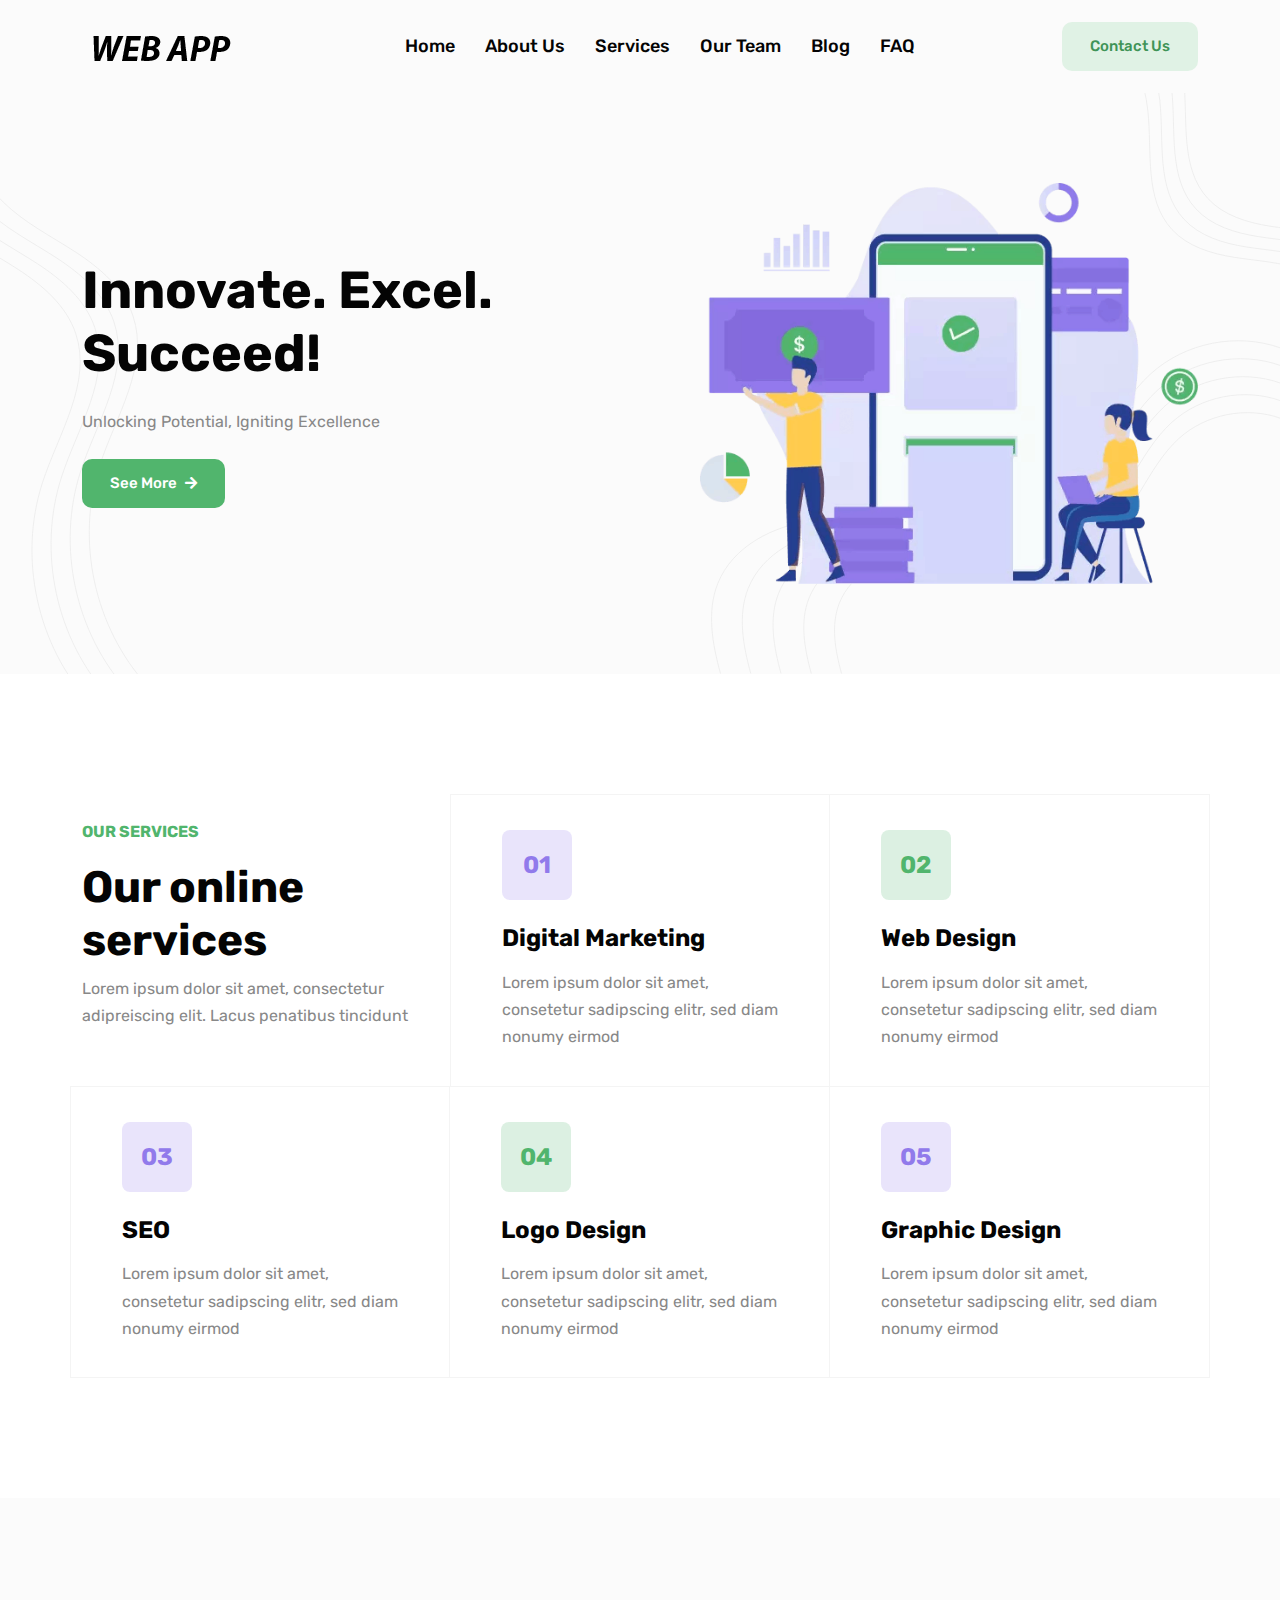
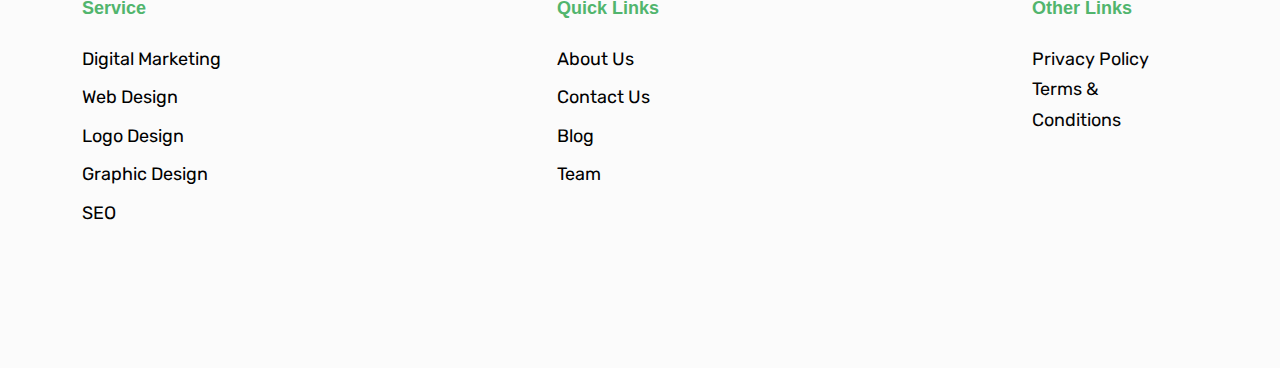
<file: SM4/PemrogamanWeb/pert3/template/index.html>
<!DOCTYPE html>

<html lang="en-us">

<head>
	<meta charset="utf-8">
	<title>Livewire and filament</title>
	<meta name="viewport" content="width=device-width, initial-scale=1, maximum-scale=5">
	<meta name="description" content="This is meta description">
	<meta name="author" content="Themefisher">
	<link rel="shortcut icon" href="images/favicon.png" type="image/x-icon">
	<link rel="icon" href="images/favicon.png" type="image/x-icon">

	<!-- # Google Fonts -->
	<link rel="preconnect" href="https://fonts.googleapis.com">
	<link rel="preconnect" href="https://fonts.gstatic.com" crossorigin>
	<link href="https://fonts.googleapis.com/css2?family=Rubik:wght@400;500;700&display=swap" rel="stylesheet">

	<!-- # CSS Plugins -->
	<link rel="stylesheet" href="plugins/slick/slick.css">
	<link rel="stylesheet" href="plugins/font-awesome/fontawesome.min.css">
	<link rel="stylesheet" href="plugins/font-awesome/brands.css">
	<link rel="stylesheet" href="plugins/font-awesome/solid.css">

	<!-- # Main Style Sheet -->
	<link rel="stylesheet" href="css/style.css">
</head>

<body>

<!-- navigation -->
<header class="navigation bg-tertiary">
	<nav class="navbar navbar-expand-xl navbar-light text-center py-3">
		<div class="container">
			<a class="navbar-brand" href="index.html">
				<img loading="prelaod" decoding="async" class="img-fluid" width="160" src="images/logo.png" alt="Wallet">
			</a>
			<button class="navbar-toggler" type="button" data-bs-toggle="collapse" data-bs-target="#navbarSupportedContent" aria-controls="navbarSupportedContent" aria-expanded="false" aria-label="Toggle navigation"> <span class="navbar-toggler-icon"></span>
			</button>
			<div class="collapse navbar-collapse" id="navbarSupportedContent">
				<ul class="navbar-nav m-auto mb-2 mb-lg-0">
					<li class="nav-item"> <a class="nav-link" href="index.html">Home</a></li>
					<li class="nav-item "> <a class="nav-link" href="about.html">About Us</a></li>
					<li class="nav-item "> <a class="nav-link" href="services.html">Services</a></li>
					<li class="nav-item "> <a class="nav-link" href="team.html">Our Team</a></li>
					<li class="nav-item "><a class="nav-link " href="blog.html">Blog</a></li>
					<li class="nav-item "><a class="nav-link " href="faq.html">FAQ</a></li>
				</ul>
				<a href="#!" class="btn btn-outline-primary">Contact Us</a>				
			</div>
		</div>
	</nav>
</header>
<!-- /navigation -->

<div class="modal applyLoanModal fade" id="applyLoan" tabindex="-1" aria-labelledby="applyLoanLabel" aria-hidden="true">
  <div class="modal-dialog modal-dialog-centered">
    <div class="modal-content">
      <div class="modal-header border-bottom-0">
        <h4 class="modal-title" id="exampleModalLabel">How much do you need?</h4>
        <button type="button" class="btn-close" data-bs-dismiss="modal" aria-label="Close"></button>
      </div>
      <div class="modal-body">
        <form action="#!" method="post">
          <div class="row">
            <div class="col-lg-6 mb-4 pb-2">
              <div class="form-group">
                <label for="loan_amount" class="form-label">Amount</label>
                <input type="number" class="form-control shadow-none" id="loan_amount" placeholder="ex: 25000">
              </div>
            </div>
            <div class="col-lg-6 mb-4 pb-2">
              <div class="form-group">
                <label for="loan_how_long_for" class="form-label">How long for?</label>
                <input type="number" class="form-control shadow-none" id="loan_how_long_for" placeholder="ex: 12">
              </div>
            </div>
            <div class="col-lg-12 mb-4 pb-2">
              <div class="form-group">
                <label for="loan_repayment" class="form-label">Repayment</label>
                <input type="number" class="form-control shadow-none" id="loan_repayment" disabled>
              </div>
            </div>
            <div class="col-lg-6 mb-4 pb-2">
              <div class="form-group">
                <label for="loan_full_name" class="form-label">Full Name</label>
                <input type="text" class="form-control shadow-none" id="loan_full_name">
              </div>
            </div>
            <div class="col-lg-6 mb-4 pb-2">
              <div class="form-group">
                <label for="loan_email_address" class="form-label">Email address</label>
                <input type="email" class="form-control shadow-none" id="loan_email_address">
              </div>
            </div>
            <div class="col-lg-12">
              <button type="submit" class="btn btn-primary w-100">Get Your Loan Now</button>
            </div>
          </div>
        </form>
      </div>
    </div>
  </div>
</div>

<section class="banner bg-tertiary position-relative overflow-hidden">
  <div class="container">
    <div class="row align-items-center justify-content-center">
      <div class="col-lg-6 mb-5 mb-lg-0">
        <div class="block text-center text-lg-start pe-0 pe-xl-5">
          <h1 class="text-capitalize mb-4">Innovate. Excel. Succeed!</h1>
          <p class="mb-4">Unlocking Potential, Igniting Excellence</p> <a type="button"
            class="btn btn-primary" href="#" data-bs-toggle="modal" data-bs-target="#applyLoan">See More<span style="font-size: 14px;" class="ms-2 fas fa-arrow-right"></span></a>
        </div>
      </div>
      <div class="col-lg-6">
        <div class="ps-lg-5 text-center">
          <img loading="lazy" decoding="async"
            src="images/about-us.png"
            alt="banner image" class="w-100">
        </div>
      </div>
    </div>
  </div>
  <div class="has-shapes">
    <svg class="shape shape-left text-light" viewBox="0 0 192 752" fill="none" xmlns="http://www.w3.org/2000/svg">
      <path
        d="M-30.883 0C-41.3436 36.4248 -22.7145 75.8085 4.29154 102.398C31.2976 128.987 65.8677 146.199 97.6457 166.87C129.424 187.542 160.139 213.902 172.162 249.847C193.542 313.799 149.886 378.897 129.069 443.036C97.5623 540.079 122.109 653.229 191 728.495"
        stroke="currentColor" stroke-miterlimit="10" />
      <path
        d="M-55.5959 7.52271C-66.0565 43.9475 -47.4274 83.3312 -20.4214 109.92C6.58466 136.51 41.1549 153.722 72.9328 174.393C104.711 195.064 135.426 221.425 147.449 257.37C168.829 321.322 125.174 386.42 104.356 450.559C72.8494 547.601 97.3965 660.752 166.287 736.018"
        stroke="currentColor" stroke-miterlimit="10" />
      <path
        d="M-80.3302 15.0449C-90.7909 51.4697 -72.1617 90.8535 -45.1557 117.443C-18.1497 144.032 16.4205 161.244 48.1984 181.915C79.9763 202.587 110.691 228.947 122.715 264.892C144.095 328.844 100.439 393.942 79.622 458.081C48.115 555.123 72.6622 668.274 141.552 743.54"
        stroke="currentColor" stroke-miterlimit="10" />
      <path
        d="M-105.045 22.5676C-115.506 58.9924 -96.8766 98.3762 -69.8706 124.965C-42.8646 151.555 -8.29436 168.767 23.4835 189.438C55.2615 210.109 85.9766 236.469 98.0001 272.415C119.38 336.367 75.7243 401.464 54.9072 465.604C23.4002 562.646 47.9473 675.796 116.838 751.063"
        stroke="currentColor" stroke-miterlimit="10" />
    </svg>
    <svg class="shape shape-right text-light" viewBox="0 0 731 746" fill="none" xmlns="http://www.w3.org/2000/svg">
      <path
        d="M12.1794 745.14C1.80036 707.275 -5.75764 666.015 8.73984 629.537C27.748 581.745 80.4729 554.968 131.538 548.843C182.604 542.703 234.032 552.841 285.323 556.748C336.615 560.64 391.543 557.276 433.828 527.964C492.452 487.323 511.701 408.123 564.607 360.255C608.718 320.353 675.307 307.183 731.29 327.323"
        stroke="currentColor" stroke-miterlimit="10" />
      <path
        d="M51.0253 745.14C41.2045 709.326 34.0538 670.284 47.7668 635.783C65.7491 590.571 115.623 565.242 163.928 559.449C212.248 553.641 260.884 563.235 309.4 566.931C357.916 570.627 409.887 567.429 449.879 539.701C505.35 501.247 523.543 426.331 573.598 381.059C615.326 343.314 678.324 330.853 731.275 349.906"
        stroke="currentColor" stroke-miterlimit="10" />
      <path
        d="M89.8715 745.14C80.6239 711.363 73.8654 674.568 86.8091 642.028C103.766 599.396 150.788 575.515 196.347 570.054C241.906 564.578 287.767 573.629 333.523 577.099C379.278 580.584 428.277 577.567 465.976 551.423C518.279 515.172 535.431 444.525 582.62 401.832C621.964 366.229 681.356 354.493 731.291 372.46"
        stroke="currentColor" stroke-miterlimit="10" />
      <path
        d="M128.718 745.14C120.029 713.414 113.678 678.838 125.837 648.274C141.768 608.221 185.939 585.788 228.737 580.659C271.536 575.515 314.621 584.008 357.6 587.282C400.58 590.556 446.607 587.719 482.028 563.16C531.163 529.111 547.275 462.733 591.612 422.635C628.572 389.19 684.375 378.162 731.276 395.043"
        stroke="currentColor" stroke-miterlimit="10" />
      <path
        d="M167.564 745.14C159.432 715.451 153.504 683.107 164.863 654.519C179.753 617.046 221.088 596.062 261.126 591.265C301.164 586.452 341.473 594.402 381.677 597.465C421.88 600.527 464.95 597.872 498.094 574.896C544.061 543.035 559.146 480.942 600.617 443.423C635.194 412.135 687.406 401.817 731.276 417.612"
        stroke="currentColor" stroke-miterlimit="10" />
      <path
        d="M817.266 289.466C813.108 259.989 787.151 237.697 759.261 227.271C731.372 216.846 701.077 215.553 671.666 210.904C642.254 206.24 611.795 197.156 591.664 175.224C555.853 136.189 566.345 75.5336 560.763 22.8649C552.302 -56.8256 498.487 -130.133 425 -162.081"
        stroke="currentColor" stroke-miterlimit="10" />
      <path
        d="M832.584 276.159C828.427 246.683 802.469 224.391 774.58 213.965C746.69 203.539 716.395 202.246 686.984 197.598C657.573 192.934 627.114 183.85 606.982 161.918C571.172 122.883 581.663 62.2275 576.082 9.55873C567.62 -70.1318 513.806 -143.439 440.318 -175.387"
        stroke="currentColor" stroke-miterlimit="10" />
      <path
        d="M847.904 262.853C843.747 233.376 817.789 211.084 789.9 200.659C762.011 190.233 731.716 188.94 702.304 184.292C672.893 179.627 642.434 170.544 622.303 148.612C586.492 109.577 596.983 48.9211 591.402 -3.74766C582.94 -83.4382 529.126 -156.746 455.638 -188.694"
        stroke="currentColor" stroke-miterlimit="10" />
      <path
        d="M863.24 249.547C859.083 220.07 833.125 197.778 805.236 187.353C777.347 176.927 747.051 175.634 717.64 170.986C688.229 166.321 657.77 157.237 637.639 135.306C601.828 96.2707 612.319 35.6149 606.738 -17.0538C598.276 -96.7443 544.462 -170.052 470.974 -202"
        stroke="currentColor" stroke-miterlimit="10" />
    </svg>
  </div>
</section>

<section class="section">
  <div class="container">
    <div class="row">
      <div class="col-lg-4 col-md-6">
        <div class="section-title pt-4">
          <p class="text-primary text-uppercase fw-bold mb-3">Our Services</p>
          <h1>Our online services</h1>
          <p>Lorem ipsum dolor sit amet, consectetur adipreiscing elit. Lacus penatibus tincidunt</p>
        </div>
      </div>
      <div class="col-lg-4 col-md-6 service-item">
        <a class="text-black" href="service-details.html">
          <div class="block"> <span class="colored-box text-center h3 mb-4">01</span>
            <h3 class="mb-3 service-title">Digital Marketing</h3>
            <p class="mb-0 service-description">Lorem ipsum dolor sit amet, consetetur sadipscing elitr, sed diam nonumy
              eirmod</p>
          </div>
        </a>
      </div>
      <div class="col-lg-4 col-md-6 service-item">
        <a class="text-black" href="service-details.html">
          <div class="block"> <span class="colored-box text-center h3 mb-4">02</span>
            <h3 class="mb-3 service-title">Web Design</h3>
            <p class="mb-0 service-description">Lorem ipsum dolor sit amet, consetetur sadipscing elitr, sed diam nonumy
              eirmod</p>
          </div>
        </a>
      </div>
      <div class="col-lg-4 col-md-6 service-item">
        <a class="text-black" href="service-details.html">
          <div class="block"> <span class="colored-box text-center h3 mb-4">03</span>
            <h3 class="mb-3 service-title">SEO</h3>
            <p class="mb-0 service-description">Lorem ipsum dolor sit amet, consetetur sadipscing elitr, sed diam nonumy
              eirmod</p>
          </div>
        </a>
      </div>
      <div class="col-lg-4 col-md-6 service-item">
        <a class="text-black" href="service-details.html">
          <div class="block"> <span class="colored-box text-center h3 mb-4">04</span>
            <h3 class="mb-3 service-title">Logo Design</h3>
            <p class="mb-0 service-description">Lorem ipsum dolor sit amet, consetetur sadipscing elitr, sed diam nonumy
              eirmod</p>
          </div>
        </a>
      </div>
      <div class="col-lg-4 col-md-6 service-item">
        <a class="text-black" href="service-details.html">
          <div class="block"> <span class="colored-box text-center h3 mb-4">05</span>
            <h3 class="mb-3 service-title">Graphic Design</h3>
            <p class="mb-0 service-description">Lorem ipsum dolor sit amet, consetetur sadipscing elitr, sed diam nonumy
              eirmod</p>
          </div>
        </a>
      </div>
    </div>
  </div>
</section>




<footer class="section-sm bg-tertiary">
	<div class="container">
		<div class="row justify-content-between">
			<div class="col-lg-2 col-md-4 col-6 mb-4">
				<div class="footer-widget">
					<h5 class="mb-4 text-primary font-secondary">Service</h5>
					<ul class="list-unstyled">
						<li class="mb-2"><a href="service-details.html">Digital Marketing</a>
						</li>
						<li class="mb-2"><a href="service-details.html">Web Design</a>
						</li>
						<li class="mb-2"><a href="service-details.html">Logo Design</a>
						</li>
						<li class="mb-2"><a href="service-details.html">Graphic Design</a>
						</li>
						<li class="mb-2"><a href="service-details.html">SEO</a>
						</li>
					</ul>
				</div>
			</div>
			<div class="col-lg-2 col-md-4 col-6 mb-4">
				<div class="footer-widget">
					<h5 class="mb-4 text-primary font-secondary">Quick Links</h5>
					<ul class="list-unstyled">
						<li class="mb-2"><a href="#!">About Us</a>
						</li>
						<li class="mb-2"><a href="#!">Contact Us</a>
						</li>
						<li class="mb-2"><a href="#!">Blog</a>
						</li>
						<li class="mb-2"><a href="#!">Team</a>
						</li>
					</ul>
				</div>
			</div>
			<div class="col-lg-2 col-md-4 col-6 mb-4">
				<div class="footer-widget">
					<h5 class="mb-4 text-primary font-secondary">Other Links</h5>
					<ul class="list-unstyled">
						<li class="list-inline-item me-4"><a class="text-black" href="privacy-policy.html">Privacy Policy</a>
                        </li>
						<li class="list-inline-item me-4"><a class="text-black" href="terms.html">Terms &amp; Conditions</a>
                        </li>
					</ul>
				</div>
			</div>			
		</div>
		
	</div>
</footer>

<!-- # JS Plugins -->
<script src="plugins/jquery/jquery.min.js"></script>
<script src="plugins/bootstrap/bootstrap.min.js"></script>

<!-- Main Script -->
<script src="js/script.js"></script>

</body>
</html>
</file>
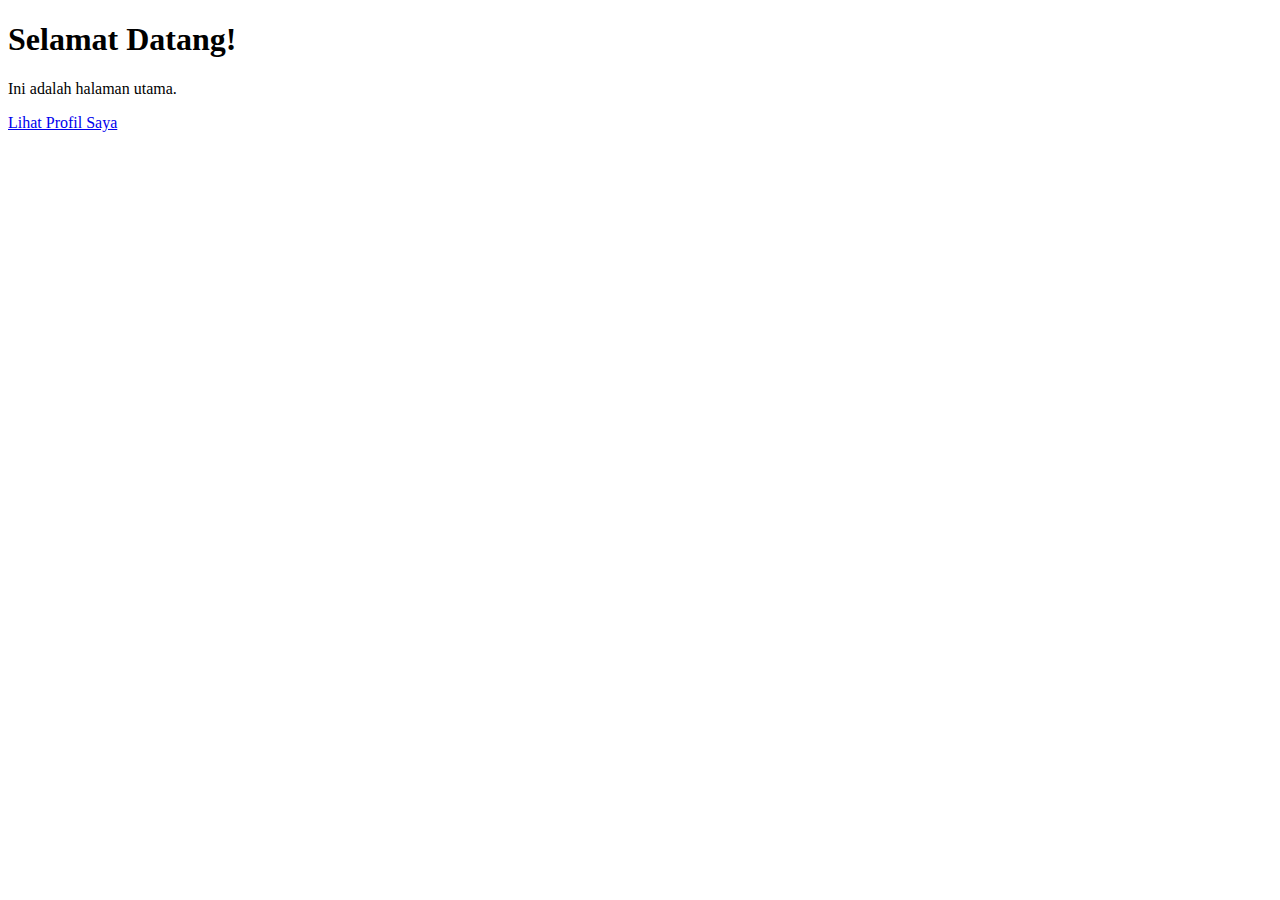
<file: SM4/PemrogamanWeb/pert1/coding/latihan/index.html>
<!DOCTYPE html>
<html lang="id">
<head>
    <meta charset="UTF-8">
    <meta name="viewport" content="width=device-width, initial-scale=1.0">
    <title>Home</title>
</head>
<body>

    <h1>Selamat Datang!</h1>
    <p>Ini adalah halaman utama.</p>
    <a href="profile.html">Lihat Profil Saya</a>

</body>
</html>
</file>
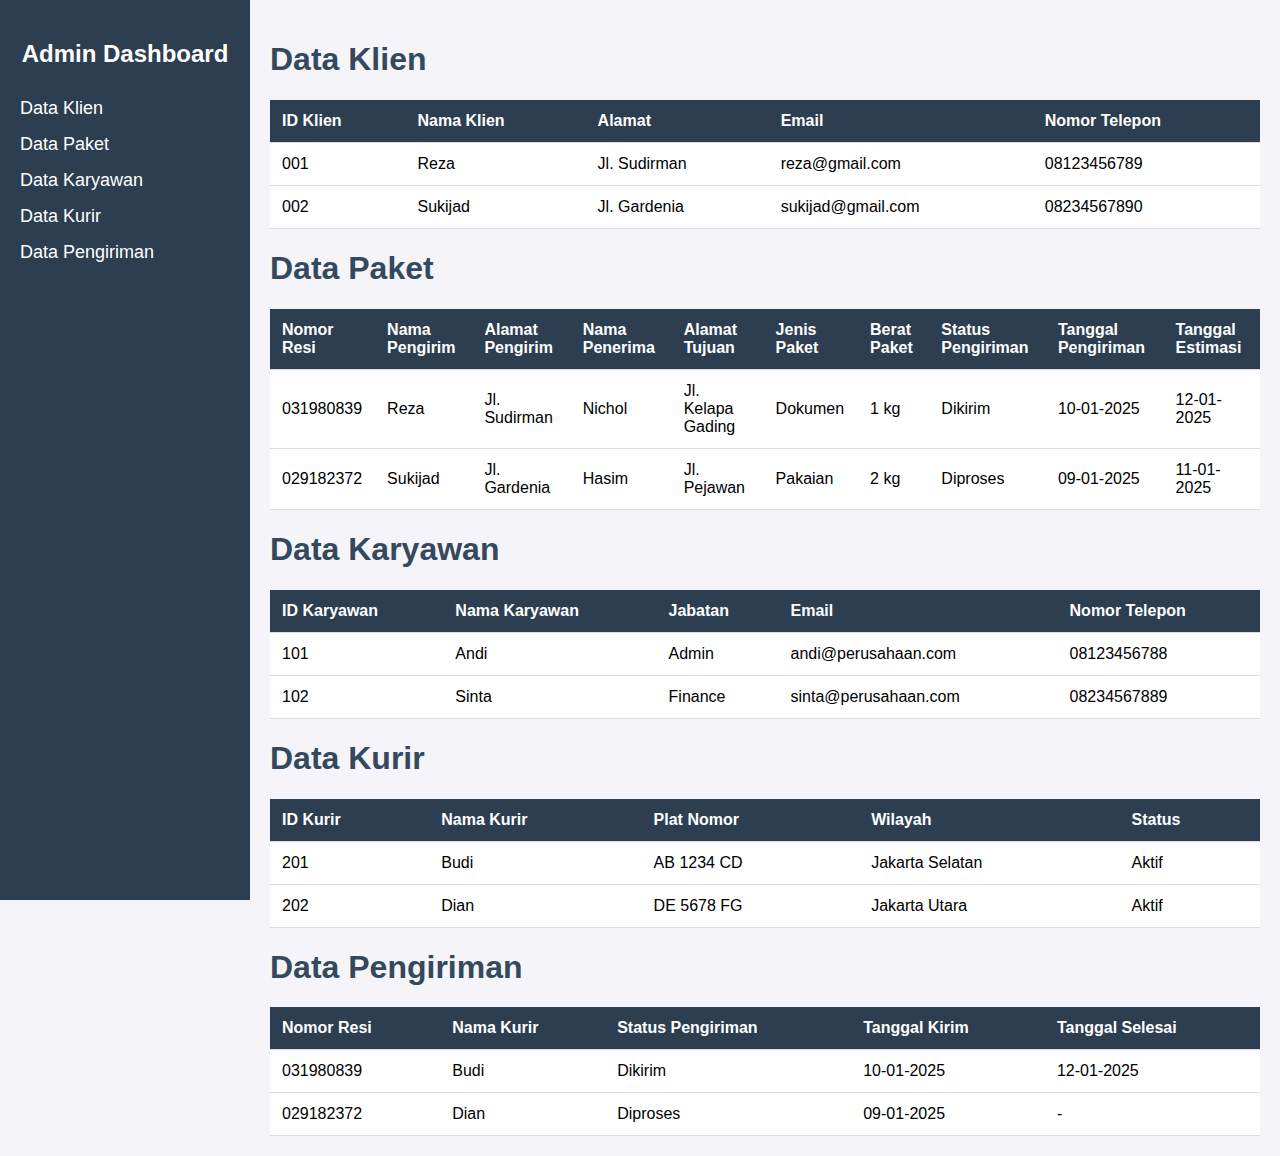
<file: SM3/RPL/trst.html>
<!DOCTYPE html>
<html lang="en">
<head>
    <meta charset="UTF-8">
    <meta name="viewport" content="width=device-width, initial-scale=1.0">
    <title>Admin Dashboard</title>
    <style>
        body {
            font-family: Arial, sans-serif;
            margin: 0;
            padding: 0;
            display: flex;
            background-color: #f4f4f9;
        }

        /* Sidebar Styles */
        .sidebar {
            width: 250px;
            background-color: #2c3e50;
            color: white;
            height: 100vh;
            padding: 20px;
            box-sizing: border-box;
            position: fixed;
        }

        .sidebar h2 {
            text-align: center;
            margin-bottom: 30px;
        }

        .sidebar ul {
            list-style: none;
            padding: 0;
        }

        .sidebar ul li {
            margin: 15px 0;
        }

        .sidebar ul li a {
            text-decoration: none;
            color: white;
            font-size: 18px;
            display: block;
        }

        .sidebar ul li a:hover {
            background-color: #34495e;
            padding-left: 10px;
            transition: 0.3s;
        }

        /* Main Content Styles */
        .content {
            flex: 1;
            margin-left: 250px;
            padding: 20px;
        }

        .content h1 {
            color: #34495e;
        }

        table {
            width: 100%;
            border-collapse: collapse;
            margin-top: 10px;
            background-color: white;
        }

        table th, table td {
            padding: 12px;
            text-align: left;
            border-bottom: 1px solid #ddd;
        }

        table th {
            background-color: #2c3e50;
            color: white;
        }

        table tr:hover {
            background-color: #f1f1f1;
        }

        .btn {
            background-color: #27ae60;
            color: white;
            padding: 10px 20px;
            text-decoration: none;
            border-radius: 5px;
        }

        .btn:hover {
            background-color: #2ecc71;
        }
    </style>
</head>
<body>
    <!-- Sidebar -->
    <div class="sidebar">
        <h2>Admin Dashboard</h2>
        <ul>
            <li><a href="#data-klien">Data Klien</a></li>
            <li><a href="#data-paket">Data Paket</a></li>
            <li><a href="#data-karyawan">Data Karyawan</a></li>
            <li><a href="#data-kurir">Data Kurir</a></li>
            <li><a href="#data-pengiriman">Data Pengiriman</a></li>
        </ul>
    </div>

    <!-- Main Content -->
    <div class="content">
        <!-- Data Klien -->
        <section id="data-klien">
            <h1>Data Klien</h1>
            <table>
                <thead>
                    <tr>
                        <th>ID Klien</th>
                        <th>Nama Klien</th>
                        <th>Alamat</th>
                        <th>Email</th>
                        <th>Nomor Telepon</th>
                    </tr>
                </thead>
                <tbody>
                    <tr>
                        <td>001</td>
                        <td>Reza</td>
                        <td>Jl. Sudirman</td>
                        <td>reza@gmail.com</td>
                        <td>08123456789</td>
                    </tr>
                    <tr>
                        <td>002</td>
                        <td>Sukijad</td>
                        <td>Jl. Gardenia</td>
                        <td>sukijad@gmail.com</td>
                        <td>08234567890</td>
                    </tr>
                </tbody>
            </table>
        </section>

        <!-- Data Paket -->
        <section id="data-paket">
            <h1>Data Paket</h1>
            <table>
                <thead>
                    <tr>
                        <th>Nomor Resi</th>
                        <th>Nama Pengirim</th>
                        <th>Alamat Pengirim</th>
                        <th>Nama Penerima</th>
                        <th>Alamat Tujuan</th>
                        <th>Jenis Paket</th>
                        <th>Berat Paket</th>
                        <th>Status Pengiriman</th>
                        <th>Tanggal Pengiriman</th>
                        <th>Tanggal Estimasi</th>
                    </tr>
                </thead>
                <tbody>
                    <tr>
                        <td>031980839</td>
                        <td>Reza</td>
                        <td>Jl. Sudirman</td>
                        <td>Nichol</td>
                        <td>Jl. Kelapa Gading</td>
                        <td>Dokumen</td>
                        <td>1 kg</td>
                        <td>Dikirim</td>
                        <td>10-01-2025</td>
                        <td>12-01-2025</td>
                    </tr>
                    <tr>
                        <td>029182372</td>
                        <td>Sukijad</td>
                        <td>Jl. Gardenia</td>
                        <td>Hasim</td>
                        <td>Jl. Pejawan</td>
                        <td>Pakaian</td>
                        <td>2 kg</td>
                        <td>Diproses</td>
                        <td>09-01-2025</td>
                        <td>11-01-2025</td>
                    </tr>
                </tbody>
            </table>
        </section>

        <!-- Data Karyawan -->
        <section id="data-karyawan">
            <h1>Data Karyawan</h1>
            <table>
                <thead>
                    <tr>
                        <th>ID Karyawan</th>
                        <th>Nama Karyawan</th>
                        <th>Jabatan</th>
                        <th>Email</th>
                        <th>Nomor Telepon</th>
                    </tr>
                </thead>
                <tbody>
                    <tr>
                        <td>101</td>
                        <td>Andi</td>
                        <td>Admin</td>
                        <td>andi@perusahaan.com</td>
                        <td>08123456788</td>
                    </tr>
                    <tr>
                        <td>102</td>
                        <td>Sinta</td>
                        <td>Finance</td>
                        <td>sinta@perusahaan.com</td>
                        <td>08234567889</td>
                    </tr>
                </tbody>
            </table>
        </section>

        <!-- Data Kurir -->
        <section id="data-kurir">
            <h1>Data Kurir</h1>
            <table>
                <thead>
                    <tr>
                        <th>ID Kurir</th>
                        <th>Nama Kurir</th>
                        <th>Plat Nomor</th>
                        <th>Wilayah</th>
                        <th>Status</th>
                    </tr>
                </thead>
                <tbody>
                    <tr>
                        <td>201</td>
                        <td>Budi</td>
                        <td>AB 1234 CD</td>
                        <td>Jakarta Selatan</td>
                        <td>Aktif</td>
                    </tr>
                    <tr>
                        <td>202</td>
                        <td>Dian</td>
                        <td>DE 5678 FG</td>
                        <td>Jakarta Utara</td>
                        <td>Aktif</td>
                    </tr>
                </tbody>
            </table>
        </section>

        <!-- Data Pengiriman -->
        <section id="data-pengiriman">
            <h1>Data Pengiriman</h1>
            <table>
                <thead>
                    <tr>
                        <th>Nomor Resi</th>
                        <th>Nama Kurir</th>
                        <th>Status Pengiriman</th>
                        <th>Tanggal Kirim</th>
                        <th>Tanggal Selesai</th>
                    </tr>
                </thead>
                <tbody>
                    <tr>
                        <td>031980839</td>
                        <td>Budi</td>
                        <td>Dikirim</td>
                        <td>10-01-2025</td>
                        <td>12-01-2025</td>
                    </tr>
                    <tr>
                        <td>029182372</td>
                        <td>Dian</td>
                        <td>Diproses</td>
                        <td>09-01-2025</td>
                        <td>-</td>
                    </tr>
                </tbody>
            </table>
        </section>
    </div>
</body>
</html>
</file>
<file: SM4/PemrogamanWeb/pert3/template/css/style.css>
/**
 * WEBSITE: https://themefisher.com
 * TWITTER: https://twitter.com/themefisher
 * FACEBOOK: https://www.facebook.com/themefisher
 * GITHUB: https://github.com/themefisher/
 */

@charset "UTF-8";
/*!
 * Bootstrap v5.0.2 (https://getbootstrap.com/)
 * Copyright 2011-2021 The Bootstrap Authors
 * Copyright 2011-2021 Twitter, Inc.
 * Licensed under MIT (https://github.com/twbs/bootstrap/blob/main/LICENSE)
 */
:root {
  --bs-blue: #0d6efd;
  --bs-indigo: #6610f2;
  --bs-purple: #6f42c1;
  --bs-pink: #d63384;
  --bs-red: #dc3545;
  --bs-orange: #fd7e14;
  --bs-yellow: #ffc107;
  --bs-green: #198754;
  --bs-teal: #20c997;
  --bs-cyan: #0dcaf0;
  --bs-white: #fff;
  --bs-gray: #6c757d;
  --bs-gray-dark: #343a40;
  --bs-primary: #0d6efd;
  --bs-secondary: #6c757d;
  --bs-success: #198754;
  --bs-info: #0dcaf0;
  --bs-warning: #ffc107;
  --bs-danger: #dc3545;
  --bs-light: #EAEAEA;
  --bs-dark: #233242;
  --bs-font-sans-serif: system-ui, -apple-system, "Segoe UI", Roboto, "Helvetica Neue", Arial, "Noto Sans", "Liberation Sans", sans-serif, "Apple Color Emoji", "Segoe UI Emoji", "Segoe UI Symbol", "Noto Color Emoji";
  --bs-font-monospace: SFMono-Regular, Menlo, Monaco, Consolas, "Liberation Mono", "Courier New", monospace;
  --bs-gradient: linear-gradient(180deg, rgba(255, 255, 255, 0.15), rgba(255, 255, 255, 0));
}

*,
*::before,
*::after {
  box-sizing: border-box;
}

@media (prefers-reduced-motion: no-preference) {
  :root {
    scroll-behavior: smooth;
  }
}

body {
  margin: 0;
  font-family: var(--bs-font-sans-serif);
  font-size: 1rem;
  font-weight: 400;
  line-height: 1.5;
  color: #fff;
  background-color: #fff;
  -webkit-text-size-adjust: 100%;
  -webkit-tap-highlight-color: rgba(0, 0, 0, 0);
}

hr {
  margin: 1rem 0;
  color: inherit;
  background-color: currentColor;
  border: 0;
  opacity: 0.25;
}

hr:not([size]) {
  height: 1px;
}

h6, .h6, h5, .h5, h4, .h4, h3, .h3, h2, .h2, h1, .h1 {
  margin-top: 0;
  margin-bottom: 0.5rem;
  font-weight: 500;
  line-height: 1.2;
}

h1, .h1 {
  font-size: calc(1.375rem + 1.5vw);
}
@media (min-width: 1200px) {
  h1, .h1 {
    font-size: 2.5rem;
  }
}

h2, .h2 {
  font-size: calc(1.325rem + 0.9vw);
}
@media (min-width: 1200px) {
  h2, .h2 {
    font-size: 2rem;
  }
}

h3, .h3 {
  font-size: calc(1.3rem + 0.6vw);
}
@media (min-width: 1200px) {
  h3, .h3 {
    font-size: 1.75rem;
  }
}

h4, .h4 {
  font-size: calc(1.275rem + 0.3vw);
}
@media (min-width: 1200px) {
  h4, .h4 {
    font-size: 1.5rem;
  }
}

h5, .h5 {
  font-size: 1.25rem;
}

h6, .h6 {
  font-size: 1rem;
}

p {
  margin-top: 0;
  margin-bottom: 1rem;
}

abbr[title],
abbr[data-bs-original-title] {
  -webkit-text-decoration: underline dotted;
          text-decoration: underline dotted;
  cursor: help;
  -webkit-text-decoration-skip-ink: none;
          text-decoration-skip-ink: none;
}

address {
  margin-bottom: 1rem;
  font-style: normal;
  line-height: inherit;
}

ol,
ul {
  padding-left: 2rem;
}

ol,
ul,
dl {
  margin-top: 0;
  margin-bottom: 1rem;
}

ol ol,
ul ul,
ol ul,
ul ol {
  margin-bottom: 0;
}

dt {
  font-weight: 700;
}

dd {
  margin-bottom: 0.5rem;
  margin-left: 0;
}

blockquote {
  margin: 0 0 1rem;
}

b,
strong {
  font-weight: bolder;
}

small, .small {
  font-size: 0.875em;
}

mark, .mark {
  padding: 0.2em;
  background-color: #fcf8e3;
}

sub,
sup {
  position: relative;
  font-size: 0.75em;
  line-height: 0;
  vertical-align: baseline;
}

sub {
  bottom: -0.25em;
}

sup {
  top: -0.5em;
}

a {
  color: #0d6efd;
  text-decoration: underline;
}
a:hover {
  color: #0a58ca;
}

a:not([href]):not([class]), a:not([href]):not([class]):hover {
  color: inherit;
  text-decoration: none;
}

pre,
code,
kbd,
samp {
  font-family: var(--bs-font-monospace);
  font-size: 1em;
  direction: ltr /* rtl:ignore */;
  unicode-bidi: bidi-override;
}

pre {
  display: block;
  margin-top: 0;
  margin-bottom: 1rem;
  overflow: auto;
  font-size: 0.875em;
}
pre code {
  font-size: inherit;
  color: inherit;
  word-break: normal;
}

code {
  font-size: 0.875em;
  color: #d63384;
  word-wrap: break-word;
}
a > code {
  color: inherit;
}

kbd {
  padding: 0.2rem 0.4rem;
  font-size: 0.875em;
  color: #fff;
  background-color: #212529;
  border-radius: 0.2rem;
}
kbd kbd {
  padding: 0;
  font-size: 1em;
  font-weight: 700;
}

figure {
  margin: 0 0 1rem;
}

img,
svg {
  vertical-align: middle;
}

table {
  caption-side: bottom;
  border-collapse: collapse;
}

caption {
  padding-top: 0.5rem;
  padding-bottom: 0.5rem;
  color: #6c757d;
  text-align: left;
}

th {
  text-align: inherit;
  text-align: -webkit-match-parent;
}

thead,
tbody,
tfoot,
tr,
td,
th {
  border-color: inherit;
  border-style: solid;
  border-width: 0;
}

label {
  display: inline-block;
}

button {
  border-radius: 0;
}

button:focus:not(:focus-visible) {
  outline: 0;
}

input,
button,
select,
optgroup,
textarea {
  margin: 0;
  font-family: inherit;
  font-size: inherit;
  line-height: inherit;
}

button,
select {
  text-transform: none;
}

[role=button] {
  cursor: pointer;
}

select {
  word-wrap: normal;
}
select:disabled {
  opacity: 1;
}

[list]::-webkit-calendar-picker-indicator {
  display: none;
}

button,
[type=button],
[type=reset],
[type=submit] {
  -webkit-appearance: button;
}
button:not(:disabled),
[type=button]:not(:disabled),
[type=reset]:not(:disabled),
[type=submit]:not(:disabled) {
  cursor: pointer;
}

::-moz-focus-inner {
  padding: 0;
  border-style: none;
}

textarea {
  resize: vertical;
}

fieldset {
  min-width: 0;
  padding: 0;
  margin: 0;
  border: 0;
}

legend {
  float: left;
  width: 100%;
  padding: 0;
  margin-bottom: 0.5rem;
  font-size: calc(1.275rem + 0.3vw);
  line-height: inherit;
}
@media (min-width: 1200px) {
  legend {
    font-size: 1.5rem;
  }
}
legend + * {
  clear: left;
}

::-webkit-datetime-edit-fields-wrapper,
::-webkit-datetime-edit-text,
::-webkit-datetime-edit-minute,
::-webkit-datetime-edit-hour-field,
::-webkit-datetime-edit-day-field,
::-webkit-datetime-edit-month-field,
::-webkit-datetime-edit-year-field {
  padding: 0;
}

::-webkit-inner-spin-button {
  height: auto;
}

[type=search] {
  outline-offset: -2px;
  -webkit-appearance: textfield;
}

/* rtl:raw:
[type="tel"],
[type="url"],
[type="email"],
[type="number"] {
  direction: ltr;
}
*/
::-webkit-search-decoration {
  -webkit-appearance: none;
}

::-webkit-color-swatch-wrapper {
  padding: 0;
}

::-webkit-file-upload-button {
  font: inherit;
}

::file-selector-button {
  font: inherit;
}

::-webkit-file-upload-button {
  font: inherit;
  -webkit-appearance: button;
}

output {
  display: inline-block;
}

iframe {
  border: 0;
}

summary {
  display: list-item;
  cursor: pointer;
}

progress {
  vertical-align: baseline;
}

[hidden] {
  display: none !important;
}

.lead {
  font-size: 1.25rem;
  font-weight: 300;
}

.display-1 {
  font-size: calc(1.625rem + 4.5vw);
  font-weight: 300;
  line-height: 1.2;
}
@media (min-width: 1200px) {
  .display-1 {
    font-size: 5rem;
  }
}

.display-2 {
  font-size: calc(1.575rem + 3.9vw);
  font-weight: 300;
  line-height: 1.2;
}
@media (min-width: 1200px) {
  .display-2 {
    font-size: 4.5rem;
  }
}

.display-3 {
  font-size: calc(1.525rem + 3.3vw);
  font-weight: 300;
  line-height: 1.2;
}
@media (min-width: 1200px) {
  .display-3 {
    font-size: 4rem;
  }
}

.display-4 {
  font-size: calc(1.475rem + 2.7vw);
  font-weight: 300;
  line-height: 1.2;
}
@media (min-width: 1200px) {
  .display-4 {
    font-size: 3.5rem;
  }
}

.display-5 {
  font-size: calc(1.425rem + 2.1vw);
  font-weight: 300;
  line-height: 1.2;
}
@media (min-width: 1200px) {
  .display-5 {
    font-size: 3rem;
  }
}

.display-6 {
  font-size: calc(1.375rem + 1.5vw);
  font-weight: 300;
  line-height: 1.2;
}
@media (min-width: 1200px) {
  .display-6 {
    font-size: 2.5rem;
  }
}

.list-unstyled {
  padding-left: 0;
  list-style: none;
}

.list-inline {
  padding-left: 0;
  list-style: none;
}

.list-inline-item {
  display: inline-block;
}
.list-inline-item:not(:last-child) {
  margin-right: 0.5rem;
}

.initialism {
  font-size: 0.875em;
  text-transform: uppercase;
}

.blockquote {
  margin-bottom: 1rem;
  font-size: 1.25rem;
}
.blockquote > :last-child {
  margin-bottom: 0;
}

.blockquote-footer {
  margin-top: -1rem;
  margin-bottom: 1rem;
  font-size: 0.875em;
  color: #6c757d;
}
.blockquote-footer::before {
  content: "— ";
}

.img-fluid {
  max-width: 100%;
  height: auto;
}

.img-thumbnail {
  padding: 0.25rem;
  background-color: #fff;
  border: 1px solid #dee2e6;
  border-radius: 0.25rem;
  max-width: 100%;
  height: auto;
}

.figure {
  display: inline-block;
}

.figure-img {
  margin-bottom: 0.5rem;
  line-height: 1;
}

.figure-caption {
  font-size: 0.875em;
  color: #6c757d;
}

.container,
.container-fluid,
.container-xxl,
.container-xl,
.container-lg,
.container-md,
.container-sm {
  width: 100%;
  padding-right: var(--bs-gutter-x, 0.75rem);
  padding-left: var(--bs-gutter-x, 0.75rem);
  margin-right: auto;
  margin-left: auto;
}

@media (min-width: 576px) {
  .container-sm, .container {
    max-width: 540px;
  }
}
@media (min-width: 768px) {
  .container-md, .container-sm, .container {
    max-width: 720px;
  }
}
@media (min-width: 992px) {
  .container-lg, .container-md, .container-sm, .container {
    max-width: 960px;
  }
}
@media (min-width: 1200px) {
  .container-xl, .container-lg, .container-md, .container-sm, .container {
    max-width: 1140px;
  }
}
@media (min-width: 1400px) {
  .container-xxl, .container-xl, .container-lg, .container-md, .container-sm, .container {
    max-width: 1320px;
  }
}
.row {
  --bs-gutter-x: 1.5rem;
  --bs-gutter-y: 0;
  display: flex;
  flex-wrap: wrap;
  margin-top: calc(var(--bs-gutter-y) * -1);
  margin-right: calc(var(--bs-gutter-x) * -0.5);
  margin-left: calc(var(--bs-gutter-x) * -0.5);
}
.row > * {
  flex-shrink: 0;
  width: 100%;
  max-width: 100%;
  padding-right: calc(var(--bs-gutter-x) * 0.5);
  padding-left: calc(var(--bs-gutter-x) * 0.5);
  margin-top: var(--bs-gutter-y);
}

.col {
  flex: 1 0 0%;
}

.row-cols-auto > * {
  flex: 0 0 auto;
  width: auto;
}

.row-cols-1 > * {
  flex: 0 0 auto;
  width: 100%;
}

.row-cols-2 > * {
  flex: 0 0 auto;
  width: 50%;
}

.row-cols-3 > * {
  flex: 0 0 auto;
  width: 33.3333333333%;
}

.row-cols-4 > * {
  flex: 0 0 auto;
  width: 25%;
}

.row-cols-5 > * {
  flex: 0 0 auto;
  width: 20%;
}

.row-cols-6 > * {
  flex: 0 0 auto;
  width: 16.6666666667%;
}

@media (min-width: 576px) {
  .col-sm {
    flex: 1 0 0%;
  }
  .row-cols-sm-auto > * {
    flex: 0 0 auto;
    width: auto;
  }
  .row-cols-sm-1 > * {
    flex: 0 0 auto;
    width: 100%;
  }
  .row-cols-sm-2 > * {
    flex: 0 0 auto;
    width: 50%;
  }
  .row-cols-sm-3 > * {
    flex: 0 0 auto;
    width: 33.3333333333%;
  }
  .row-cols-sm-4 > * {
    flex: 0 0 auto;
    width: 25%;
  }
  .row-cols-sm-5 > * {
    flex: 0 0 auto;
    width: 20%;
  }
  .row-cols-sm-6 > * {
    flex: 0 0 auto;
    width: 16.6666666667%;
  }
}
@media (min-width: 768px) {
  .col-md {
    flex: 1 0 0%;
  }
  .row-cols-md-auto > * {
    flex: 0 0 auto;
    width: auto;
  }
  .row-cols-md-1 > * {
    flex: 0 0 auto;
    width: 100%;
  }
  .row-cols-md-2 > * {
    flex: 0 0 auto;
    width: 50%;
  }
  .row-cols-md-3 > * {
    flex: 0 0 auto;
    width: 33.3333333333%;
  }
  .row-cols-md-4 > * {
    flex: 0 0 auto;
    width: 25%;
  }
  .row-cols-md-5 > * {
    flex: 0 0 auto;
    width: 20%;
  }
  .row-cols-md-6 > * {
    flex: 0 0 auto;
    width: 16.6666666667%;
  }
}
@media (min-width: 992px) {
  .col-lg {
    flex: 1 0 0%;
  }
  .row-cols-lg-auto > * {
    flex: 0 0 auto;
    width: auto;
  }
  .row-cols-lg-1 > * {
    flex: 0 0 auto;
    width: 100%;
  }
  .row-cols-lg-2 > * {
    flex: 0 0 auto;
    width: 50%;
  }
  .row-cols-lg-3 > * {
    flex: 0 0 auto;
    width: 33.3333333333%;
  }
  .row-cols-lg-4 > * {
    flex: 0 0 auto;
    width: 25%;
  }
  .row-cols-lg-5 > * {
    flex: 0 0 auto;
    width: 20%;
  }
  .row-cols-lg-6 > * {
    flex: 0 0 auto;
    width: 16.6666666667%;
  }
}
@media (min-width: 1200px) {
  .col-xl {
    flex: 1 0 0%;
  }
  .row-cols-xl-auto > * {
    flex: 0 0 auto;
    width: auto;
  }
  .row-cols-xl-1 > * {
    flex: 0 0 auto;
    width: 100%;
  }
  .row-cols-xl-2 > * {
    flex: 0 0 auto;
    width: 50%;
  }
  .row-cols-xl-3 > * {
    flex: 0 0 auto;
    width: 33.3333333333%;
  }
  .row-cols-xl-4 > * {
    flex: 0 0 auto;
    width: 25%;
  }
  .row-cols-xl-5 > * {
    flex: 0 0 auto;
    width: 20%;
  }
  .row-cols-xl-6 > * {
    flex: 0 0 auto;
    width: 16.6666666667%;
  }
}
@media (min-width: 1400px) {
  .col-xxl {
    flex: 1 0 0%;
  }
  .row-cols-xxl-auto > * {
    flex: 0 0 auto;
    width: auto;
  }
  .row-cols-xxl-1 > * {
    flex: 0 0 auto;
    width: 100%;
  }
  .row-cols-xxl-2 > * {
    flex: 0 0 auto;
    width: 50%;
  }
  .row-cols-xxl-3 > * {
    flex: 0 0 auto;
    width: 33.3333333333%;
  }
  .row-cols-xxl-4 > * {
    flex: 0 0 auto;
    width: 25%;
  }
  .row-cols-xxl-5 > * {
    flex: 0 0 auto;
    width: 20%;
  }
  .row-cols-xxl-6 > * {
    flex: 0 0 auto;
    width: 16.6666666667%;
  }
}
.col-auto {
  flex: 0 0 auto;
  width: auto;
}

.col-1 {
  flex: 0 0 auto;
  width: 8.33333333%;
}

.col-2 {
  flex: 0 0 auto;
  width: 16.66666667%;
}

.col-3 {
  flex: 0 0 auto;
  width: 25%;
}

.col-4 {
  flex: 0 0 auto;
  width: 33.33333333%;
}

.col-5 {
  flex: 0 0 auto;
  width: 41.66666667%;
}

.col-6 {
  flex: 0 0 auto;
  width: 50%;
}

.col-7 {
  flex: 0 0 auto;
  width: 58.33333333%;
}

.col-8 {
  flex: 0 0 auto;
  width: 66.66666667%;
}

.col-9 {
  flex: 0 0 auto;
  width: 75%;
}

.col-10 {
  flex: 0 0 auto;
  width: 83.33333333%;
}

.col-11 {
  flex: 0 0 auto;
  width: 91.66666667%;
}

.col-12 {
  flex: 0 0 auto;
  width: 100%;
}

.offset-1 {
  margin-left: 8.33333333%;
}

.offset-2 {
  margin-left: 16.66666667%;
}

.offset-3 {
  margin-left: 25%;
}

.offset-4 {
  margin-left: 33.33333333%;
}

.offset-5 {
  margin-left: 41.66666667%;
}

.offset-6 {
  margin-left: 50%;
}

.offset-7 {
  margin-left: 58.33333333%;
}

.offset-8 {
  margin-left: 66.66666667%;
}

.offset-9 {
  margin-left: 75%;
}

.offset-10 {
  margin-left: 83.33333333%;
}

.offset-11 {
  margin-left: 91.66666667%;
}

.g-0,
.gx-0 {
  --bs-gutter-x: 0;
}

.g-0,
.gy-0 {
  --bs-gutter-y: 0;
}

.g-1,
.gx-1 {
  --bs-gutter-x: 0.25rem;
}

.g-1,
.gy-1 {
  --bs-gutter-y: 0.25rem;
}

.g-2,
.gx-2 {
  --bs-gutter-x: 0.5rem;
}

.g-2,
.gy-2 {
  --bs-gutter-y: 0.5rem;
}

.g-3,
.gx-3 {
  --bs-gutter-x: 1rem;
}

.g-3,
.gy-3 {
  --bs-gutter-y: 1rem;
}

.g-4,
.gx-4 {
  --bs-gutter-x: 1.5rem;
}

.g-4,
.gy-4 {
  --bs-gutter-y: 1.5rem;
}

.g-5,
.gx-5 {
  --bs-gutter-x: 3rem;
}

.g-5,
.gy-5 {
  --bs-gutter-y: 3rem;
}

@media (min-width: 576px) {
  .col-sm-auto {
    flex: 0 0 auto;
    width: auto;
  }
  .col-sm-1 {
    flex: 0 0 auto;
    width: 8.33333333%;
  }
  .col-sm-2 {
    flex: 0 0 auto;
    width: 16.66666667%;
  }
  .col-sm-3 {
    flex: 0 0 auto;
    width: 25%;
  }
  .col-sm-4 {
    flex: 0 0 auto;
    width: 33.33333333%;
  }
  .col-sm-5 {
    flex: 0 0 auto;
    width: 41.66666667%;
  }
  .col-sm-6 {
    flex: 0 0 auto;
    width: 50%;
  }
  .col-sm-7 {
    flex: 0 0 auto;
    width: 58.33333333%;
  }
  .col-sm-8 {
    flex: 0 0 auto;
    width: 66.66666667%;
  }
  .col-sm-9 {
    flex: 0 0 auto;
    width: 75%;
  }
  .col-sm-10 {
    flex: 0 0 auto;
    width: 83.33333333%;
  }
  .col-sm-11 {
    flex: 0 0 auto;
    width: 91.66666667%;
  }
  .col-sm-12 {
    flex: 0 0 auto;
    width: 100%;
  }
  .offset-sm-0 {
    margin-left: 0;
  }
  .offset-sm-1 {
    margin-left: 8.33333333%;
  }
  .offset-sm-2 {
    margin-left: 16.66666667%;
  }
  .offset-sm-3 {
    margin-left: 25%;
  }
  .offset-sm-4 {
    margin-left: 33.33333333%;
  }
  .offset-sm-5 {
    margin-left: 41.66666667%;
  }
  .offset-sm-6 {
    margin-left: 50%;
  }
  .offset-sm-7 {
    margin-left: 58.33333333%;
  }
  .offset-sm-8 {
    margin-left: 66.66666667%;
  }
  .offset-sm-9 {
    margin-left: 75%;
  }
  .offset-sm-10 {
    margin-left: 83.33333333%;
  }
  .offset-sm-11 {
    margin-left: 91.66666667%;
  }
  .g-sm-0,
.gx-sm-0 {
    --bs-gutter-x: 0;
  }
  .g-sm-0,
.gy-sm-0 {
    --bs-gutter-y: 0;
  }
  .g-sm-1,
.gx-sm-1 {
    --bs-gutter-x: 0.25rem;
  }
  .g-sm-1,
.gy-sm-1 {
    --bs-gutter-y: 0.25rem;
  }
  .g-sm-2,
.gx-sm-2 {
    --bs-gutter-x: 0.5rem;
  }
  .g-sm-2,
.gy-sm-2 {
    --bs-gutter-y: 0.5rem;
  }
  .g-sm-3,
.gx-sm-3 {
    --bs-gutter-x: 1rem;
  }
  .g-sm-3,
.gy-sm-3 {
    --bs-gutter-y: 1rem;
  }
  .g-sm-4,
.gx-sm-4 {
    --bs-gutter-x: 1.5rem;
  }
  .g-sm-4,
.gy-sm-4 {
    --bs-gutter-y: 1.5rem;
  }
  .g-sm-5,
.gx-sm-5 {
    --bs-gutter-x: 3rem;
  }
  .g-sm-5,
.gy-sm-5 {
    --bs-gutter-y: 3rem;
  }
}
@media (min-width: 768px) {
  .col-md-auto {
    flex: 0 0 auto;
    width: auto;
  }
  .col-md-1 {
    flex: 0 0 auto;
    width: 8.33333333%;
  }
  .col-md-2 {
    flex: 0 0 auto;
    width: 16.66666667%;
  }
  .col-md-3 {
    flex: 0 0 auto;
    width: 25%;
  }
  .col-md-4 {
    flex: 0 0 auto;
    width: 33.33333333%;
  }
  .col-md-5 {
    flex: 0 0 auto;
    width: 41.66666667%;
  }
  .col-md-6 {
    flex: 0 0 auto;
    width: 50%;
  }
  .col-md-7 {
    flex: 0 0 auto;
    width: 58.33333333%;
  }
  .col-md-8 {
    flex: 0 0 auto;
    width: 66.66666667%;
  }
  .col-md-9 {
    flex: 0 0 auto;
    width: 75%;
  }
  .col-md-10 {
    flex: 0 0 auto;
    width: 83.33333333%;
  }
  .col-md-11 {
    flex: 0 0 auto;
    width: 91.66666667%;
  }
  .col-md-12 {
    flex: 0 0 auto;
    width: 100%;
  }
  .offset-md-0 {
    margin-left: 0;
  }
  .offset-md-1 {
    margin-left: 8.33333333%;
  }
  .offset-md-2 {
    margin-left: 16.66666667%;
  }
  .offset-md-3 {
    margin-left: 25%;
  }
  .offset-md-4 {
    margin-left: 33.33333333%;
  }
  .offset-md-5 {
    margin-left: 41.66666667%;
  }
  .offset-md-6 {
    margin-left: 50%;
  }
  .offset-md-7 {
    margin-left: 58.33333333%;
  }
  .offset-md-8 {
    margin-left: 66.66666667%;
  }
  .offset-md-9 {
    margin-left: 75%;
  }
  .offset-md-10 {
    margin-left: 83.33333333%;
  }
  .offset-md-11 {
    margin-left: 91.66666667%;
  }
  .g-md-0,
.gx-md-0 {
    --bs-gutter-x: 0;
  }
  .g-md-0,
.gy-md-0 {
    --bs-gutter-y: 0;
  }
  .g-md-1,
.gx-md-1 {
    --bs-gutter-x: 0.25rem;
  }
  .g-md-1,
.gy-md-1 {
    --bs-gutter-y: 0.25rem;
  }
  .g-md-2,
.gx-md-2 {
    --bs-gutter-x: 0.5rem;
  }
  .g-md-2,
.gy-md-2 {
    --bs-gutter-y: 0.5rem;
  }
  .g-md-3,
.gx-md-3 {
    --bs-gutter-x: 1rem;
  }
  .g-md-3,
.gy-md-3 {
    --bs-gutter-y: 1rem;
  }
  .g-md-4,
.gx-md-4 {
    --bs-gutter-x: 1.5rem;
  }
  .g-md-4,
.gy-md-4 {
    --bs-gutter-y: 1.5rem;
  }
  .g-md-5,
.gx-md-5 {
    --bs-gutter-x: 3rem;
  }
  .g-md-5,
.gy-md-5 {
    --bs-gutter-y: 3rem;
  }
}
@media (min-width: 992px) {
  .col-lg-auto {
    flex: 0 0 auto;
    width: auto;
  }
  .col-lg-1 {
    flex: 0 0 auto;
    width: 8.33333333%;
  }
  .col-lg-2 {
    flex: 0 0 auto;
    width: 16.66666667%;
  }
  .col-lg-3 {
    flex: 0 0 auto;
    width: 25%;
  }
  .col-lg-4 {
    flex: 0 0 auto;
    width: 33.33333333%;
  }
  .col-lg-5 {
    flex: 0 0 auto;
    width: 41.66666667%;
  }
  .col-lg-6 {
    flex: 0 0 auto;
    width: 50%;
  }
  .col-lg-7 {
    flex: 0 0 auto;
    width: 58.33333333%;
  }
  .col-lg-8 {
    flex: 0 0 auto;
    width: 66.66666667%;
  }
  .col-lg-9 {
    flex: 0 0 auto;
    width: 75%;
  }
  .col-lg-10 {
    flex: 0 0 auto;
    width: 83.33333333%;
  }
  .col-lg-11 {
    flex: 0 0 auto;
    width: 91.66666667%;
  }
  .col-lg-12 {
    flex: 0 0 auto;
    width: 100%;
  }
  .offset-lg-0 {
    margin-left: 0;
  }
  .offset-lg-1 {
    margin-left: 8.33333333%;
  }
  .offset-lg-2 {
    margin-left: 16.66666667%;
  }
  .offset-lg-3 {
    margin-left: 25%;
  }
  .offset-lg-4 {
    margin-left: 33.33333333%;
  }
  .offset-lg-5 {
    margin-left: 41.66666667%;
  }
  .offset-lg-6 {
    margin-left: 50%;
  }
  .offset-lg-7 {
    margin-left: 58.33333333%;
  }
  .offset-lg-8 {
    margin-left: 66.66666667%;
  }
  .offset-lg-9 {
    margin-left: 75%;
  }
  .offset-lg-10 {
    margin-left: 83.33333333%;
  }
  .offset-lg-11 {
    margin-left: 91.66666667%;
  }
  .g-lg-0,
.gx-lg-0 {
    --bs-gutter-x: 0;
  }
  .g-lg-0,
.gy-lg-0 {
    --bs-gutter-y: 0;
  }
  .g-lg-1,
.gx-lg-1 {
    --bs-gutter-x: 0.25rem;
  }
  .g-lg-1,
.gy-lg-1 {
    --bs-gutter-y: 0.25rem;
  }
  .g-lg-2,
.gx-lg-2 {
    --bs-gutter-x: 0.5rem;
  }
  .g-lg-2,
.gy-lg-2 {
    --bs-gutter-y: 0.5rem;
  }
  .g-lg-3,
.gx-lg-3 {
    --bs-gutter-x: 1rem;
  }
  .g-lg-3,
.gy-lg-3 {
    --bs-gutter-y: 1rem;
  }
  .g-lg-4,
.gx-lg-4 {
    --bs-gutter-x: 1.5rem;
  }
  .g-lg-4,
.gy-lg-4 {
    --bs-gutter-y: 1.5rem;
  }
  .g-lg-5,
.gx-lg-5 {
    --bs-gutter-x: 3rem;
  }
  .g-lg-5,
.gy-lg-5 {
    --bs-gutter-y: 3rem;
  }
}
@media (min-width: 1200px) {
  .col-xl-auto {
    flex: 0 0 auto;
    width: auto;
  }
  .col-xl-1 {
    flex: 0 0 auto;
    width: 8.33333333%;
  }
  .col-xl-2 {
    flex: 0 0 auto;
    width: 16.66666667%;
  }
  .col-xl-3 {
    flex: 0 0 auto;
    width: 25%;
  }
  .col-xl-4 {
    flex: 0 0 auto;
    width: 33.33333333%;
  }
  .col-xl-5 {
    flex: 0 0 auto;
    width: 41.66666667%;
  }
  .col-xl-6 {
    flex: 0 0 auto;
    width: 50%;
  }
  .col-xl-7 {
    flex: 0 0 auto;
    width: 58.33333333%;
  }
  .col-xl-8 {
    flex: 0 0 auto;
    width: 66.66666667%;
  }
  .col-xl-9 {
    flex: 0 0 auto;
    width: 75%;
  }
  .col-xl-10 {
    flex: 0 0 auto;
    width: 83.33333333%;
  }
  .col-xl-11 {
    flex: 0 0 auto;
    width: 91.66666667%;
  }
  .col-xl-12 {
    flex: 0 0 auto;
    width: 100%;
  }
  .offset-xl-0 {
    margin-left: 0;
  }
  .offset-xl-1 {
    margin-left: 8.33333333%;
  }
  .offset-xl-2 {
    margin-left: 16.66666667%;
  }
  .offset-xl-3 {
    margin-left: 25%;
  }
  .offset-xl-4 {
    margin-left: 33.33333333%;
  }
  .offset-xl-5 {
    margin-left: 41.66666667%;
  }
  .offset-xl-6 {
    margin-left: 50%;
  }
  .offset-xl-7 {
    margin-left: 58.33333333%;
  }
  .offset-xl-8 {
    margin-left: 66.66666667%;
  }
  .offset-xl-9 {
    margin-left: 75%;
  }
  .offset-xl-10 {
    margin-left: 83.33333333%;
  }
  .offset-xl-11 {
    margin-left: 91.66666667%;
  }
  .g-xl-0,
.gx-xl-0 {
    --bs-gutter-x: 0;
  }
  .g-xl-0,
.gy-xl-0 {
    --bs-gutter-y: 0;
  }
  .g-xl-1,
.gx-xl-1 {
    --bs-gutter-x: 0.25rem;
  }
  .g-xl-1,
.gy-xl-1 {
    --bs-gutter-y: 0.25rem;
  }
  .g-xl-2,
.gx-xl-2 {
    --bs-gutter-x: 0.5rem;
  }
  .g-xl-2,
.gy-xl-2 {
    --bs-gutter-y: 0.5rem;
  }
  .g-xl-3,
.gx-xl-3 {
    --bs-gutter-x: 1rem;
  }
  .g-xl-3,
.gy-xl-3 {
    --bs-gutter-y: 1rem;
  }
  .g-xl-4,
.gx-xl-4 {
    --bs-gutter-x: 1.5rem;
  }
  .g-xl-4,
.gy-xl-4 {
    --bs-gutter-y: 1.5rem;
  }
  .g-xl-5,
.gx-xl-5 {
    --bs-gutter-x: 3rem;
  }
  .g-xl-5,
.gy-xl-5 {
    --bs-gutter-y: 3rem;
  }
}
@media (min-width: 1400px) {
  .col-xxl-auto {
    flex: 0 0 auto;
    width: auto;
  }
  .col-xxl-1 {
    flex: 0 0 auto;
    width: 8.33333333%;
  }
  .col-xxl-2 {
    flex: 0 0 auto;
    width: 16.66666667%;
  }
  .col-xxl-3 {
    flex: 0 0 auto;
    width: 25%;
  }
  .col-xxl-4 {
    flex: 0 0 auto;
    width: 33.33333333%;
  }
  .col-xxl-5 {
    flex: 0 0 auto;
    width: 41.66666667%;
  }
  .col-xxl-6 {
    flex: 0 0 auto;
    width: 50%;
  }
  .col-xxl-7 {
    flex: 0 0 auto;
    width: 58.33333333%;
  }
  .col-xxl-8 {
    flex: 0 0 auto;
    width: 66.66666667%;
  }
  .col-xxl-9 {
    flex: 0 0 auto;
    width: 75%;
  }
  .col-xxl-10 {
    flex: 0 0 auto;
    width: 83.33333333%;
  }
  .col-xxl-11 {
    flex: 0 0 auto;
    width: 91.66666667%;
  }
  .col-xxl-12 {
    flex: 0 0 auto;
    width: 100%;
  }
  .offset-xxl-0 {
    margin-left: 0;
  }
  .offset-xxl-1 {
    margin-left: 8.33333333%;
  }
  .offset-xxl-2 {
    margin-left: 16.66666667%;
  }
  .offset-xxl-3 {
    margin-left: 25%;
  }
  .offset-xxl-4 {
    margin-left: 33.33333333%;
  }
  .offset-xxl-5 {
    margin-left: 41.66666667%;
  }
  .offset-xxl-6 {
    margin-left: 50%;
  }
  .offset-xxl-7 {
    margin-left: 58.33333333%;
  }
  .offset-xxl-8 {
    margin-left: 66.66666667%;
  }
  .offset-xxl-9 {
    margin-left: 75%;
  }
  .offset-xxl-10 {
    margin-left: 83.33333333%;
  }
  .offset-xxl-11 {
    margin-left: 91.66666667%;
  }
  .g-xxl-0,
.gx-xxl-0 {
    --bs-gutter-x: 0;
  }
  .g-xxl-0,
.gy-xxl-0 {
    --bs-gutter-y: 0;
  }
  .g-xxl-1,
.gx-xxl-1 {
    --bs-gutter-x: 0.25rem;
  }
  .g-xxl-1,
.gy-xxl-1 {
    --bs-gutter-y: 0.25rem;
  }
  .g-xxl-2,
.gx-xxl-2 {
    --bs-gutter-x: 0.5rem;
  }
  .g-xxl-2,
.gy-xxl-2 {
    --bs-gutter-y: 0.5rem;
  }
  .g-xxl-3,
.gx-xxl-3 {
    --bs-gutter-x: 1rem;
  }
  .g-xxl-3,
.gy-xxl-3 {
    --bs-gutter-y: 1rem;
  }
  .g-xxl-4,
.gx-xxl-4 {
    --bs-gutter-x: 1.5rem;
  }
  .g-xxl-4,
.gy-xxl-4 {
    --bs-gutter-y: 1.5rem;
  }
  .g-xxl-5,
.gx-xxl-5 {
    --bs-gutter-x: 3rem;
  }
  .g-xxl-5,
.gy-xxl-5 {
    --bs-gutter-y: 3rem;
  }
}
.table {
  --bs-table-bg: transparent;
  --bs-table-accent-bg: transparent;
  --bs-table-striped-color: #fff;
  --bs-table-striped-bg: rgba(0, 0, 0, 0.05);
  --bs-table-active-color: #fff;
  --bs-table-active-bg: rgba(0, 0, 0, 0.1);
  --bs-table-hover-color: #fff;
  --bs-table-hover-bg: rgba(0, 0, 0, 0.075);
  width: 100%;
  margin-bottom: 1rem;
  color: #fff;
  vertical-align: top;
  border-color: #ACB9C4;
}
.table > :not(caption) > * > * {
  padding: 0.5rem 0.5rem;
  background-color: var(--bs-table-bg);
  border-bottom-width: 1px;
  box-shadow: inset 0 0 0 9999px var(--bs-table-accent-bg);
}
.table > tbody {
  vertical-align: inherit;
}
.table > thead {
  vertical-align: bottom;
}
.table > :not(:last-child) > :last-child > * {
  border-bottom-color: currentColor;
}

.caption-top {
  caption-side: top;
}

.table-sm > :not(caption) > * > * {
  padding: 0.25rem 0.25rem;
}

.table-bordered > :not(caption) > * {
  border-width: 1px 0;
}
.table-bordered > :not(caption) > * > * {
  border-width: 0 1px;
}

.table-borderless > :not(caption) > * > * {
  border-bottom-width: 0;
}

.table-striped > tbody > tr:nth-of-type(odd) {
  --bs-table-accent-bg: var(--bs-table-striped-bg);
  color: var(--bs-table-striped-color);
}

.table-active {
  --bs-table-accent-bg: var(--bs-table-active-bg);
  color: var(--bs-table-active-color);
}

.table-hover > tbody > tr:hover {
  --bs-table-accent-bg: var(--bs-table-hover-bg);
  color: var(--bs-table-hover-color);
}

.table-primary {
  --bs-table-bg: #cfe2ff;
  --bs-table-striped-bg: #c5d7f2;
  --bs-table-striped-color: #000;
  --bs-table-active-bg: #bacbe6;
  --bs-table-active-color: #000;
  --bs-table-hover-bg: #bfd1ec;
  --bs-table-hover-color: #000;
  color: #000;
  border-color: #bacbe6;
}

.table-secondary {
  --bs-table-bg: #e2e3e5;
  --bs-table-striped-bg: #d7d8da;
  --bs-table-striped-color: #000;
  --bs-table-active-bg: #cbccce;
  --bs-table-active-color: #000;
  --bs-table-hover-bg: #d1d2d4;
  --bs-table-hover-color: #000;
  color: #000;
  border-color: #cbccce;
}

.table-success {
  --bs-table-bg: #d1e7dd;
  --bs-table-striped-bg: #c7dbd2;
  --bs-table-striped-color: #000;
  --bs-table-active-bg: #bcd0c7;
  --bs-table-active-color: #000;
  --bs-table-hover-bg: #c1d6cc;
  --bs-table-hover-color: #000;
  color: #000;
  border-color: #bcd0c7;
}

.table-info {
  --bs-table-bg: #cff4fc;
  --bs-table-striped-bg: #c5e8ef;
  --bs-table-striped-color: #000;
  --bs-table-active-bg: #badce3;
  --bs-table-active-color: #000;
  --bs-table-hover-bg: #bfe2e9;
  --bs-table-hover-color: #000;
  color: #000;
  border-color: #badce3;
}

.table-warning {
  --bs-table-bg: #fff3cd;
  --bs-table-striped-bg: #f2e7c3;
  --bs-table-striped-color: #000;
  --bs-table-active-bg: #e6dbb9;
  --bs-table-active-color: #000;
  --bs-table-hover-bg: #ece1be;
  --bs-table-hover-color: #000;
  color: #000;
  border-color: #e6dbb9;
}

.table-danger {
  --bs-table-bg: #f8d7da;
  --bs-table-striped-bg: #eccccf;
  --bs-table-striped-color: #000;
  --bs-table-active-bg: #dfc2c4;
  --bs-table-active-color: #000;
  --bs-table-hover-bg: #e5c7ca;
  --bs-table-hover-color: #000;
  color: #000;
  border-color: #dfc2c4;
}

.table-light {
  --bs-table-bg: #EAEAEA;
  --bs-table-striped-bg: #dedede;
  --bs-table-striped-color: #000;
  --bs-table-active-bg: lightgray;
  --bs-table-active-color: #000;
  --bs-table-hover-bg: #d8d8d8;
  --bs-table-hover-color: #000;
  color: #000;
  border-color: lightgray;
}

.table-dark {
  --bs-table-bg: #233242;
  --bs-table-striped-bg: #2e3c4b;
  --bs-table-striped-color: #fff;
  --bs-table-active-bg: #394755;
  --bs-table-active-color: #fff;
  --bs-table-hover-bg: #344150;
  --bs-table-hover-color: #fff;
  color: #fff;
  border-color: #394755;
}

.table-responsive {
  overflow-x: auto;
  -webkit-overflow-scrolling: touch;
}

@media (max-width: 575.98px) {
  .table-responsive-sm {
    overflow-x: auto;
    -webkit-overflow-scrolling: touch;
  }
}
@media (max-width: 767.98px) {
  .table-responsive-md {
    overflow-x: auto;
    -webkit-overflow-scrolling: touch;
  }
}
@media (max-width: 991.98px) {
  .table-responsive-lg {
    overflow-x: auto;
    -webkit-overflow-scrolling: touch;
  }
}
@media (max-width: 1199.98px) {
  .table-responsive-xl {
    overflow-x: auto;
    -webkit-overflow-scrolling: touch;
  }
}
@media (max-width: 1399.98px) {
  .table-responsive-xxl {
    overflow-x: auto;
    -webkit-overflow-scrolling: touch;
  }
}
.form-label {
  margin-bottom: 0.5rem;
}

.col-form-label {
  padding-top: calc(0.375rem + 1px);
  padding-bottom: calc(0.375rem + 1px);
  margin-bottom: 0;
  font-size: inherit;
  line-height: 1.5;
}

.col-form-label-lg {
  padding-top: calc(0.5rem + 1px);
  padding-bottom: calc(0.5rem + 1px);
  font-size: 1.25rem;
}

.col-form-label-sm {
  padding-top: calc(0.25rem + 1px);
  padding-bottom: calc(0.25rem + 1px);
  font-size: 0.875rem;
}

.form-text {
  margin-top: 0.25rem;
  font-size: 0.875em;
  color: #6c757d;
}

.form-control {
  display: block;
  width: 100%;
  padding: 0.375rem 0.75rem;
  font-size: 1rem;
  font-weight: 400;
  line-height: 1.5;
  color: #fff;
  background-color: #fff;
  background-clip: padding-box;
  border: 1px solid #ced4da;
  -webkit-appearance: none;
     -moz-appearance: none;
          appearance: none;
  border-radius: 0.25rem;
  transition: border-color 0.15s ease-in-out, box-shadow 0.15s ease-in-out;
}
@media (prefers-reduced-motion: reduce) {
  .form-control {
    transition: none;
  }
}
.form-control[type=file] {
  overflow: hidden;
}
.form-control[type=file]:not(:disabled):not([readonly]) {
  cursor: pointer;
}
.form-control:focus {
  color: #fff;
  background-color: #fff;
  border-color: #86b7fe;
  outline: 0;
  box-shadow: 0 0 0 0.25rem rgba(13, 110, 253, 0.25);
}
.form-control::-webkit-date-and-time-value {
  height: 1.5em;
}
.form-control::-moz-placeholder {
  color: #6c757d;
  opacity: 1;
}
.form-control::placeholder {
  color: #6c757d;
  opacity: 1;
}
.form-control:disabled, .form-control[readonly] {
  background-color: #e9ecef;
  opacity: 1;
}
.form-control::-webkit-file-upload-button {
  padding: 0.375rem 0.75rem;
  margin: -0.375rem -0.75rem;
  -webkit-margin-end: 0.75rem;
          margin-inline-end: 0.75rem;
  color: #fff;
  background-color: #e9ecef;
  pointer-events: none;
  border-color: inherit;
  border-style: solid;
  border-width: 0;
  border-inline-end-width: 1px;
  border-radius: 0;
  -webkit-transition: color 0.15s ease-in-out, background-color 0.15s ease-in-out, border-color 0.15s ease-in-out, box-shadow 0.15s ease-in-out;
  transition: color 0.15s ease-in-out, background-color 0.15s ease-in-out, border-color 0.15s ease-in-out, box-shadow 0.15s ease-in-out;
}
.form-control::file-selector-button {
  padding: 0.375rem 0.75rem;
  margin: -0.375rem -0.75rem;
  -webkit-margin-end: 0.75rem;
          margin-inline-end: 0.75rem;
  color: #fff;
  background-color: #e9ecef;
  pointer-events: none;
  border-color: inherit;
  border-style: solid;
  border-width: 0;
  border-inline-end-width: 1px;
  border-radius: 0;
  transition: color 0.15s ease-in-out, background-color 0.15s ease-in-out, border-color 0.15s ease-in-out, box-shadow 0.15s ease-in-out;
}
@media (prefers-reduced-motion: reduce) {
  .form-control::-webkit-file-upload-button {
    -webkit-transition: none;
    transition: none;
  }
  .form-control::file-selector-button {
    transition: none;
  }
}
.form-control:hover:not(:disabled):not([readonly])::-webkit-file-upload-button {
  background-color: #dde0e3;
}
.form-control:hover:not(:disabled):not([readonly])::file-selector-button {
  background-color: #dde0e3;
}
.form-control::-webkit-file-upload-button {
  padding: 0.375rem 0.75rem;
  margin: -0.375rem -0.75rem;
  -webkit-margin-end: 0.75rem;
          margin-inline-end: 0.75rem;
  color: #fff;
  background-color: #e9ecef;
  pointer-events: none;
  border-color: inherit;
  border-style: solid;
  border-width: 0;
  border-inline-end-width: 1px;
  border-radius: 0;
  -webkit-transition: color 0.15s ease-in-out, background-color 0.15s ease-in-out, border-color 0.15s ease-in-out, box-shadow 0.15s ease-in-out;
  transition: color 0.15s ease-in-out, background-color 0.15s ease-in-out, border-color 0.15s ease-in-out, box-shadow 0.15s ease-in-out;
}
@media (prefers-reduced-motion: reduce) {
  .form-control::-webkit-file-upload-button {
    -webkit-transition: none;
    transition: none;
  }
}
.form-control:hover:not(:disabled):not([readonly])::-webkit-file-upload-button {
  background-color: #dde0e3;
}

.form-control-plaintext {
  display: block;
  width: 100%;
  padding: 0.375rem 0;
  margin-bottom: 0;
  line-height: 1.5;
  color: #fff;
  background-color: transparent;
  border: solid transparent;
  border-width: 1px 0;
}
.form-control-plaintext.form-control-sm, .form-control-plaintext.form-control-lg {
  padding-right: 0;
  padding-left: 0;
}

.form-control-sm {
  min-height: calc(1.5em + (0.5rem + 2px));
  padding: 0.25rem 0.5rem;
  font-size: 0.875rem;
  border-radius: 0.2rem;
}
.form-control-sm::-webkit-file-upload-button {
  padding: 0.25rem 0.5rem;
  margin: -0.25rem -0.5rem;
  -webkit-margin-end: 0.5rem;
          margin-inline-end: 0.5rem;
}
.form-control-sm::file-selector-button {
  padding: 0.25rem 0.5rem;
  margin: -0.25rem -0.5rem;
  -webkit-margin-end: 0.5rem;
          margin-inline-end: 0.5rem;
}
.form-control-sm::-webkit-file-upload-button {
  padding: 0.25rem 0.5rem;
  margin: -0.25rem -0.5rem;
  -webkit-margin-end: 0.5rem;
          margin-inline-end: 0.5rem;
}

.form-control-lg {
  min-height: calc(1.5em + (1rem + 2px));
  padding: 0.5rem 1rem;
  font-size: 1.25rem;
  border-radius: 0.3rem;
}
.form-control-lg::-webkit-file-upload-button {
  padding: 0.5rem 1rem;
  margin: -0.5rem -1rem;
  -webkit-margin-end: 1rem;
          margin-inline-end: 1rem;
}
.form-control-lg::file-selector-button {
  padding: 0.5rem 1rem;
  margin: -0.5rem -1rem;
  -webkit-margin-end: 1rem;
          margin-inline-end: 1rem;
}
.form-control-lg::-webkit-file-upload-button {
  padding: 0.5rem 1rem;
  margin: -0.5rem -1rem;
  -webkit-margin-end: 1rem;
          margin-inline-end: 1rem;
}

textarea.form-control {
  min-height: calc(1.5em + (0.75rem + 2px));
}
textarea.form-control-sm {
  min-height: calc(1.5em + (0.5rem + 2px));
}
textarea.form-control-lg {
  min-height: calc(1.5em + (1rem + 2px));
}

.form-control-color {
  max-width: 3rem;
  height: auto;
  padding: 0.375rem;
}
.form-control-color:not(:disabled):not([readonly]) {
  cursor: pointer;
}
.form-control-color::-moz-color-swatch {
  height: 1.5em;
  border-radius: 0.25rem;
}
.form-control-color::-webkit-color-swatch {
  height: 1.5em;
  border-radius: 0.25rem;
}

.form-select {
  display: block;
  width: 100%;
  padding: 0.375rem 2.25rem 0.375rem 0.75rem;
  -moz-padding-start: calc(0.75rem - 3px);
  font-size: 1rem;
  font-weight: 400;
  line-height: 1.5;
  color: #fff;
  background-color: #fff;
  background-image: url("data:image/svg+xml,%3csvg xmlns='http://www.w3.org/2000/svg' viewBox='0 0 16 16'%3e%3cpath fill='none' stroke='%23343a40' stroke-linecap='round' stroke-linejoin='round' stroke-width='2' d='M2 5l6 6 6-6'/%3e%3c/svg%3e");
  background-repeat: no-repeat;
  background-position: right 0.75rem center;
  background-size: 16px 12px;
  border: 1px solid #ced4da;
  border-radius: 0.25rem;
  transition: border-color 0.15s ease-in-out, box-shadow 0.15s ease-in-out;
  -webkit-appearance: none;
     -moz-appearance: none;
          appearance: none;
}
@media (prefers-reduced-motion: reduce) {
  .form-select {
    transition: none;
  }
}
.form-select:focus {
  border-color: #86b7fe;
  outline: 0;
  box-shadow: 0 0 0 0.25rem rgba(13, 110, 253, 0.25);
}
.form-select[multiple], .form-select[size]:not([size="1"]) {
  padding-right: 0.75rem;
  background-image: none;
}
.form-select:disabled {
  background-color: #e9ecef;
}
.form-select:-moz-focusring {
  color: transparent;
  text-shadow: 0 0 0 #fff;
}

.form-select-sm {
  padding-top: 0.25rem;
  padding-bottom: 0.25rem;
  padding-left: 0.5rem;
  font-size: 0.875rem;
}

.form-select-lg {
  padding-top: 0.5rem;
  padding-bottom: 0.5rem;
  padding-left: 1rem;
  font-size: 1.25rem;
}

.form-check {
  display: block;
  min-height: 1.5rem;
  padding-left: 1.5em;
  margin-bottom: 0.125rem;
}
.form-check .form-check-input {
  float: left;
  margin-left: -1.5em;
}

.form-check-input {
  width: 1em;
  height: 1em;
  margin-top: 0.25em;
  vertical-align: top;
  background-color: #fff;
  background-repeat: no-repeat;
  background-position: center;
  background-size: contain;
  border: 1px solid rgba(0, 0, 0, 0.25);
  -webkit-appearance: none;
     -moz-appearance: none;
          appearance: none;
  -webkit-print-color-adjust: exact;
          color-adjust: exact;
}
.form-check-input[type=checkbox] {
  border-radius: 0.25em;
}
.form-check-input[type=radio] {
  border-radius: 50%;
}
.form-check-input:active {
  filter: brightness(90%);
}
.form-check-input:focus {
  border-color: #86b7fe;
  outline: 0;
  box-shadow: 0 0 0 0.25rem rgba(13, 110, 253, 0.25);
}
.form-check-input:checked {
  background-color: #0d6efd;
  border-color: #0d6efd;
}
.form-check-input:checked[type=checkbox] {
  background-image: url("data:image/svg+xml,%3csvg xmlns='http://www.w3.org/2000/svg' viewBox='0 0 20 20'%3e%3cpath fill='none' stroke='%23fff' stroke-linecap='round' stroke-linejoin='round' stroke-width='3' d='M6 10l3 3l6-6'/%3e%3c/svg%3e");
}
.form-check-input:checked[type=radio] {
  background-image: url("data:image/svg+xml,%3csvg xmlns='http://www.w3.org/2000/svg' viewBox='-4 -4 8 8'%3e%3ccircle r='2' fill='%23fff'/%3e%3c/svg%3e");
}
.form-check-input[type=checkbox]:indeterminate {
  background-color: #0d6efd;
  border-color: #0d6efd;
  background-image: url("data:image/svg+xml,%3csvg xmlns='http://www.w3.org/2000/svg' viewBox='0 0 20 20'%3e%3cpath fill='none' stroke='%23fff' stroke-linecap='round' stroke-linejoin='round' stroke-width='3' d='M6 10h8'/%3e%3c/svg%3e");
}
.form-check-input:disabled {
  pointer-events: none;
  filter: none;
  opacity: 0.5;
}
.form-check-input[disabled] ~ .form-check-label, .form-check-input:disabled ~ .form-check-label {
  opacity: 0.5;
}

.form-switch {
  padding-left: 2.5em;
}
.form-switch .form-check-input {
  width: 2em;
  margin-left: -2.5em;
  background-image: url("data:image/svg+xml,%3csvg xmlns='http://www.w3.org/2000/svg' viewBox='-4 -4 8 8'%3e%3ccircle r='3' fill='rgba%280, 0, 0, 0.25%29'/%3e%3c/svg%3e");
  background-position: left center;
  border-radius: 2em;
  transition: background-position 0.15s ease-in-out;
}
@media (prefers-reduced-motion: reduce) {
  .form-switch .form-check-input {
    transition: none;
  }
}
.form-switch .form-check-input:focus {
  background-image: url("data:image/svg+xml,%3csvg xmlns='http://www.w3.org/2000/svg' viewBox='-4 -4 8 8'%3e%3ccircle r='3' fill='%2386b7fe'/%3e%3c/svg%3e");
}
.form-switch .form-check-input:checked {
  background-position: right center;
  background-image: url("data:image/svg+xml,%3csvg xmlns='http://www.w3.org/2000/svg' viewBox='-4 -4 8 8'%3e%3ccircle r='3' fill='%23fff'/%3e%3c/svg%3e");
}

.form-check-inline {
  display: inline-block;
  margin-right: 1rem;
}

.btn-check {
  position: absolute;
  clip: rect(0, 0, 0, 0);
  pointer-events: none;
}
.btn-check[disabled] + .btn, .btn-check:disabled + .btn {
  pointer-events: none;
  filter: none;
  opacity: 0.65;
}

.form-range {
  width: 100%;
  height: 1.5rem;
  padding: 0;
  background-color: transparent;
  -webkit-appearance: none;
     -moz-appearance: none;
          appearance: none;
}
.form-range:focus {
  outline: 0;
}
.form-range:focus::-webkit-slider-thumb {
  box-shadow: 0 0 0 1px #fff, 0 0 0 0.25rem rgba(13, 110, 253, 0.25);
}
.form-range:focus::-moz-range-thumb {
  box-shadow: 0 0 0 1px #fff, 0 0 0 0.25rem rgba(13, 110, 253, 0.25);
}
.form-range::-moz-focus-outer {
  border: 0;
}
.form-range::-webkit-slider-thumb {
  width: 1rem;
  height: 1rem;
  margin-top: -0.25rem;
  background-color: #0d6efd;
  border: 0;
  border-radius: 1rem;
  -webkit-transition: background-color 0.15s ease-in-out, border-color 0.15s ease-in-out, box-shadow 0.15s ease-in-out;
  transition: background-color 0.15s ease-in-out, border-color 0.15s ease-in-out, box-shadow 0.15s ease-in-out;
  -webkit-appearance: none;
          appearance: none;
}
@media (prefers-reduced-motion: reduce) {
  .form-range::-webkit-slider-thumb {
    -webkit-transition: none;
    transition: none;
  }
}
.form-range::-webkit-slider-thumb:active {
  background-color: #b6d4fe;
}
.form-range::-webkit-slider-runnable-track {
  width: 100%;
  height: 0.5rem;
  color: transparent;
  cursor: pointer;
  background-color: #dee2e6;
  border-color: transparent;
  border-radius: 1rem;
}
.form-range::-moz-range-thumb {
  width: 1rem;
  height: 1rem;
  background-color: #0d6efd;
  border: 0;
  border-radius: 1rem;
  -moz-transition: background-color 0.15s ease-in-out, border-color 0.15s ease-in-out, box-shadow 0.15s ease-in-out;
  transition: background-color 0.15s ease-in-out, border-color 0.15s ease-in-out, box-shadow 0.15s ease-in-out;
  -moz-appearance: none;
       appearance: none;
}
@media (prefers-reduced-motion: reduce) {
  .form-range::-moz-range-thumb {
    -moz-transition: none;
    transition: none;
  }
}
.form-range::-moz-range-thumb:active {
  background-color: #b6d4fe;
}
.form-range::-moz-range-track {
  width: 100%;
  height: 0.5rem;
  color: transparent;
  cursor: pointer;
  background-color: #dee2e6;
  border-color: transparent;
  border-radius: 1rem;
}
.form-range:disabled {
  pointer-events: none;
}
.form-range:disabled::-webkit-slider-thumb {
  background-color: #adb5bd;
}
.form-range:disabled::-moz-range-thumb {
  background-color: #adb5bd;
}

.form-floating {
  position: relative;
}
.form-floating > .form-control,
.form-floating > .form-select {
  height: calc(3.5rem + 2px);
  line-height: 1.25;
}
.form-floating > label {
  position: absolute;
  top: 0;
  left: 0;
  height: 100%;
  padding: 1rem 0.75rem;
  pointer-events: none;
  border: 1px solid transparent;
  transform-origin: 0 0;
  transition: opacity 0.1s ease-in-out, transform 0.1s ease-in-out;
}
@media (prefers-reduced-motion: reduce) {
  .form-floating > label {
    transition: none;
  }
}
.form-floating > .form-control {
  padding: 1rem 0.75rem;
}
.form-floating > .form-control::-moz-placeholder {
  color: transparent;
}
.form-floating > .form-control::placeholder {
  color: transparent;
}
.form-floating > .form-control:not(:-moz-placeholder-shown) {
  padding-top: 1.625rem;
  padding-bottom: 0.625rem;
}
.form-floating > .form-control:focus, .form-floating > .form-control:not(:placeholder-shown) {
  padding-top: 1.625rem;
  padding-bottom: 0.625rem;
}
.form-floating > .form-control:-webkit-autofill {
  padding-top: 1.625rem;
  padding-bottom: 0.625rem;
}
.form-floating > .form-select {
  padding-top: 1.625rem;
  padding-bottom: 0.625rem;
}
.form-floating > .form-control:not(:-moz-placeholder-shown) ~ label {
  opacity: 0.65;
  transform: scale(0.85) translateY(-0.5rem) translateX(0.15rem);
}
.form-floating > .form-control:focus ~ label,
.form-floating > .form-control:not(:placeholder-shown) ~ label,
.form-floating > .form-select ~ label {
  opacity: 0.65;
  transform: scale(0.85) translateY(-0.5rem) translateX(0.15rem);
}
.form-floating > .form-control:-webkit-autofill ~ label {
  opacity: 0.65;
  transform: scale(0.85) translateY(-0.5rem) translateX(0.15rem);
}

.input-group {
  position: relative;
  display: flex;
  flex-wrap: wrap;
  align-items: stretch;
  width: 100%;
}
.input-group > .form-control,
.input-group > .form-select {
  position: relative;
  flex: 1 1 auto;
  width: 1%;
  min-width: 0;
}
.input-group > .form-control:focus,
.input-group > .form-select:focus {
  z-index: 3;
}
.input-group .btn {
  position: relative;
  z-index: 2;
}
.input-group .btn:focus {
  z-index: 3;
}

.input-group-text {
  display: flex;
  align-items: center;
  padding: 0.375rem 0.75rem;
  font-size: 1rem;
  font-weight: 400;
  line-height: 1.5;
  color: #fff;
  text-align: center;
  white-space: nowrap;
  background-color: #e9ecef;
  border: 1px solid #ced4da;
  border-radius: 0.25rem;
}

.input-group-lg > .form-control,
.input-group-lg > .form-select,
.input-group-lg > .input-group-text,
.input-group-lg > .btn {
  padding: 0.5rem 1rem;
  font-size: 1.25rem;
  border-radius: 0.3rem;
}

.input-group-sm > .form-control,
.input-group-sm > .form-select,
.input-group-sm > .input-group-text,
.input-group-sm > .btn {
  padding: 0.25rem 0.5rem;
  font-size: 0.875rem;
  border-radius: 0.2rem;
}

.input-group-lg > .form-select,
.input-group-sm > .form-select {
  padding-right: 3rem;
}

.input-group:not(.has-validation) > :not(:last-child):not(.dropdown-toggle):not(.dropdown-menu),
.input-group:not(.has-validation) > .dropdown-toggle:nth-last-child(n+3) {
  border-top-right-radius: 0;
  border-bottom-right-radius: 0;
}
.input-group.has-validation > :nth-last-child(n+3):not(.dropdown-toggle):not(.dropdown-menu),
.input-group.has-validation > .dropdown-toggle:nth-last-child(n+4) {
  border-top-right-radius: 0;
  border-bottom-right-radius: 0;
}
.input-group > :not(:first-child):not(.dropdown-menu):not(.valid-tooltip):not(.valid-feedback):not(.invalid-tooltip):not(.invalid-feedback) {
  margin-left: -1px;
  border-top-left-radius: 0;
  border-bottom-left-radius: 0;
}

.valid-feedback {
  display: none;
  width: 100%;
  margin-top: 0.25rem;
  font-size: 0.875em;
  color: #198754;
}

.valid-tooltip {
  position: absolute;
  top: 100%;
  z-index: 5;
  display: none;
  max-width: 100%;
  padding: 0.25rem 0.5rem;
  margin-top: 0.1rem;
  font-size: 0.875rem;
  color: #fff;
  background-color: rgba(25, 135, 84, 0.9);
  border-radius: 0.25rem;
}

.was-validated :valid ~ .valid-feedback,
.was-validated :valid ~ .valid-tooltip,
.is-valid ~ .valid-feedback,
.is-valid ~ .valid-tooltip {
  display: block;
}

.was-validated .form-control:valid, .form-control.is-valid {
  border-color: #198754;
  padding-right: calc(1.5em + 0.75rem);
  background-image: url("data:image/svg+xml,%3csvg xmlns='http://www.w3.org/2000/svg' viewBox='0 0 8 8'%3e%3cpath fill='%23198754' d='M2.3 6.73L.6 4.53c-.4-1.04.46-1.4 1.1-.8l1.1 1.4 3.4-3.8c.6-.63 1.6-.27 1.2.7l-4 4.6c-.43.5-.8.4-1.1.1z'/%3e%3c/svg%3e");
  background-repeat: no-repeat;
  background-position: right calc(0.375em + 0.1875rem) center;
  background-size: calc(0.75em + 0.375rem) calc(0.75em + 0.375rem);
}
.was-validated .form-control:valid:focus, .form-control.is-valid:focus {
  border-color: #198754;
  box-shadow: 0 0 0 0.25rem rgba(25, 135, 84, 0.25);
}

.was-validated textarea.form-control:valid, textarea.form-control.is-valid {
  padding-right: calc(1.5em + 0.75rem);
  background-position: top calc(0.375em + 0.1875rem) right calc(0.375em + 0.1875rem);
}

.was-validated .form-select:valid, .form-select.is-valid {
  border-color: #198754;
}
.was-validated .form-select:valid:not([multiple]):not([size]), .was-validated .form-select:valid:not([multiple])[size="1"], .form-select.is-valid:not([multiple]):not([size]), .form-select.is-valid:not([multiple])[size="1"] {
  padding-right: 4.125rem;
  background-image: url("data:image/svg+xml,%3csvg xmlns='http://www.w3.org/2000/svg' viewBox='0 0 16 16'%3e%3cpath fill='none' stroke='%23343a40' stroke-linecap='round' stroke-linejoin='round' stroke-width='2' d='M2 5l6 6 6-6'/%3e%3c/svg%3e"), url("data:image/svg+xml,%3csvg xmlns='http://www.w3.org/2000/svg' viewBox='0 0 8 8'%3e%3cpath fill='%23198754' d='M2.3 6.73L.6 4.53c-.4-1.04.46-1.4 1.1-.8l1.1 1.4 3.4-3.8c.6-.63 1.6-.27 1.2.7l-4 4.6c-.43.5-.8.4-1.1.1z'/%3e%3c/svg%3e");
  background-position: right 0.75rem center, center right 2.25rem;
  background-size: 16px 12px, calc(0.75em + 0.375rem) calc(0.75em + 0.375rem);
}
.was-validated .form-select:valid:focus, .form-select.is-valid:focus {
  border-color: #198754;
  box-shadow: 0 0 0 0.25rem rgba(25, 135, 84, 0.25);
}

.was-validated .form-check-input:valid, .form-check-input.is-valid {
  border-color: #198754;
}
.was-validated .form-check-input:valid:checked, .form-check-input.is-valid:checked {
  background-color: #198754;
}
.was-validated .form-check-input:valid:focus, .form-check-input.is-valid:focus {
  box-shadow: 0 0 0 0.25rem rgba(25, 135, 84, 0.25);
}
.was-validated .form-check-input:valid ~ .form-check-label, .form-check-input.is-valid ~ .form-check-label {
  color: #198754;
}

.form-check-inline .form-check-input ~ .valid-feedback {
  margin-left: 0.5em;
}

.was-validated .input-group .form-control:valid, .input-group .form-control.is-valid,
.was-validated .input-group .form-select:valid,
.input-group .form-select.is-valid {
  z-index: 1;
}
.was-validated .input-group .form-control:valid:focus, .input-group .form-control.is-valid:focus,
.was-validated .input-group .form-select:valid:focus,
.input-group .form-select.is-valid:focus {
  z-index: 3;
}

.invalid-feedback {
  display: none;
  width: 100%;
  margin-top: 0.25rem;
  font-size: 0.875em;
  color: #dc3545;
}

.invalid-tooltip {
  position: absolute;
  top: 100%;
  z-index: 5;
  display: none;
  max-width: 100%;
  padding: 0.25rem 0.5rem;
  margin-top: 0.1rem;
  font-size: 0.875rem;
  color: #fff;
  background-color: rgba(220, 53, 69, 0.9);
  border-radius: 0.25rem;
}

.was-validated :invalid ~ .invalid-feedback,
.was-validated :invalid ~ .invalid-tooltip,
.is-invalid ~ .invalid-feedback,
.is-invalid ~ .invalid-tooltip {
  display: block;
}

.was-validated .form-control:invalid, .form-control.is-invalid {
  border-color: #dc3545;
  padding-right: calc(1.5em + 0.75rem);
  background-image: url("data:image/svg+xml,%3csvg xmlns='http://www.w3.org/2000/svg' viewBox='0 0 12 12' width='12' height='12' fill='none' stroke='%23dc3545'%3e%3ccircle cx='6' cy='6' r='4.5'/%3e%3cpath stroke-linejoin='round' d='M5.8 3.6h.4L6 6.5z'/%3e%3ccircle cx='6' cy='8.2' r='.6' fill='%23dc3545' stroke='none'/%3e%3c/svg%3e");
  background-repeat: no-repeat;
  background-position: right calc(0.375em + 0.1875rem) center;
  background-size: calc(0.75em + 0.375rem) calc(0.75em + 0.375rem);
}
.was-validated .form-control:invalid:focus, .form-control.is-invalid:focus {
  border-color: #dc3545;
  box-shadow: 0 0 0 0.25rem rgba(220, 53, 69, 0.25);
}

.was-validated textarea.form-control:invalid, textarea.form-control.is-invalid {
  padding-right: calc(1.5em + 0.75rem);
  background-position: top calc(0.375em + 0.1875rem) right calc(0.375em + 0.1875rem);
}

.was-validated .form-select:invalid, .form-select.is-invalid {
  border-color: #dc3545;
}
.was-validated .form-select:invalid:not([multiple]):not([size]), .was-validated .form-select:invalid:not([multiple])[size="1"], .form-select.is-invalid:not([multiple]):not([size]), .form-select.is-invalid:not([multiple])[size="1"] {
  padding-right: 4.125rem;
  background-image: url("data:image/svg+xml,%3csvg xmlns='http://www.w3.org/2000/svg' viewBox='0 0 16 16'%3e%3cpath fill='none' stroke='%23343a40' stroke-linecap='round' stroke-linejoin='round' stroke-width='2' d='M2 5l6 6 6-6'/%3e%3c/svg%3e"), url("data:image/svg+xml,%3csvg xmlns='http://www.w3.org/2000/svg' viewBox='0 0 12 12' width='12' height='12' fill='none' stroke='%23dc3545'%3e%3ccircle cx='6' cy='6' r='4.5'/%3e%3cpath stroke-linejoin='round' d='M5.8 3.6h.4L6 6.5z'/%3e%3ccircle cx='6' cy='8.2' r='.6' fill='%23dc3545' stroke='none'/%3e%3c/svg%3e");
  background-position: right 0.75rem center, center right 2.25rem;
  background-size: 16px 12px, calc(0.75em + 0.375rem) calc(0.75em + 0.375rem);
}
.was-validated .form-select:invalid:focus, .form-select.is-invalid:focus {
  border-color: #dc3545;
  box-shadow: 0 0 0 0.25rem rgba(220, 53, 69, 0.25);
}

.was-validated .form-check-input:invalid, .form-check-input.is-invalid {
  border-color: #dc3545;
}
.was-validated .form-check-input:invalid:checked, .form-check-input.is-invalid:checked {
  background-color: #dc3545;
}
.was-validated .form-check-input:invalid:focus, .form-check-input.is-invalid:focus {
  box-shadow: 0 0 0 0.25rem rgba(220, 53, 69, 0.25);
}
.was-validated .form-check-input:invalid ~ .form-check-label, .form-check-input.is-invalid ~ .form-check-label {
  color: #dc3545;
}

.form-check-inline .form-check-input ~ .invalid-feedback {
  margin-left: 0.5em;
}

.was-validated .input-group .form-control:invalid, .input-group .form-control.is-invalid,
.was-validated .input-group .form-select:invalid,
.input-group .form-select.is-invalid {
  z-index: 2;
}
.was-validated .input-group .form-control:invalid:focus, .input-group .form-control.is-invalid:focus,
.was-validated .input-group .form-select:invalid:focus,
.input-group .form-select.is-invalid:focus {
  z-index: 3;
}

.btn {
  display: inline-block;
  font-weight: 400;
  line-height: 1.5;
  color: #fff;
  text-align: center;
  text-decoration: none;
  vertical-align: middle;
  cursor: pointer;
  -webkit-user-select: none;
     -moz-user-select: none;
          user-select: none;
  background-color: transparent;
  border: 1px solid transparent;
  padding: 0.375rem 0.75rem;
  font-size: 1rem;
  border-radius: 0.25rem;
  transition: color 0.15s ease-in-out, background-color 0.15s ease-in-out, border-color 0.15s ease-in-out, box-shadow 0.15s ease-in-out;
}
@media (prefers-reduced-motion: reduce) {
  .btn {
    transition: none;
  }
}
.btn:hover {
  color: #fff;
}
.btn-check:focus + .btn, .btn:focus {
  outline: 0;
  box-shadow: 0 0 0 0.25rem rgba(13, 110, 253, 0.25);
}
.btn:disabled, .btn.disabled, fieldset:disabled .btn {
  pointer-events: none;
  opacity: 0.65;
}

.btn-primary {
  color: #fff;
  background-color: #0d6efd;
  border-color: #0d6efd;
}
.btn-primary:hover {
  color: #fff;
  background-color: #0b5ed7;
  border-color: #0a58ca;
}
.btn-check:focus + .btn-primary, .btn-primary:focus {
  color: #fff;
  background-color: #0b5ed7;
  border-color: #0a58ca;
  box-shadow: 0 0 0 0.25rem rgba(49, 132, 253, 0.5);
}
.btn-check:checked + .btn-primary, .btn-check:active + .btn-primary, .btn-primary:active, .btn-primary.active, .show > .btn-primary.dropdown-toggle {
  color: #fff;
  background-color: #0a58ca;
  border-color: #0a53be;
}
.btn-check:checked + .btn-primary:focus, .btn-check:active + .btn-primary:focus, .btn-primary:active:focus, .btn-primary.active:focus, .show > .btn-primary.dropdown-toggle:focus {
  box-shadow: 0 0 0 0.25rem rgba(49, 132, 253, 0.5);
}
.btn-primary:disabled, .btn-primary.disabled {
  color: #fff;
  background-color: #0d6efd;
  border-color: #0d6efd;
}

.btn-secondary {
  color: #fff;
  background-color: #6c757d;
  border-color: #6c757d;
}
.btn-secondary:hover {
  color: #fff;
  background-color: #5c636a;
  border-color: #565e64;
}
.btn-check:focus + .btn-secondary, .btn-secondary:focus {
  color: #fff;
  background-color: #5c636a;
  border-color: #565e64;
  box-shadow: 0 0 0 0.25rem rgba(130, 138, 145, 0.5);
}
.btn-check:checked + .btn-secondary, .btn-check:active + .btn-secondary, .btn-secondary:active, .btn-secondary.active, .show > .btn-secondary.dropdown-toggle {
  color: #fff;
  background-color: #565e64;
  border-color: #51585e;
}
.btn-check:checked + .btn-secondary:focus, .btn-check:active + .btn-secondary:focus, .btn-secondary:active:focus, .btn-secondary.active:focus, .show > .btn-secondary.dropdown-toggle:focus {
  box-shadow: 0 0 0 0.25rem rgba(130, 138, 145, 0.5);
}
.btn-secondary:disabled, .btn-secondary.disabled {
  color: #fff;
  background-color: #6c757d;
  border-color: #6c757d;
}

.btn-success {
  color: #fff;
  background-color: #198754;
  border-color: #198754;
}
.btn-success:hover {
  color: #fff;
  background-color: #157347;
  border-color: #146c43;
}
.btn-check:focus + .btn-success, .btn-success:focus {
  color: #fff;
  background-color: #157347;
  border-color: #146c43;
  box-shadow: 0 0 0 0.25rem rgba(60, 153, 110, 0.5);
}
.btn-check:checked + .btn-success, .btn-check:active + .btn-success, .btn-success:active, .btn-success.active, .show > .btn-success.dropdown-toggle {
  color: #fff;
  background-color: #146c43;
  border-color: #13653f;
}
.btn-check:checked + .btn-success:focus, .btn-check:active + .btn-success:focus, .btn-success:active:focus, .btn-success.active:focus, .show > .btn-success.dropdown-toggle:focus {
  box-shadow: 0 0 0 0.25rem rgba(60, 153, 110, 0.5);
}
.btn-success:disabled, .btn-success.disabled {
  color: #fff;
  background-color: #198754;
  border-color: #198754;
}

.btn-info {
  color: #000;
  background-color: #0dcaf0;
  border-color: #0dcaf0;
}
.btn-info:hover {
  color: #000;
  background-color: #31d2f2;
  border-color: #25cff2;
}
.btn-check:focus + .btn-info, .btn-info:focus {
  color: #000;
  background-color: #31d2f2;
  border-color: #25cff2;
  box-shadow: 0 0 0 0.25rem rgba(11, 172, 204, 0.5);
}
.btn-check:checked + .btn-info, .btn-check:active + .btn-info, .btn-info:active, .btn-info.active, .show > .btn-info.dropdown-toggle {
  color: #000;
  background-color: #3dd5f3;
  border-color: #25cff2;
}
.btn-check:checked + .btn-info:focus, .btn-check:active + .btn-info:focus, .btn-info:active:focus, .btn-info.active:focus, .show > .btn-info.dropdown-toggle:focus {
  box-shadow: 0 0 0 0.25rem rgba(11, 172, 204, 0.5);
}
.btn-info:disabled, .btn-info.disabled {
  color: #000;
  background-color: #0dcaf0;
  border-color: #0dcaf0;
}

.btn-warning {
  color: #000;
  background-color: #ffc107;
  border-color: #ffc107;
}
.btn-warning:hover {
  color: #000;
  background-color: #ffca2c;
  border-color: #ffc720;
}
.btn-check:focus + .btn-warning, .btn-warning:focus {
  color: #000;
  background-color: #ffca2c;
  border-color: #ffc720;
  box-shadow: 0 0 0 0.25rem rgba(217, 164, 6, 0.5);
}
.btn-check:checked + .btn-warning, .btn-check:active + .btn-warning, .btn-warning:active, .btn-warning.active, .show > .btn-warning.dropdown-toggle {
  color: #000;
  background-color: #ffcd39;
  border-color: #ffc720;
}
.btn-check:checked + .btn-warning:focus, .btn-check:active + .btn-warning:focus, .btn-warning:active:focus, .btn-warning.active:focus, .show > .btn-warning.dropdown-toggle:focus {
  box-shadow: 0 0 0 0.25rem rgba(217, 164, 6, 0.5);
}
.btn-warning:disabled, .btn-warning.disabled {
  color: #000;
  background-color: #ffc107;
  border-color: #ffc107;
}

.btn-danger {
  color: #fff;
  background-color: #dc3545;
  border-color: #dc3545;
}
.btn-danger:hover {
  color: #fff;
  background-color: #bb2d3b;
  border-color: #b02a37;
}
.btn-check:focus + .btn-danger, .btn-danger:focus {
  color: #fff;
  background-color: #bb2d3b;
  border-color: #b02a37;
  box-shadow: 0 0 0 0.25rem rgba(225, 83, 97, 0.5);
}
.btn-check:checked + .btn-danger, .btn-check:active + .btn-danger, .btn-danger:active, .btn-danger.active, .show > .btn-danger.dropdown-toggle {
  color: #fff;
  background-color: #b02a37;
  border-color: #a52834;
}
.btn-check:checked + .btn-danger:focus, .btn-check:active + .btn-danger:focus, .btn-danger:active:focus, .btn-danger.active:focus, .show > .btn-danger.dropdown-toggle:focus {
  box-shadow: 0 0 0 0.25rem rgba(225, 83, 97, 0.5);
}
.btn-danger:disabled, .btn-danger.disabled {
  color: #fff;
  background-color: #dc3545;
  border-color: #dc3545;
}

.btn-light {
  color: #000;
  background-color: #EAEAEA;
  border-color: #EAEAEA;
}
.btn-light:hover {
  color: #000;
  background-color: #ededed;
  border-color: #ececec;
}
.btn-check:focus + .btn-light, .btn-light:focus {
  color: #000;
  background-color: #ededed;
  border-color: #ececec;
  box-shadow: 0 0 0 0.25rem rgba(199, 199, 199, 0.5);
}
.btn-check:checked + .btn-light, .btn-check:active + .btn-light, .btn-light:active, .btn-light.active, .show > .btn-light.dropdown-toggle {
  color: #000;
  background-color: #eeeeee;
  border-color: #ececec;
}
.btn-check:checked + .btn-light:focus, .btn-check:active + .btn-light:focus, .btn-light:active:focus, .btn-light.active:focus, .show > .btn-light.dropdown-toggle:focus {
  box-shadow: 0 0 0 0.25rem rgba(199, 199, 199, 0.5);
}
.btn-light:disabled, .btn-light.disabled {
  color: #000;
  background-color: #EAEAEA;
  border-color: #EAEAEA;
}

.btn-dark {
  color: #fff;
  background-color: #233242;
  border-color: #233242;
}
.btn-dark:hover {
  color: #fff;
  background-color: #1e2b38;
  border-color: #1c2835;
}
.btn-check:focus + .btn-dark, .btn-dark:focus {
  color: #fff;
  background-color: #1e2b38;
  border-color: #1c2835;
  box-shadow: 0 0 0 0.25rem rgba(68, 81, 94, 0.5);
}
.btn-check:checked + .btn-dark, .btn-check:active + .btn-dark, .btn-dark:active, .btn-dark.active, .show > .btn-dark.dropdown-toggle {
  color: #fff;
  background-color: #1c2835;
  border-color: #1a2632;
}
.btn-check:checked + .btn-dark:focus, .btn-check:active + .btn-dark:focus, .btn-dark:active:focus, .btn-dark.active:focus, .show > .btn-dark.dropdown-toggle:focus {
  box-shadow: 0 0 0 0.25rem rgba(68, 81, 94, 0.5);
}
.btn-dark:disabled, .btn-dark.disabled {
  color: #fff;
  background-color: #233242;
  border-color: #233242;
}

.btn-outline-primary {
  color: #0d6efd;
  border-color: #0d6efd;
}
.btn-outline-primary:hover {
  color: #fff;
  background-color: #0d6efd;
  border-color: #0d6efd;
}
.btn-check:focus + .btn-outline-primary, .btn-outline-primary:focus {
  box-shadow: 0 0 0 0.25rem rgba(13, 110, 253, 0.5);
}
.btn-check:checked + .btn-outline-primary, .btn-check:active + .btn-outline-primary, .btn-outline-primary:active, .btn-outline-primary.active, .btn-outline-primary.dropdown-toggle.show {
  color: #fff;
  background-color: #0d6efd;
  border-color: #0d6efd;
}
.btn-check:checked + .btn-outline-primary:focus, .btn-check:active + .btn-outline-primary:focus, .btn-outline-primary:active:focus, .btn-outline-primary.active:focus, .btn-outline-primary.dropdown-toggle.show:focus {
  box-shadow: 0 0 0 0.25rem rgba(13, 110, 253, 0.5);
}
.btn-outline-primary:disabled, .btn-outline-primary.disabled {
  color: #0d6efd;
  background-color: transparent;
}

.btn-outline-secondary {
  color: #6c757d;
  border-color: #6c757d;
}
.btn-outline-secondary:hover {
  color: #fff;
  background-color: #6c757d;
  border-color: #6c757d;
}
.btn-check:focus + .btn-outline-secondary, .btn-outline-secondary:focus {
  box-shadow: 0 0 0 0.25rem rgba(108, 117, 125, 0.5);
}
.btn-check:checked + .btn-outline-secondary, .btn-check:active + .btn-outline-secondary, .btn-outline-secondary:active, .btn-outline-secondary.active, .btn-outline-secondary.dropdown-toggle.show {
  color: #fff;
  background-color: #6c757d;
  border-color: #6c757d;
}
.btn-check:checked + .btn-outline-secondary:focus, .btn-check:active + .btn-outline-secondary:focus, .btn-outline-secondary:active:focus, .btn-outline-secondary.active:focus, .btn-outline-secondary.dropdown-toggle.show:focus {
  box-shadow: 0 0 0 0.25rem rgba(108, 117, 125, 0.5);
}
.btn-outline-secondary:disabled, .btn-outline-secondary.disabled {
  color: #6c757d;
  background-color: transparent;
}

.btn-outline-success {
  color: #198754;
  border-color: #198754;
}
.btn-outline-success:hover {
  color: #fff;
  background-color: #198754;
  border-color: #198754;
}
.btn-check:focus + .btn-outline-success, .btn-outline-success:focus {
  box-shadow: 0 0 0 0.25rem rgba(25, 135, 84, 0.5);
}
.btn-check:checked + .btn-outline-success, .btn-check:active + .btn-outline-success, .btn-outline-success:active, .btn-outline-success.active, .btn-outline-success.dropdown-toggle.show {
  color: #fff;
  background-color: #198754;
  border-color: #198754;
}
.btn-check:checked + .btn-outline-success:focus, .btn-check:active + .btn-outline-success:focus, .btn-outline-success:active:focus, .btn-outline-success.active:focus, .btn-outline-success.dropdown-toggle.show:focus {
  box-shadow: 0 0 0 0.25rem rgba(25, 135, 84, 0.5);
}
.btn-outline-success:disabled, .btn-outline-success.disabled {
  color: #198754;
  background-color: transparent;
}

.btn-outline-info {
  color: #0dcaf0;
  border-color: #0dcaf0;
}
.btn-outline-info:hover {
  color: #000;
  background-color: #0dcaf0;
  border-color: #0dcaf0;
}
.btn-check:focus + .btn-outline-info, .btn-outline-info:focus {
  box-shadow: 0 0 0 0.25rem rgba(13, 202, 240, 0.5);
}
.btn-check:checked + .btn-outline-info, .btn-check:active + .btn-outline-info, .btn-outline-info:active, .btn-outline-info.active, .btn-outline-info.dropdown-toggle.show {
  color: #000;
  background-color: #0dcaf0;
  border-color: #0dcaf0;
}
.btn-check:checked + .btn-outline-info:focus, .btn-check:active + .btn-outline-info:focus, .btn-outline-info:active:focus, .btn-outline-info.active:focus, .btn-outline-info.dropdown-toggle.show:focus {
  box-shadow: 0 0 0 0.25rem rgba(13, 202, 240, 0.5);
}
.btn-outline-info:disabled, .btn-outline-info.disabled {
  color: #0dcaf0;
  background-color: transparent;
}

.btn-outline-warning {
  color: #ffc107;
  border-color: #ffc107;
}
.btn-outline-warning:hover {
  color: #000;
  background-color: #ffc107;
  border-color: #ffc107;
}
.btn-check:focus + .btn-outline-warning, .btn-outline-warning:focus {
  box-shadow: 0 0 0 0.25rem rgba(255, 193, 7, 0.5);
}
.btn-check:checked + .btn-outline-warning, .btn-check:active + .btn-outline-warning, .btn-outline-warning:active, .btn-outline-warning.active, .btn-outline-warning.dropdown-toggle.show {
  color: #000;
  background-color: #ffc107;
  border-color: #ffc107;
}
.btn-check:checked + .btn-outline-warning:focus, .btn-check:active + .btn-outline-warning:focus, .btn-outline-warning:active:focus, .btn-outline-warning.active:focus, .btn-outline-warning.dropdown-toggle.show:focus {
  box-shadow: 0 0 0 0.25rem rgba(255, 193, 7, 0.5);
}
.btn-outline-warning:disabled, .btn-outline-warning.disabled {
  color: #ffc107;
  background-color: transparent;
}

.btn-outline-danger {
  color: #dc3545;
  border-color: #dc3545;
}
.btn-outline-danger:hover {
  color: #fff;
  background-color: #dc3545;
  border-color: #dc3545;
}
.btn-check:focus + .btn-outline-danger, .btn-outline-danger:focus {
  box-shadow: 0 0 0 0.25rem rgba(220, 53, 69, 0.5);
}
.btn-check:checked + .btn-outline-danger, .btn-check:active + .btn-outline-danger, .btn-outline-danger:active, .btn-outline-danger.active, .btn-outline-danger.dropdown-toggle.show {
  color: #fff;
  background-color: #dc3545;
  border-color: #dc3545;
}
.btn-check:checked + .btn-outline-danger:focus, .btn-check:active + .btn-outline-danger:focus, .btn-outline-danger:active:focus, .btn-outline-danger.active:focus, .btn-outline-danger.dropdown-toggle.show:focus {
  box-shadow: 0 0 0 0.25rem rgba(220, 53, 69, 0.5);
}
.btn-outline-danger:disabled, .btn-outline-danger.disabled {
  color: #dc3545;
  background-color: transparent;
}

.btn-outline-light {
  color: #EAEAEA;
  border-color: #EAEAEA;
}
.btn-outline-light:hover {
  color: #000;
  background-color: #EAEAEA;
  border-color: #EAEAEA;
}
.btn-check:focus + .btn-outline-light, .btn-outline-light:focus {
  box-shadow: 0 0 0 0.25rem rgba(234, 234, 234, 0.5);
}
.btn-check:checked + .btn-outline-light, .btn-check:active + .btn-outline-light, .btn-outline-light:active, .btn-outline-light.active, .btn-outline-light.dropdown-toggle.show {
  color: #000;
  background-color: #EAEAEA;
  border-color: #EAEAEA;
}
.btn-check:checked + .btn-outline-light:focus, .btn-check:active + .btn-outline-light:focus, .btn-outline-light:active:focus, .btn-outline-light.active:focus, .btn-outline-light.dropdown-toggle.show:focus {
  box-shadow: 0 0 0 0.25rem rgba(234, 234, 234, 0.5);
}
.btn-outline-light:disabled, .btn-outline-light.disabled {
  color: #EAEAEA;
  background-color: transparent;
}

.btn-outline-dark {
  color: #233242;
  border-color: #233242;
}
.btn-outline-dark:hover {
  color: #fff;
  background-color: #233242;
  border-color: #233242;
}
.btn-check:focus + .btn-outline-dark, .btn-outline-dark:focus {
  box-shadow: 0 0 0 0.25rem rgba(35, 50, 66, 0.5);
}
.btn-check:checked + .btn-outline-dark, .btn-check:active + .btn-outline-dark, .btn-outline-dark:active, .btn-outline-dark.active, .btn-outline-dark.dropdown-toggle.show {
  color: #fff;
  background-color: #233242;
  border-color: #233242;
}
.btn-check:checked + .btn-outline-dark:focus, .btn-check:active + .btn-outline-dark:focus, .btn-outline-dark:active:focus, .btn-outline-dark.active:focus, .btn-outline-dark.dropdown-toggle.show:focus {
  box-shadow: 0 0 0 0.25rem rgba(35, 50, 66, 0.5);
}
.btn-outline-dark:disabled, .btn-outline-dark.disabled {
  color: #233242;
  background-color: transparent;
}

.btn-link {
  font-weight: 400;
  color: #0d6efd;
  text-decoration: underline;
}
.btn-link:hover {
  color: #0a58ca;
}
.btn-link:disabled, .btn-link.disabled {
  color: #6c757d;
}

.btn-lg {
  padding: 0.5rem 1rem;
  font-size: 1.25rem;
  border-radius: 0.3rem;
}

.btn-sm {
  padding: 0.25rem 0.5rem;
  font-size: 0.875rem;
  border-radius: 0.2rem;
}

.fade {
  transition: opacity 0.15s linear;
}
@media (prefers-reduced-motion: reduce) {
  .fade {
    transition: none;
  }
}
.fade:not(.show) {
  opacity: 0;
}

.collapse:not(.show) {
  display: none;
}

.collapsing {
  height: 0;
  overflow: hidden;
  transition: height 0.35s ease;
}
@media (prefers-reduced-motion: reduce) {
  .collapsing {
    transition: none;
  }
}

.dropup,
.dropend,
.dropdown,
.dropstart {
  position: relative;
}

.dropdown-toggle {
  white-space: nowrap;
}
.dropdown-toggle::after {
  display: inline-block;
  margin-left: 0.255em;
  vertical-align: 0.255em;
  content: "";
  border-top: 0.3em solid;
  border-right: 0.3em solid transparent;
  border-bottom: 0;
  border-left: 0.3em solid transparent;
}
.dropdown-toggle:empty::after {
  margin-left: 0;
}

.dropdown-menu {
  position: absolute;
  z-index: 1000;
  display: none;
  min-width: 10rem;
  padding: 0.5rem 0;
  margin: 0;
  font-size: 1rem;
  color: #fff;
  text-align: left;
  list-style: none;
  background-color: #fff;
  background-clip: padding-box;
  border: 1px solid rgba(0, 0, 0, 0.15);
  border-radius: 0.25rem;
}
.dropdown-menu[data-bs-popper] {
  top: 100%;
  left: 0;
  margin-top: 0.125rem;
}

.dropdown-menu-start {
  --bs-position: start;
}
.dropdown-menu-start[data-bs-popper] {
  right: auto;
  left: 0;
}

.dropdown-menu-end {
  --bs-position: end;
}
.dropdown-menu-end[data-bs-popper] {
  right: 0;
  left: auto;
}

@media (min-width: 576px) {
  .dropdown-menu-sm-start {
    --bs-position: start;
  }
  .dropdown-menu-sm-start[data-bs-popper] {
    right: auto;
    left: 0;
  }
  .dropdown-menu-sm-end {
    --bs-position: end;
  }
  .dropdown-menu-sm-end[data-bs-popper] {
    right: 0;
    left: auto;
  }
}
@media (min-width: 768px) {
  .dropdown-menu-md-start {
    --bs-position: start;
  }
  .dropdown-menu-md-start[data-bs-popper] {
    right: auto;
    left: 0;
  }
  .dropdown-menu-md-end {
    --bs-position: end;
  }
  .dropdown-menu-md-end[data-bs-popper] {
    right: 0;
    left: auto;
  }
}
@media (min-width: 992px) {
  .dropdown-menu-lg-start {
    --bs-position: start;
  }
  .dropdown-menu-lg-start[data-bs-popper] {
    right: auto;
    left: 0;
  }
  .dropdown-menu-lg-end {
    --bs-position: end;
  }
  .dropdown-menu-lg-end[data-bs-popper] {
    right: 0;
    left: auto;
  }
}
@media (min-width: 1200px) {
  .dropdown-menu-xl-start {
    --bs-position: start;
  }
  .dropdown-menu-xl-start[data-bs-popper] {
    right: auto;
    left: 0;
  }
  .dropdown-menu-xl-end {
    --bs-position: end;
  }
  .dropdown-menu-xl-end[data-bs-popper] {
    right: 0;
    left: auto;
  }
}
@media (min-width: 1400px) {
  .dropdown-menu-xxl-start {
    --bs-position: start;
  }
  .dropdown-menu-xxl-start[data-bs-popper] {
    right: auto;
    left: 0;
  }
  .dropdown-menu-xxl-end {
    --bs-position: end;
  }
  .dropdown-menu-xxl-end[data-bs-popper] {
    right: 0;
    left: auto;
  }
}
.dropup .dropdown-menu[data-bs-popper] {
  top: auto;
  bottom: 100%;
  margin-top: 0;
  margin-bottom: 0.125rem;
}
.dropup .dropdown-toggle::after {
  display: inline-block;
  margin-left: 0.255em;
  vertical-align: 0.255em;
  content: "";
  border-top: 0;
  border-right: 0.3em solid transparent;
  border-bottom: 0.3em solid;
  border-left: 0.3em solid transparent;
}
.dropup .dropdown-toggle:empty::after {
  margin-left: 0;
}

.dropend .dropdown-menu[data-bs-popper] {
  top: 0;
  right: auto;
  left: 100%;
  margin-top: 0;
  margin-left: 0.125rem;
}
.dropend .dropdown-toggle::after {
  display: inline-block;
  margin-left: 0.255em;
  vertical-align: 0.255em;
  content: "";
  border-top: 0.3em solid transparent;
  border-right: 0;
  border-bottom: 0.3em solid transparent;
  border-left: 0.3em solid;
}
.dropend .dropdown-toggle:empty::after {
  margin-left: 0;
}
.dropend .dropdown-toggle::after {
  vertical-align: 0;
}

.dropstart .dropdown-menu[data-bs-popper] {
  top: 0;
  right: 100%;
  left: auto;
  margin-top: 0;
  margin-right: 0.125rem;
}
.dropstart .dropdown-toggle::after {
  display: inline-block;
  margin-left: 0.255em;
  vertical-align: 0.255em;
  content: "";
}
.dropstart .dropdown-toggle::after {
  display: none;
}
.dropstart .dropdown-toggle::before {
  display: inline-block;
  margin-right: 0.255em;
  vertical-align: 0.255em;
  content: "";
  border-top: 0.3em solid transparent;
  border-right: 0.3em solid;
  border-bottom: 0.3em solid transparent;
}
.dropstart .dropdown-toggle:empty::after {
  margin-left: 0;
}
.dropstart .dropdown-toggle::before {
  vertical-align: 0;
}

.dropdown-divider {
  height: 0;
  margin: 0.5rem 0;
  overflow: hidden;
  border-top: 1px solid rgba(0, 0, 0, 0.15);
}

.dropdown-item {
  display: block;
  width: 100%;
  padding: 0.25rem 1rem;
  clear: both;
  font-weight: 400;
  color: #212529;
  text-align: inherit;
  text-decoration: none;
  white-space: nowrap;
  background-color: transparent;
  border: 0;
}
.dropdown-item:hover, .dropdown-item:focus {
  color: #1e2125;
  background-color: #e9ecef;
}
.dropdown-item.active, .dropdown-item:active {
  color: #fff;
  text-decoration: none;
  background-color: #0d6efd;
}
.dropdown-item.disabled, .dropdown-item:disabled {
  color: #adb5bd;
  pointer-events: none;
  background-color: transparent;
}

.dropdown-menu.show {
  display: block;
}

.dropdown-header {
  display: block;
  padding: 0.5rem 1rem;
  margin-bottom: 0;
  font-size: 0.875rem;
  color: #6c757d;
  white-space: nowrap;
}

.dropdown-item-text {
  display: block;
  padding: 0.25rem 1rem;
  color: #212529;
}

.dropdown-menu-dark {
  color: #dee2e6;
  background-color: #343a40;
  border-color: rgba(0, 0, 0, 0.15);
}
.dropdown-menu-dark .dropdown-item {
  color: #dee2e6;
}
.dropdown-menu-dark .dropdown-item:hover, .dropdown-menu-dark .dropdown-item:focus {
  color: #fff;
  background-color: rgba(255, 255, 255, 0.15);
}
.dropdown-menu-dark .dropdown-item.active, .dropdown-menu-dark .dropdown-item:active {
  color: #fff;
  background-color: #0d6efd;
}
.dropdown-menu-dark .dropdown-item.disabled, .dropdown-menu-dark .dropdown-item:disabled {
  color: #adb5bd;
}
.dropdown-menu-dark .dropdown-divider {
  border-color: rgba(0, 0, 0, 0.15);
}
.dropdown-menu-dark .dropdown-item-text {
  color: #dee2e6;
}
.dropdown-menu-dark .dropdown-header {
  color: #adb5bd;
}

.nav {
  display: flex;
  flex-wrap: wrap;
  padding-left: 0;
  margin-bottom: 0;
  list-style: none;
}

.nav-link {
  display: block;
  padding: 0.5rem 1rem;
  color: #0d6efd;
  text-decoration: none;
  transition: color 0.15s ease-in-out, background-color 0.15s ease-in-out, border-color 0.15s ease-in-out;
}
@media (prefers-reduced-motion: reduce) {
  .nav-link {
    transition: none;
  }
}
.nav-link:hover, .nav-link:focus {
  color: #0a58ca;
}
.nav-link.disabled {
  color: #6c757d;
  pointer-events: none;
  cursor: default;
}

.nav-tabs {
  border-bottom: 1px solid #dee2e6;
}
.nav-tabs .nav-link {
  margin-bottom: -1px;
  background: none;
  border: 1px solid transparent;
  border-top-left-radius: 0.25rem;
  border-top-right-radius: 0.25rem;
}
.nav-tabs .nav-link:hover, .nav-tabs .nav-link:focus {
  border-color: #e9ecef #e9ecef #dee2e6;
  isolation: isolate;
}
.nav-tabs .nav-link.disabled {
  color: #6c757d;
  background-color: transparent;
  border-color: transparent;
}
.nav-tabs .nav-link.active,
.nav-tabs .nav-item.show .nav-link {
  color: #495057;
  background-color: #fff;
  border-color: #dee2e6 #dee2e6 #fff;
}
.nav-tabs .dropdown-menu {
  margin-top: -1px;
  border-top-left-radius: 0;
  border-top-right-radius: 0;
}

.nav-pills .nav-link {
  background: none;
  border: 0;
  border-radius: 0.25rem;
}
.nav-pills .nav-link.active,
.nav-pills .show > .nav-link {
  color: #fff;
  background-color: #0d6efd;
}

.nav-fill > .nav-link,
.nav-fill .nav-item {
  flex: 1 1 auto;
  text-align: center;
}

.nav-justified > .nav-link,
.nav-justified .nav-item {
  flex-basis: 0;
  flex-grow: 1;
  text-align: center;
}

.nav-fill .nav-item .nav-link,
.nav-justified .nav-item .nav-link {
  width: 100%;
}

.tab-content > .tab-pane {
  display: none;
}
.tab-content > .active {
  display: block;
}

.navbar {
  position: relative;
  display: flex;
  flex-wrap: wrap;
  align-items: center;
  justify-content: space-between;
  padding-top: 0.5rem;
  padding-bottom: 0.5rem;
}
.navbar > .container,
.navbar > .container-fluid,
.navbar > .container-sm,
.navbar > .container-md,
.navbar > .container-lg,
.navbar > .container-xl,
.navbar > .container-xxl {
  display: flex;
  flex-wrap: inherit;
  align-items: center;
  justify-content: space-between;
}
.navbar-brand {
  padding-top: 0.3125rem;
  padding-bottom: 0.3125rem;
  margin-right: 1rem;
  font-size: 1.25rem;
  text-decoration: none;
  white-space: nowrap;
}
.navbar-nav {
  display: flex;
  flex-direction: column;
  padding-left: 0;
  margin-bottom: 0;
  list-style: none;
}
.navbar-nav .nav-link {
  padding-right: 0;
  padding-left: 0;
}
.navbar-nav .dropdown-menu {
  position: static;
}

.navbar-text {
  padding-top: 0.5rem;
  padding-bottom: 0.5rem;
}

.navbar-collapse {
  flex-basis: 100%;
  flex-grow: 1;
  align-items: center;
}

.navbar-toggler {
  padding: 0.25rem 0.75rem;
  font-size: 1.25rem;
  line-height: 1;
  background-color: transparent;
  border: 1px solid transparent;
  border-radius: 0.25rem;
  transition: box-shadow 0.15s ease-in-out;
}
@media (prefers-reduced-motion: reduce) {
  .navbar-toggler {
    transition: none;
  }
}
.navbar-toggler:hover {
  text-decoration: none;
}
.navbar-toggler:focus {
  text-decoration: none;
  outline: 0;
  box-shadow: 0 0 0 0.25rem;
}

.navbar-toggler-icon {
  display: inline-block;
  width: 1.5em;
  height: 1.5em;
  vertical-align: middle;
  background-repeat: no-repeat;
  background-position: center;
  background-size: 100%;
}

.navbar-nav-scroll {
  max-height: var(--bs-scroll-height, 75vh);
  overflow-y: auto;
}

@media (min-width: 576px) {
  .navbar-expand-sm {
    flex-wrap: nowrap;
    justify-content: flex-start;
  }
  .navbar-expand-sm .navbar-nav {
    flex-direction: row;
  }
  .navbar-expand-sm .navbar-nav .dropdown-menu {
    position: absolute;
  }
  .navbar-expand-sm .navbar-nav .nav-link {
    padding-right: 0.5rem;
    padding-left: 0.5rem;
  }
  .navbar-expand-sm .navbar-nav-scroll {
    overflow: visible;
  }
  .navbar-expand-sm .navbar-collapse {
    display: flex !important;
    flex-basis: auto;
  }
  .navbar-expand-sm .navbar-toggler {
    display: none;
  }
}
@media (min-width: 768px) {
  .navbar-expand-md {
    flex-wrap: nowrap;
    justify-content: flex-start;
  }
  .navbar-expand-md .navbar-nav {
    flex-direction: row;
  }
  .navbar-expand-md .navbar-nav .dropdown-menu {
    position: absolute;
  }
  .navbar-expand-md .navbar-nav .nav-link {
    padding-right: 0.5rem;
    padding-left: 0.5rem;
  }
  .navbar-expand-md .navbar-nav-scroll {
    overflow: visible;
  }
  .navbar-expand-md .navbar-collapse {
    display: flex !important;
    flex-basis: auto;
  }
  .navbar-expand-md .navbar-toggler {
    display: none;
  }
}
@media (min-width: 992px) {
  .navbar-expand-lg {
    flex-wrap: nowrap;
    justify-content: flex-start;
  }
  .navbar-expand-lg .navbar-nav {
    flex-direction: row;
  }
  .navbar-expand-lg .navbar-nav .dropdown-menu {
    position: absolute;
  }
  .navbar-expand-lg .navbar-nav .nav-link {
    padding-right: 0.5rem;
    padding-left: 0.5rem;
  }
  .navbar-expand-lg .navbar-nav-scroll {
    overflow: visible;
  }
  .navbar-expand-lg .navbar-collapse {
    display: flex !important;
    flex-basis: auto;
  }
  .navbar-expand-lg .navbar-toggler {
    display: none;
  }
}
@media (min-width: 1200px) {
  .navbar-expand-xl {
    flex-wrap: nowrap;
    justify-content: flex-start;
  }
  .navbar-expand-xl .navbar-nav {
    flex-direction: row;
  }
  .navbar-expand-xl .navbar-nav .dropdown-menu {
    position: absolute;
  }
  .navbar-expand-xl .navbar-nav .nav-link {
    padding-right: 0.5rem;
    padding-left: 0.5rem;
  }
  .navbar-expand-xl .navbar-nav-scroll {
    overflow: visible;
  }
  .navbar-expand-xl .navbar-collapse {
    display: flex !important;
    flex-basis: auto;
  }
  .navbar-expand-xl .navbar-toggler {
    display: none;
  }
}
@media (min-width: 1400px) {
  .navbar-expand-xxl {
    flex-wrap: nowrap;
    justify-content: flex-start;
  }
  .navbar-expand-xxl .navbar-nav {
    flex-direction: row;
  }
  .navbar-expand-xxl .navbar-nav .dropdown-menu {
    position: absolute;
  }
  .navbar-expand-xxl .navbar-nav .nav-link {
    padding-right: 0.5rem;
    padding-left: 0.5rem;
  }
  .navbar-expand-xxl .navbar-nav-scroll {
    overflow: visible;
  }
  .navbar-expand-xxl .navbar-collapse {
    display: flex !important;
    flex-basis: auto;
  }
  .navbar-expand-xxl .navbar-toggler {
    display: none;
  }
}
.navbar-expand {
  flex-wrap: nowrap;
  justify-content: flex-start;
}
.navbar-expand .navbar-nav {
  flex-direction: row;
}
.navbar-expand .navbar-nav .dropdown-menu {
  position: absolute;
}
.navbar-expand .navbar-nav .nav-link {
  padding-right: 0.5rem;
  padding-left: 0.5rem;
}
.navbar-expand .navbar-nav-scroll {
  overflow: visible;
}
.navbar-expand .navbar-collapse {
  display: flex !important;
  flex-basis: auto;
}
.navbar-expand .navbar-toggler {
  display: none;
}

.navbar-light .navbar-brand {
  color: rgba(0, 0, 0, 0.9);
}
.navbar-light .navbar-brand:hover, .navbar-light .navbar-brand:focus {
  color: rgba(0, 0, 0, 0.9);
}
.navbar-light .navbar-nav .nav-link {
  color: rgba(0, 0, 0, 0.55);
}
.navbar-light .navbar-nav .nav-link:hover, .navbar-light .navbar-nav .nav-link:focus {
  color: rgba(0, 0, 0, 0.7);
}
.navbar-light .navbar-nav .nav-link.disabled {
  color: rgba(0, 0, 0, 0.3);
}
.navbar-light .navbar-nav .show > .nav-link,
.navbar-light .navbar-nav .nav-link.active {
  color: rgba(0, 0, 0, 0.9);
}
.navbar-light .navbar-toggler {
  color: rgba(0, 0, 0, 0.55);
  border-color: rgba(0, 0, 0, 0.1);
}
.navbar-light .navbar-toggler-icon {
  background-image: url("data:image/svg+xml,%3csvg xmlns='http://www.w3.org/2000/svg' viewBox='0 0 30 30'%3e%3cpath stroke='rgba%280, 0, 0, 0.55%29' stroke-linecap='round' stroke-miterlimit='10' stroke-width='2' d='M4 7h22M4 15h22M4 23h22'/%3e%3c/svg%3e");
}
.navbar-light .navbar-text {
  color: rgba(0, 0, 0, 0.55);
}
.navbar-light .navbar-text a,
.navbar-light .navbar-text a:hover,
.navbar-light .navbar-text a:focus {
  color: rgba(0, 0, 0, 0.9);
}

.navbar-dark .navbar-brand {
  color: #fff;
}
.navbar-dark .navbar-brand:hover, .navbar-dark .navbar-brand:focus {
  color: #fff;
}
.navbar-dark .navbar-nav .nav-link {
  color: rgba(255, 255, 255, 0.55);
}
.navbar-dark .navbar-nav .nav-link:hover, .navbar-dark .navbar-nav .nav-link:focus {
  color: rgba(255, 255, 255, 0.75);
}
.navbar-dark .navbar-nav .nav-link.disabled {
  color: rgba(255, 255, 255, 0.25);
}
.navbar-dark .navbar-nav .show > .nav-link,
.navbar-dark .navbar-nav .nav-link.active {
  color: #fff;
}
.navbar-dark .navbar-toggler {
  color: rgba(255, 255, 255, 0.55);
  border-color: rgba(255, 255, 255, 0.1);
}
.navbar-dark .navbar-toggler-icon {
  background-image: url("data:image/svg+xml,%3csvg xmlns='http://www.w3.org/2000/svg' viewBox='0 0 30 30'%3e%3cpath stroke='rgba%28255, 255, 255, 0.55%29' stroke-linecap='round' stroke-miterlimit='10' stroke-width='2' d='M4 7h22M4 15h22M4 23h22'/%3e%3c/svg%3e");
}
.navbar-dark .navbar-text {
  color: rgba(255, 255, 255, 0.55);
}
.navbar-dark .navbar-text a,
.navbar-dark .navbar-text a:hover,
.navbar-dark .navbar-text a:focus {
  color: #fff;
}

.card {
  position: relative;
  display: flex;
  flex-direction: column;
  min-width: 0;
  word-wrap: break-word;
  background-color: #fff;
  background-clip: border-box;
  border: 1px solid rgba(0, 0, 0, 0.125);
  border-radius: 0.25rem;
}
.card > hr {
  margin-right: 0;
  margin-left: 0;
}
.card > .list-group {
  border-top: inherit;
  border-bottom: inherit;
}
.card > .list-group:first-child {
  border-top-width: 0;
  border-top-left-radius: calc(0.25rem - 1px);
  border-top-right-radius: calc(0.25rem - 1px);
}
.card > .list-group:last-child {
  border-bottom-width: 0;
  border-bottom-right-radius: calc(0.25rem - 1px);
  border-bottom-left-radius: calc(0.25rem - 1px);
}
.card > .card-header + .list-group,
.card > .list-group + .card-footer {
  border-top: 0;
}

.card-body {
  flex: 1 1 auto;
  padding: 1rem 1rem;
}

.card-title {
  margin-bottom: 0.5rem;
}

.card-subtitle {
  margin-top: -0.25rem;
  margin-bottom: 0;
}

.card-text:last-child {
  margin-bottom: 0;
}

.card-link:hover {
  text-decoration: none;
}
.card-link + .card-link {
  margin-left: 1rem;
}

.card-header {
  padding: 0.5rem 1rem;
  margin-bottom: 0;
  background-color: rgba(0, 0, 0, 0.03);
  border-bottom: 1px solid rgba(0, 0, 0, 0.125);
}
.card-header:first-child {
  border-radius: calc(0.25rem - 1px) calc(0.25rem - 1px) 0 0;
}

.card-footer {
  padding: 0.5rem 1rem;
  background-color: rgba(0, 0, 0, 0.03);
  border-top: 1px solid rgba(0, 0, 0, 0.125);
}
.card-footer:last-child {
  border-radius: 0 0 calc(0.25rem - 1px) calc(0.25rem - 1px);
}

.card-header-tabs {
  margin-right: -0.5rem;
  margin-bottom: -0.5rem;
  margin-left: -0.5rem;
  border-bottom: 0;
}

.card-header-pills {
  margin-right: -0.5rem;
  margin-left: -0.5rem;
}

.card-img-overlay {
  position: absolute;
  top: 0;
  right: 0;
  bottom: 0;
  left: 0;
  padding: 1rem;
  border-radius: calc(0.25rem - 1px);
}

.card-img,
.card-img-top,
.card-img-bottom {
  width: 100%;
}

.card-img,
.card-img-top {
  border-top-left-radius: calc(0.25rem - 1px);
  border-top-right-radius: calc(0.25rem - 1px);
}

.card-img,
.card-img-bottom {
  border-bottom-right-radius: calc(0.25rem - 1px);
  border-bottom-left-radius: calc(0.25rem - 1px);
}

.card-group > .card {
  margin-bottom: 0.75rem;
}
@media (min-width: 576px) {
  .card-group {
    display: flex;
    flex-flow: row wrap;
  }
  .card-group > .card {
    flex: 1 0 0%;
    margin-bottom: 0;
  }
  .card-group > .card + .card {
    margin-left: 0;
    border-left: 0;
  }
  .card-group > .card:not(:last-child) {
    border-top-right-radius: 0;
    border-bottom-right-radius: 0;
  }
  .card-group > .card:not(:last-child) .card-img-top,
.card-group > .card:not(:last-child) .card-header {
    border-top-right-radius: 0;
  }
  .card-group > .card:not(:last-child) .card-img-bottom,
.card-group > .card:not(:last-child) .card-footer {
    border-bottom-right-radius: 0;
  }
  .card-group > .card:not(:first-child) {
    border-top-left-radius: 0;
    border-bottom-left-radius: 0;
  }
  .card-group > .card:not(:first-child) .card-img-top,
.card-group > .card:not(:first-child) .card-header {
    border-top-left-radius: 0;
  }
  .card-group > .card:not(:first-child) .card-img-bottom,
.card-group > .card:not(:first-child) .card-footer {
    border-bottom-left-radius: 0;
  }
}

.accordion-button {
  position: relative;
  display: flex;
  align-items: center;
  width: 100%;
  padding: 1rem 1.25rem;
  font-size: 1rem;
  color: #fff;
  text-align: left;
  background-color: #fff;
  border: 0;
  border-radius: 0;
  overflow-anchor: none;
  transition: color 0.15s ease-in-out, background-color 0.15s ease-in-out, border-color 0.15s ease-in-out, box-shadow 0.15s ease-in-out, border-radius 0.15s ease;
}
@media (prefers-reduced-motion: reduce) {
  .accordion-button {
    transition: none;
  }
}
.accordion-button:not(.collapsed) {
  color: #0c63e4;
  background-color: #e7f1ff;
  box-shadow: inset 0 -1px 0 rgba(0, 0, 0, 0.125);
}
.accordion-button:not(.collapsed)::after {
  background-image: url("data:image/svg+xml,%3csvg xmlns='http://www.w3.org/2000/svg' viewBox='0 0 16 16' fill='%230c63e4'%3e%3cpath fill-rule='evenodd' d='M1.646 4.646a.5.5 0 0 1 .708 0L8 10.293l5.646-5.647a.5.5 0 0 1 .708.708l-6 6a.5.5 0 0 1-.708 0l-6-6a.5.5 0 0 1 0-.708z'/%3e%3c/svg%3e");
  transform: rotate(-180deg);
}
.accordion-button::after {
  flex-shrink: 0;
  width: 1.25rem;
  height: 1.25rem;
  margin-left: auto;
  content: "";
  background-image: url("data:image/svg+xml,%3csvg xmlns='http://www.w3.org/2000/svg' viewBox='0 0 16 16' fill='%23fff'%3e%3cpath fill-rule='evenodd' d='M1.646 4.646a.5.5 0 0 1 .708 0L8 10.293l5.646-5.647a.5.5 0 0 1 .708.708l-6 6a.5.5 0 0 1-.708 0l-6-6a.5.5 0 0 1 0-.708z'/%3e%3c/svg%3e");
  background-repeat: no-repeat;
  background-size: 1.25rem;
  transition: transform 0.2s ease-in-out;
}
@media (prefers-reduced-motion: reduce) {
  .accordion-button::after {
    transition: none;
  }
}
.accordion-button:hover {
  z-index: 2;
}
.accordion-button:focus {
  z-index: 3;
  border-color: #86b7fe;
  outline: 0;
  box-shadow: 0 0 0 0.25rem rgba(13, 110, 253, 0.25);
}

.accordion-header {
  margin-bottom: 0;
}

.accordion-item {
  background-color: #fff;
  border: 1px solid rgba(0, 0, 0, 0.125);
}
.accordion-item:first-of-type {
  border-top-left-radius: 0.25rem;
  border-top-right-radius: 0.25rem;
}
.accordion-item:first-of-type .accordion-button {
  border-top-left-radius: calc(0.25rem - 1px);
  border-top-right-radius: calc(0.25rem - 1px);
}
.accordion-item:not(:first-of-type) {
  border-top: 0;
}
.accordion-item:last-of-type {
  border-bottom-right-radius: 0.25rem;
  border-bottom-left-radius: 0.25rem;
}
.accordion-item:last-of-type .accordion-button.collapsed {
  border-bottom-right-radius: calc(0.25rem - 1px);
  border-bottom-left-radius: calc(0.25rem - 1px);
}
.accordion-item:last-of-type .accordion-collapse {
  border-bottom-right-radius: 0.25rem;
  border-bottom-left-radius: 0.25rem;
}

.accordion-body {
  padding: 1rem 1.25rem;
}

.accordion-flush .accordion-collapse {
  border-width: 0;
}
.accordion-flush .accordion-item {
  border-right: 0;
  border-left: 0;
  border-radius: 0;
}
.accordion-flush .accordion-item:first-child {
  border-top: 0;
}
.accordion-flush .accordion-item:last-child {
  border-bottom: 0;
}
.accordion-flush .accordion-item .accordion-button {
  border-radius: 0;
}

.breadcrumb {
  display: flex;
  flex-wrap: wrap;
  padding: 0 0;
  margin-bottom: 1rem;
  list-style: none;
}

.breadcrumb-item + .breadcrumb-item {
  padding-left: 0.5rem;
}
.breadcrumb-item + .breadcrumb-item::before {
  float: left;
  padding-right: 0.5rem;
  color: #6c757d;
  content: var(--bs-breadcrumb-divider, "/") /* rtl: var(--bs-breadcrumb-divider, "/") */;
}
.breadcrumb-item.active {
  color: #6c757d;
}

.pagination {
  display: flex;
  padding-left: 0;
  list-style: none;
}

.page-link {
  position: relative;
  display: block;
  color: #0d6efd;
  text-decoration: none;
  background-color: #fff;
  border: 1px solid #dee2e6;
  transition: color 0.15s ease-in-out, background-color 0.15s ease-in-out, border-color 0.15s ease-in-out, box-shadow 0.15s ease-in-out;
}
@media (prefers-reduced-motion: reduce) {
  .page-link {
    transition: none;
  }
}
.page-link:hover {
  z-index: 2;
  color: #0a58ca;
  background-color: #e9ecef;
  border-color: #dee2e6;
}
.page-link:focus {
  z-index: 3;
  color: #0a58ca;
  background-color: #e9ecef;
  outline: 0;
  box-shadow: 0 0 0 0.25rem rgba(13, 110, 253, 0.25);
}

.page-item:not(:first-child) .page-link {
  margin-left: -1px;
}
.page-item.active .page-link {
  z-index: 3;
  color: #fff;
  background-color: #0d6efd;
  border-color: #0d6efd;
}
.page-item.disabled .page-link {
  color: #6c757d;
  pointer-events: none;
  background-color: #fff;
  border-color: #dee2e6;
}

.page-link {
  padding: 0.375rem 0.75rem;
}

.page-item:first-child .page-link {
  border-top-left-radius: 0.25rem;
  border-bottom-left-radius: 0.25rem;
}
.page-item:last-child .page-link {
  border-top-right-radius: 0.25rem;
  border-bottom-right-radius: 0.25rem;
}

.pagination-lg .page-link {
  padding: 0.75rem 1.5rem;
  font-size: 1.25rem;
}
.pagination-lg .page-item:first-child .page-link {
  border-top-left-radius: 0.3rem;
  border-bottom-left-radius: 0.3rem;
}
.pagination-lg .page-item:last-child .page-link {
  border-top-right-radius: 0.3rem;
  border-bottom-right-radius: 0.3rem;
}

.pagination-sm .page-link {
  padding: 0.25rem 0.5rem;
  font-size: 0.875rem;
}
.pagination-sm .page-item:first-child .page-link {
  border-top-left-radius: 0.2rem;
  border-bottom-left-radius: 0.2rem;
}
.pagination-sm .page-item:last-child .page-link {
  border-top-right-radius: 0.2rem;
  border-bottom-right-radius: 0.2rem;
}

.btn-close {
  box-sizing: content-box;
  width: 1em;
  height: 1em;
  padding: 0.25em 0.25em;
  color: #000;
  background: transparent url("data:image/svg+xml,%3csvg xmlns='http://www.w3.org/2000/svg' viewBox='0 0 16 16' fill='%23000'%3e%3cpath d='M.293.293a1 1 0 011.414 0L8 6.586 14.293.293a1 1 0 111.414 1.414L9.414 8l6.293 6.293a1 1 0 01-1.414 1.414L8 9.414l-6.293 6.293a1 1 0 01-1.414-1.414L6.586 8 .293 1.707a1 1 0 010-1.414z'/%3e%3c/svg%3e") center/1em auto no-repeat;
  border: 0;
  border-radius: 0.25rem;
  opacity: 0.5;
}
.btn-close:hover {
  color: #000;
  text-decoration: none;
  opacity: 0.75;
}
.btn-close:focus {
  outline: 0;
  opacity: 1;
}
.btn-close:disabled, .btn-close.disabled {
  pointer-events: none;
  -webkit-user-select: none;
     -moz-user-select: none;
          user-select: none;
  opacity: 0.25;
}

.btn-close-white {
  filter: invert(1) grayscale(100%) brightness(200%);
}

.modal {
  position: fixed;
  top: 0;
  left: 0;
  z-index: 1055;
  display: none;
  width: 100%;
  height: 100%;
  overflow-x: hidden;
  overflow-y: auto;
  outline: 0;
}

.modal-dialog {
  position: relative;
  width: auto;
  margin: 0.5rem;
  pointer-events: none;
}
.modal.fade .modal-dialog {
  transition: transform 0.3s ease-out;
  transform: translate(0, -50px);
}
@media (prefers-reduced-motion: reduce) {
  .modal.fade .modal-dialog {
    transition: none;
  }
}
.modal.show .modal-dialog {
  transform: none;
}
.modal.modal-static .modal-dialog {
  transform: scale(1.02);
}

.modal-dialog-scrollable {
  height: calc(100% - 1rem);
}
.modal-dialog-scrollable .modal-content {
  max-height: 100%;
  overflow: hidden;
}
.modal-dialog-scrollable .modal-body {
  overflow-y: auto;
}

.modal-dialog-centered {
  display: flex;
  align-items: center;
  min-height: calc(100% - 1rem);
}

.modal-content {
  position: relative;
  display: flex;
  flex-direction: column;
  width: 100%;
  pointer-events: auto;
  background-color: #fff;
  background-clip: padding-box;
  border: 1px solid rgba(0, 0, 0, 0.2);
  border-radius: 0.3rem;
  outline: 0;
}

.modal-backdrop {
  position: fixed;
  top: 0;
  left: 0;
  z-index: 1050;
  width: 100vw;
  height: 100vh;
  background-color: #000;
}
.modal-backdrop.fade {
  opacity: 0;
}
.modal-backdrop.show {
  opacity: 0.5;
}

.modal-header {
  display: flex;
  flex-shrink: 0;
  align-items: center;
  justify-content: space-between;
  padding: 1rem 1rem;
  border-bottom: 1px solid #ACB9C4;
  border-top-left-radius: calc(0.3rem - 1px);
  border-top-right-radius: calc(0.3rem - 1px);
}
.modal-header .btn-close {
  padding: 0.5rem 0.5rem;
  margin: -0.5rem -0.5rem -0.5rem auto;
}

.modal-title {
  margin-bottom: 0;
  line-height: 1.5;
}

.modal-body {
  position: relative;
  flex: 1 1 auto;
  padding: 1rem;
}

.modal-footer {
  display: flex;
  flex-wrap: wrap;
  flex-shrink: 0;
  align-items: center;
  justify-content: flex-end;
  padding: 0.75rem;
  border-top: 1px solid #ACB9C4;
  border-bottom-right-radius: calc(0.3rem - 1px);
  border-bottom-left-radius: calc(0.3rem - 1px);
}
.modal-footer > * {
  margin: 0.25rem;
}

@media (min-width: 576px) {
  .modal-dialog {
    max-width: 500px;
    margin: 1.75rem auto;
  }
  .modal-dialog-scrollable {
    height: calc(100% - 3.5rem);
  }
  .modal-dialog-centered {
    min-height: calc(100% - 3.5rem);
  }
  .modal-sm {
    max-width: 300px;
  }
}
@media (min-width: 992px) {
  .modal-lg,
.modal-xl {
    max-width: 800px;
  }
}
@media (min-width: 1200px) {
  .modal-xl {
    max-width: 1140px;
  }
}
.modal-fullscreen {
  width: 100vw;
  max-width: none;
  height: 100%;
  margin: 0;
}
.modal-fullscreen .modal-content {
  height: 100%;
  border: 0;
  border-radius: 0;
}
.modal-fullscreen .modal-header {
  border-radius: 0;
}
.modal-fullscreen .modal-body {
  overflow-y: auto;
}
.modal-fullscreen .modal-footer {
  border-radius: 0;
}

@media (max-width: 575.98px) {
  .modal-fullscreen-sm-down {
    width: 100vw;
    max-width: none;
    height: 100%;
    margin: 0;
  }
  .modal-fullscreen-sm-down .modal-content {
    height: 100%;
    border: 0;
    border-radius: 0;
  }
  .modal-fullscreen-sm-down .modal-header {
    border-radius: 0;
  }
  .modal-fullscreen-sm-down .modal-body {
    overflow-y: auto;
  }
  .modal-fullscreen-sm-down .modal-footer {
    border-radius: 0;
  }
}
@media (max-width: 767.98px) {
  .modal-fullscreen-md-down {
    width: 100vw;
    max-width: none;
    height: 100%;
    margin: 0;
  }
  .modal-fullscreen-md-down .modal-content {
    height: 100%;
    border: 0;
    border-radius: 0;
  }
  .modal-fullscreen-md-down .modal-header {
    border-radius: 0;
  }
  .modal-fullscreen-md-down .modal-body {
    overflow-y: auto;
  }
  .modal-fullscreen-md-down .modal-footer {
    border-radius: 0;
  }
}
@media (max-width: 991.98px) {
  .modal-fullscreen-lg-down {
    width: 100vw;
    max-width: none;
    height: 100%;
    margin: 0;
  }
  .modal-fullscreen-lg-down .modal-content {
    height: 100%;
    border: 0;
    border-radius: 0;
  }
  .modal-fullscreen-lg-down .modal-header {
    border-radius: 0;
  }
  .modal-fullscreen-lg-down .modal-body {
    overflow-y: auto;
  }
  .modal-fullscreen-lg-down .modal-footer {
    border-radius: 0;
  }
}
@media (max-width: 1199.98px) {
  .modal-fullscreen-xl-down {
    width: 100vw;
    max-width: none;
    height: 100%;
    margin: 0;
  }
  .modal-fullscreen-xl-down .modal-content {
    height: 100%;
    border: 0;
    border-radius: 0;
  }
  .modal-fullscreen-xl-down .modal-header {
    border-radius: 0;
  }
  .modal-fullscreen-xl-down .modal-body {
    overflow-y: auto;
  }
  .modal-fullscreen-xl-down .modal-footer {
    border-radius: 0;
  }
}
@media (max-width: 1399.98px) {
  .modal-fullscreen-xxl-down {
    width: 100vw;
    max-width: none;
    height: 100%;
    margin: 0;
  }
  .modal-fullscreen-xxl-down .modal-content {
    height: 100%;
    border: 0;
    border-radius: 0;
  }
  .modal-fullscreen-xxl-down .modal-header {
    border-radius: 0;
  }
  .modal-fullscreen-xxl-down .modal-body {
    overflow-y: auto;
  }
  .modal-fullscreen-xxl-down .modal-footer {
    border-radius: 0;
  }
}
.clearfix::after {
  display: block;
  clear: both;
  content: "";
}

.link-primary {
  color: #0d6efd;
}
.link-primary:hover, .link-primary:focus {
  color: #0a58ca;
}

.link-secondary {
  color: #6c757d;
}
.link-secondary:hover, .link-secondary:focus {
  color: #565e64;
}

.link-success {
  color: #198754;
}
.link-success:hover, .link-success:focus {
  color: #146c43;
}

.link-info {
  color: #0dcaf0;
}
.link-info:hover, .link-info:focus {
  color: #3dd5f3;
}

.link-warning {
  color: #ffc107;
}
.link-warning:hover, .link-warning:focus {
  color: #ffcd39;
}

.link-danger {
  color: #dc3545;
}
.link-danger:hover, .link-danger:focus {
  color: #b02a37;
}

.link-light {
  color: #EAEAEA;
}
.link-light:hover, .link-light:focus {
  color: #eeeeee;
}

.link-dark {
  color: #233242;
}
.link-dark:hover, .link-dark:focus {
  color: #1c2835;
}

.ratio {
  position: relative;
  width: 100%;
}
.ratio::before {
  display: block;
  padding-top: var(--bs-aspect-ratio);
  content: "";
}
.ratio > * {
  position: absolute;
  top: 0;
  left: 0;
  width: 100%;
  height: 100%;
}

.ratio-1x1 {
  --bs-aspect-ratio: 100%;
}

.ratio-4x3 {
  --bs-aspect-ratio: 75%;
}

.ratio-16x9 {
  --bs-aspect-ratio: 56.25%;
}

.ratio-21x9 {
  --bs-aspect-ratio: 42.8571428571%;
}

.fixed-top {
  position: fixed;
  top: 0;
  right: 0;
  left: 0;
  z-index: 1030;
}

.fixed-bottom {
  position: fixed;
  right: 0;
  bottom: 0;
  left: 0;
  z-index: 1030;
}

.sticky-top {
  position: -webkit-sticky;
  position: sticky;
  top: 0;
  z-index: 1020;
}

@media (min-width: 576px) {
  .sticky-sm-top {
    position: -webkit-sticky;
    position: sticky;
    top: 0;
    z-index: 1020;
  }
}
@media (min-width: 768px) {
  .sticky-md-top {
    position: -webkit-sticky;
    position: sticky;
    top: 0;
    z-index: 1020;
  }
}
@media (min-width: 992px) {
  .sticky-lg-top {
    position: -webkit-sticky;
    position: sticky;
    top: 0;
    z-index: 1020;
  }
}
@media (min-width: 1200px) {
  .sticky-xl-top {
    position: -webkit-sticky;
    position: sticky;
    top: 0;
    z-index: 1020;
  }
}
@media (min-width: 1400px) {
  .sticky-xxl-top {
    position: -webkit-sticky;
    position: sticky;
    top: 0;
    z-index: 1020;
  }
}
.visually-hidden,
.visually-hidden-focusable:not(:focus):not(:focus-within) {
  position: absolute !important;
  width: 1px !important;
  height: 1px !important;
  padding: 0 !important;
  margin: -1px !important;
  overflow: hidden !important;
  clip: rect(0, 0, 0, 0) !important;
  white-space: nowrap !important;
  border: 0 !important;
}

.stretched-link::after {
  position: absolute;
  top: 0;
  right: 0;
  bottom: 0;
  left: 0;
  z-index: 1;
  content: "";
}

.text-truncate {
  overflow: hidden;
  text-overflow: ellipsis;
  white-space: nowrap;
}

.align-baseline {
  vertical-align: baseline !important;
}

.align-top {
  vertical-align: top !important;
}

.align-middle {
  vertical-align: middle !important;
}

.align-bottom {
  vertical-align: bottom !important;
}

.align-text-bottom {
  vertical-align: text-bottom !important;
}

.align-text-top {
  vertical-align: text-top !important;
}

.float-start {
  float: left !important;
}

.float-end {
  float: right !important;
}

.float-none {
  float: none !important;
}

.opacity-0 {
  opacity: 0 !important;
}

.opacity-25 {
  opacity: 0.25 !important;
}

.opacity-50 {
  opacity: 0.5 !important;
}

.opacity-75 {
  opacity: 0.75 !important;
}

.opacity-100 {
  opacity: 1 !important;
}

.overflow-auto {
  overflow: auto !important;
}

.overflow-hidden {
  overflow: hidden !important;
}

.overflow-visible {
  overflow: visible !important;
}

.overflow-scroll {
  overflow: scroll !important;
}

.d-inline {
  display: inline !important;
}

.d-inline-block {
  display: inline-block !important;
}

.d-block {
  display: block !important;
}

.d-grid {
  display: grid !important;
}

.d-table {
  display: table !important;
}

.d-table-row {
  display: table-row !important;
}

.d-table-cell {
  display: table-cell !important;
}

.d-flex {
  display: flex !important;
}

.d-inline-flex {
  display: inline-flex !important;
}

.d-none {
  display: none !important;
}

.shadow {
  box-shadow: 0 0.5rem 1rem rgba(0, 0, 0, 0.15) !important;
}

.shadow-sm {
  box-shadow: 0 0.125rem 0.25rem rgba(0, 0, 0, 0.075) !important;
}

.shadow-lg {
  box-shadow: 0 1rem 3rem rgba(0, 0, 0, 0.175) !important;
}

.shadow-none {
  box-shadow: none !important;
}

.position-static {
  position: static !important;
}

.position-relative {
  position: relative !important;
}

.position-absolute {
  position: absolute !important;
}

.position-fixed {
  position: fixed !important;
}

.position-sticky {
  position: -webkit-sticky !important;
  position: sticky !important;
}

.top-0 {
  top: 0 !important;
}

.top-50 {
  top: 50% !important;
}

.top-100 {
  top: 100% !important;
}

.bottom-0 {
  bottom: 0 !important;
}

.bottom-50 {
  bottom: 50% !important;
}

.bottom-100 {
  bottom: 100% !important;
}

.start-0 {
  left: 0 !important;
}

.start-50 {
  left: 50% !important;
}

.start-100 {
  left: 100% !important;
}

.end-0 {
  right: 0 !important;
}

.end-50 {
  right: 50% !important;
}

.end-100 {
  right: 100% !important;
}

.translate-middle {
  transform: translate(-50%, -50%) !important;
}

.translate-middle-x {
  transform: translateX(-50%) !important;
}

.translate-middle-y {
  transform: translateY(-50%) !important;
}

.border {
  border: 1px solid #ACB9C4 !important;
}

.border-0 {
  border: 0 !important;
}

.border-top {
  border-top: 1px solid #ACB9C4 !important;
}

.border-top-0 {
  border-top: 0 !important;
}

.border-end {
  border-right: 1px solid #ACB9C4 !important;
}

.border-end-0 {
  border-right: 0 !important;
}

.border-bottom {
  border-bottom: 1px solid #ACB9C4 !important;
}

.border-bottom-0 {
  border-bottom: 0 !important;
}

.border-start {
  border-left: 1px solid #ACB9C4 !important;
}

.border-start-0 {
  border-left: 0 !important;
}

.border-primary {
  border-color: #0d6efd !important;
}

.border-secondary {
  border-color: #6c757d !important;
}

.border-success {
  border-color: #198754 !important;
}

.border-info {
  border-color: #0dcaf0 !important;
}

.border-warning {
  border-color: #ffc107 !important;
}

.border-danger {
  border-color: #dc3545 !important;
}

.border-light {
  border-color: #EAEAEA !important;
}

.border-dark {
  border-color: #233242 !important;
}

.border-white {
  border-color: #fff !important;
}

.border-1 {
  border-width: 1px !important;
}

.border-2 {
  border-width: 2px !important;
}

.border-3 {
  border-width: 3px !important;
}

.border-4 {
  border-width: 4px !important;
}

.border-5 {
  border-width: 5px !important;
}

.w-25 {
  width: 25% !important;
}

.w-50 {
  width: 50% !important;
}

.w-75 {
  width: 75% !important;
}

.w-100 {
  width: 100% !important;
}

.w-auto {
  width: auto !important;
}

.mw-100 {
  max-width: 100% !important;
}

.vw-100 {
  width: 100vw !important;
}

.min-vw-100 {
  min-width: 100vw !important;
}

.h-25 {
  height: 25% !important;
}

.h-50 {
  height: 50% !important;
}

.h-75 {
  height: 75% !important;
}

.h-100 {
  height: 100% !important;
}

.h-auto {
  height: auto !important;
}

.mh-100 {
  max-height: 100% !important;
}

.vh-100 {
  height: 100vh !important;
}

.min-vh-100 {
  min-height: 100vh !important;
}

.flex-fill {
  flex: 1 1 auto !important;
}

.flex-row {
  flex-direction: row !important;
}

.flex-column {
  flex-direction: column !important;
}

.flex-row-reverse {
  flex-direction: row-reverse !important;
}

.flex-column-reverse {
  flex-direction: column-reverse !important;
}

.flex-grow-0 {
  flex-grow: 0 !important;
}

.flex-grow-1 {
  flex-grow: 1 !important;
}

.flex-shrink-0 {
  flex-shrink: 0 !important;
}

.flex-shrink-1 {
  flex-shrink: 1 !important;
}

.flex-wrap {
  flex-wrap: wrap !important;
}

.flex-nowrap {
  flex-wrap: nowrap !important;
}

.flex-wrap-reverse {
  flex-wrap: wrap-reverse !important;
}

.gap-0 {
  gap: 0 !important;
}

.gap-1 {
  gap: 0.25rem !important;
}

.gap-2 {
  gap: 0.5rem !important;
}

.gap-3 {
  gap: 1rem !important;
}

.gap-4 {
  gap: 1.5rem !important;
}

.gap-5 {
  gap: 3rem !important;
}

.justify-content-start {
  justify-content: flex-start !important;
}

.justify-content-end {
  justify-content: flex-end !important;
}

.justify-content-center {
  justify-content: center !important;
}

.justify-content-between {
  justify-content: space-between !important;
}

.justify-content-around {
  justify-content: space-around !important;
}

.justify-content-evenly {
  justify-content: space-evenly !important;
}

.align-items-start {
  align-items: flex-start !important;
}

.align-items-end {
  align-items: flex-end !important;
}

.align-items-center {
  align-items: center !important;
}

.align-items-baseline {
  align-items: baseline !important;
}

.align-items-stretch {
  align-items: stretch !important;
}

.align-content-start {
  align-content: flex-start !important;
}

.align-content-end {
  align-content: flex-end !important;
}

.align-content-center {
  align-content: center !important;
}

.align-content-between {
  align-content: space-between !important;
}

.align-content-around {
  align-content: space-around !important;
}

.align-content-stretch {
  align-content: stretch !important;
}

.align-self-auto {
  align-self: auto !important;
}

.align-self-start {
  align-self: flex-start !important;
}

.align-self-end {
  align-self: flex-end !important;
}

.align-self-center {
  align-self: center !important;
}

.align-self-baseline {
  align-self: baseline !important;
}

.align-self-stretch {
  align-self: stretch !important;
}

.order-first {
  order: -1 !important;
}

.order-0 {
  order: 0 !important;
}

.order-1 {
  order: 1 !important;
}

.order-2 {
  order: 2 !important;
}

.order-3 {
  order: 3 !important;
}

.order-4 {
  order: 4 !important;
}

.order-5 {
  order: 5 !important;
}

.order-last {
  order: 6 !important;
}

.m-0 {
  margin: 0 !important;
}

.m-1 {
  margin: 0.25rem !important;
}

.m-2 {
  margin: 0.5rem !important;
}

.m-3 {
  margin: 1rem !important;
}

.m-4 {
  margin: 1.5rem !important;
}

.m-5 {
  margin: 3rem !important;
}

.m-auto {
  margin: auto !important;
}

.mx-0 {
  margin-right: 0 !important;
  margin-left: 0 !important;
}

.mx-1 {
  margin-right: 0.25rem !important;
  margin-left: 0.25rem !important;
}

.mx-2 {
  margin-right: 0.5rem !important;
  margin-left: 0.5rem !important;
}

.mx-3 {
  margin-right: 1rem !important;
  margin-left: 1rem !important;
}

.mx-4 {
  margin-right: 1.5rem !important;
  margin-left: 1.5rem !important;
}

.mx-5 {
  margin-right: 3rem !important;
  margin-left: 3rem !important;
}

.mx-auto {
  margin-right: auto !important;
  margin-left: auto !important;
}

.my-0 {
  margin-top: 0 !important;
  margin-bottom: 0 !important;
}

.my-1 {
  margin-top: 0.25rem !important;
  margin-bottom: 0.25rem !important;
}

.my-2 {
  margin-top: 0.5rem !important;
  margin-bottom: 0.5rem !important;
}

.my-3 {
  margin-top: 1rem !important;
  margin-bottom: 1rem !important;
}

.my-4 {
  margin-top: 1.5rem !important;
  margin-bottom: 1.5rem !important;
}

.my-5 {
  margin-top: 3rem !important;
  margin-bottom: 3rem !important;
}

.my-auto {
  margin-top: auto !important;
  margin-bottom: auto !important;
}

.mt-0 {
  margin-top: 0 !important;
}

.mt-1 {
  margin-top: 0.25rem !important;
}

.mt-2 {
  margin-top: 0.5rem !important;
}

.mt-3 {
  margin-top: 1rem !important;
}

.mt-4 {
  margin-top: 1.5rem !important;
}

.mt-5 {
  margin-top: 3rem !important;
}

.mt-auto {
  margin-top: auto !important;
}

.me-0 {
  margin-right: 0 !important;
}

.me-1 {
  margin-right: 0.25rem !important;
}

.me-2 {
  margin-right: 0.5rem !important;
}

.me-3 {
  margin-right: 1rem !important;
}

.me-4 {
  margin-right: 1.5rem !important;
}

.me-5 {
  margin-right: 3rem !important;
}

.me-auto {
  margin-right: auto !important;
}

.mb-0 {
  margin-bottom: 0 !important;
}

.mb-1 {
  margin-bottom: 0.25rem !important;
}

.mb-2 {
  margin-bottom: 0.5rem !important;
}

.mb-3 {
  margin-bottom: 1rem !important;
}

.mb-4 {
  margin-bottom: 1.5rem !important;
}

.mb-5 {
  margin-bottom: 3rem !important;
}

.mb-auto {
  margin-bottom: auto !important;
}

.ms-0 {
  margin-left: 0 !important;
}

.ms-1 {
  margin-left: 0.25rem !important;
}

.ms-2 {
  margin-left: 0.5rem !important;
}

.ms-3 {
  margin-left: 1rem !important;
}

.ms-4 {
  margin-left: 1.5rem !important;
}

.ms-5 {
  margin-left: 3rem !important;
}

.ms-auto {
  margin-left: auto !important;
}

.p-0 {
  padding: 0 !important;
}

.p-1 {
  padding: 0.25rem !important;
}

.p-2 {
  padding: 0.5rem !important;
}

.p-3 {
  padding: 1rem !important;
}

.p-4 {
  padding: 1.5rem !important;
}

.p-5 {
  padding: 3rem !important;
}

.px-0 {
  padding-right: 0 !important;
  padding-left: 0 !important;
}

.px-1 {
  padding-right: 0.25rem !important;
  padding-left: 0.25rem !important;
}

.px-2 {
  padding-right: 0.5rem !important;
  padding-left: 0.5rem !important;
}

.px-3 {
  padding-right: 1rem !important;
  padding-left: 1rem !important;
}

.px-4 {
  padding-right: 1.5rem !important;
  padding-left: 1.5rem !important;
}

.px-5 {
  padding-right: 3rem !important;
  padding-left: 3rem !important;
}

.py-0 {
  padding-top: 0 !important;
  padding-bottom: 0 !important;
}

.py-1 {
  padding-top: 0.25rem !important;
  padding-bottom: 0.25rem !important;
}

.py-2 {
  padding-top: 0.5rem !important;
  padding-bottom: 0.5rem !important;
}

.py-3 {
  padding-top: 1rem !important;
  padding-bottom: 1rem !important;
}

.py-4 {
  padding-top: 1.5rem !important;
  padding-bottom: 1.5rem !important;
}

.py-5 {
  padding-top: 3rem !important;
  padding-bottom: 3rem !important;
}

.pt-0 {
  padding-top: 0 !important;
}

.pt-1 {
  padding-top: 0.25rem !important;
}

.pt-2 {
  padding-top: 0.5rem !important;
}

.pt-3 {
  padding-top: 1rem !important;
}

.pt-4 {
  padding-top: 1.5rem !important;
}

.pt-5 {
  padding-top: 3rem !important;
}

.pe-0 {
  padding-right: 0 !important;
}

.pe-1 {
  padding-right: 0.25rem !important;
}

.pe-2 {
  padding-right: 0.5rem !important;
}

.pe-3 {
  padding-right: 1rem !important;
}

.pe-4 {
  padding-right: 1.5rem !important;
}

.pe-5 {
  padding-right: 3rem !important;
}

.pb-0 {
  padding-bottom: 0 !important;
}

.pb-1 {
  padding-bottom: 0.25rem !important;
}

.pb-2 {
  padding-bottom: 0.5rem !important;
}

.pb-3 {
  padding-bottom: 1rem !important;
}

.pb-4 {
  padding-bottom: 1.5rem !important;
}

.pb-5 {
  padding-bottom: 3rem !important;
}

.ps-0 {
  padding-left: 0 !important;
}

.ps-1 {
  padding-left: 0.25rem !important;
}

.ps-2 {
  padding-left: 0.5rem !important;
}

.ps-3 {
  padding-left: 1rem !important;
}

.ps-4 {
  padding-left: 1.5rem !important;
}

.ps-5 {
  padding-left: 3rem !important;
}

.font-monospace {
  font-family: var(--bs-font-monospace) !important;
}

.fs-1 {
  font-size: calc(1.375rem + 1.5vw) !important;
}

.fs-2 {
  font-size: calc(1.325rem + 0.9vw) !important;
}

.fs-3 {
  font-size: calc(1.3rem + 0.6vw) !important;
}

.fs-4 {
  font-size: calc(1.275rem + 0.3vw) !important;
}

.fs-5 {
  font-size: 1.25rem !important;
}

.fs-6 {
  font-size: 1rem !important;
}

.fst-italic {
  font-style: italic !important;
}

.fst-normal {
  font-style: normal !important;
}

.fw-light {
  font-weight: 300 !important;
}

.fw-lighter {
  font-weight: lighter !important;
}

.fw-normal {
  font-weight: 400 !important;
}

.fw-bold {
  font-weight: 700 !important;
}

.fw-bolder {
  font-weight: bolder !important;
}

.lh-1 {
  line-height: 1 !important;
}

.lh-sm {
  line-height: 1.25 !important;
}

.lh-base {
  line-height: 1.5 !important;
}

.lh-lg {
  line-height: 2 !important;
}

.text-start {
  text-align: left !important;
}

.text-end {
  text-align: right !important;
}

.text-center {
  text-align: center !important;
}

.text-decoration-none {
  text-decoration: none !important;
}

.text-decoration-underline {
  text-decoration: underline !important;
}

.text-decoration-line-through {
  text-decoration: line-through !important;
}

.text-lowercase {
  text-transform: lowercase !important;
}

.text-uppercase {
  text-transform: uppercase !important;
}

.text-capitalize {
  text-transform: capitalize !important;
}

.text-wrap {
  white-space: normal !important;
}

.text-nowrap {
  white-space: nowrap !important;
}

/* rtl:begin:remove */
.text-break {
  word-wrap: break-word !important;
  word-break: break-word !important;
}

/* rtl:end:remove */
.text-primary {
  color: #0d6efd !important;
}

.text-secondary {
  color: #6c757d !important;
}

.text-success {
  color: #198754 !important;
}

.text-info {
  color: #0dcaf0 !important;
}

.text-warning {
  color: #ffc107 !important;
}

.text-danger {
  color: #dc3545 !important;
}

.text-light {
  color: #EAEAEA !important;
}

.text-dark {
  color: #233242 !important;
}

.text-white {
  color: #fff !important;
}

.text-body {
  color: #fff !important;
}

.text-muted {
  color: #6c757d !important;
}

.text-black-50 {
  color: rgba(0, 0, 0, 0.5) !important;
}

.text-white-50 {
  color: rgba(255, 255, 255, 0.5) !important;
}

.text-reset {
  color: inherit !important;
}

.bg-primary {
  background-color: #0d6efd !important;
}

.bg-secondary {
  background-color: #6c757d !important;
}

.bg-success {
  background-color: #198754 !important;
}

.bg-info {
  background-color: #0dcaf0 !important;
}

.bg-warning {
  background-color: #ffc107 !important;
}

.bg-danger {
  background-color: #dc3545 !important;
}

.bg-light {
  background-color: #EAEAEA !important;
}

.bg-dark {
  background-color: #233242 !important;
}

.bg-body {
  background-color: #fff !important;
}

.bg-white {
  background-color: #fff !important;
}

.bg-transparent {
  background-color: transparent !important;
}

.bg-gradient {
  background-image: var(--bs-gradient) !important;
}

.user-select-all {
  -webkit-user-select: all !important;
     -moz-user-select: all !important;
          user-select: all !important;
}

.user-select-auto {
  -webkit-user-select: auto !important;
     -moz-user-select: auto !important;
          user-select: auto !important;
}

.user-select-none {
  -webkit-user-select: none !important;
     -moz-user-select: none !important;
          user-select: none !important;
}

.pe-none {
  pointer-events: none !important;
}

.pe-auto {
  pointer-events: auto !important;
}

.rounded {
  border-radius: 0.25rem !important;
}

.rounded-0 {
  border-radius: 0 !important;
}

.rounded-1 {
  border-radius: 0.2rem !important;
}

.rounded-2 {
  border-radius: 0.25rem !important;
}

.rounded-3 {
  border-radius: 0.3rem !important;
}

.rounded-circle {
  border-radius: 50% !important;
}

.rounded-pill {
  border-radius: 50rem !important;
}

.rounded-top {
  border-top-left-radius: 0.25rem !important;
  border-top-right-radius: 0.25rem !important;
}

.rounded-end {
  border-top-right-radius: 0.25rem !important;
  border-bottom-right-radius: 0.25rem !important;
}

.rounded-bottom {
  border-bottom-right-radius: 0.25rem !important;
  border-bottom-left-radius: 0.25rem !important;
}

.rounded-start {
  border-bottom-left-radius: 0.25rem !important;
  border-top-left-radius: 0.25rem !important;
}

.visible {
  visibility: visible !important;
}

.invisible {
  visibility: hidden !important;
}

@media (min-width: 576px) {
  .float-sm-start {
    float: left !important;
  }
  .float-sm-end {
    float: right !important;
  }
  .float-sm-none {
    float: none !important;
  }
  .d-sm-inline {
    display: inline !important;
  }
  .d-sm-inline-block {
    display: inline-block !important;
  }
  .d-sm-block {
    display: block !important;
  }
  .d-sm-grid {
    display: grid !important;
  }
  .d-sm-table {
    display: table !important;
  }
  .d-sm-table-row {
    display: table-row !important;
  }
  .d-sm-table-cell {
    display: table-cell !important;
  }
  .d-sm-flex {
    display: flex !important;
  }
  .d-sm-inline-flex {
    display: inline-flex !important;
  }
  .d-sm-none {
    display: none !important;
  }
  .flex-sm-fill {
    flex: 1 1 auto !important;
  }
  .flex-sm-row {
    flex-direction: row !important;
  }
  .flex-sm-column {
    flex-direction: column !important;
  }
  .flex-sm-row-reverse {
    flex-direction: row-reverse !important;
  }
  .flex-sm-column-reverse {
    flex-direction: column-reverse !important;
  }
  .flex-sm-grow-0 {
    flex-grow: 0 !important;
  }
  .flex-sm-grow-1 {
    flex-grow: 1 !important;
  }
  .flex-sm-shrink-0 {
    flex-shrink: 0 !important;
  }
  .flex-sm-shrink-1 {
    flex-shrink: 1 !important;
  }
  .flex-sm-wrap {
    flex-wrap: wrap !important;
  }
  .flex-sm-nowrap {
    flex-wrap: nowrap !important;
  }
  .flex-sm-wrap-reverse {
    flex-wrap: wrap-reverse !important;
  }
  .gap-sm-0 {
    gap: 0 !important;
  }
  .gap-sm-1 {
    gap: 0.25rem !important;
  }
  .gap-sm-2 {
    gap: 0.5rem !important;
  }
  .gap-sm-3 {
    gap: 1rem !important;
  }
  .gap-sm-4 {
    gap: 1.5rem !important;
  }
  .gap-sm-5 {
    gap: 3rem !important;
  }
  .justify-content-sm-start {
    justify-content: flex-start !important;
  }
  .justify-content-sm-end {
    justify-content: flex-end !important;
  }
  .justify-content-sm-center {
    justify-content: center !important;
  }
  .justify-content-sm-between {
    justify-content: space-between !important;
  }
  .justify-content-sm-around {
    justify-content: space-around !important;
  }
  .justify-content-sm-evenly {
    justify-content: space-evenly !important;
  }
  .align-items-sm-start {
    align-items: flex-start !important;
  }
  .align-items-sm-end {
    align-items: flex-end !important;
  }
  .align-items-sm-center {
    align-items: center !important;
  }
  .align-items-sm-baseline {
    align-items: baseline !important;
  }
  .align-items-sm-stretch {
    align-items: stretch !important;
  }
  .align-content-sm-start {
    align-content: flex-start !important;
  }
  .align-content-sm-end {
    align-content: flex-end !important;
  }
  .align-content-sm-center {
    align-content: center !important;
  }
  .align-content-sm-between {
    align-content: space-between !important;
  }
  .align-content-sm-around {
    align-content: space-around !important;
  }
  .align-content-sm-stretch {
    align-content: stretch !important;
  }
  .align-self-sm-auto {
    align-self: auto !important;
  }
  .align-self-sm-start {
    align-self: flex-start !important;
  }
  .align-self-sm-end {
    align-self: flex-end !important;
  }
  .align-self-sm-center {
    align-self: center !important;
  }
  .align-self-sm-baseline {
    align-self: baseline !important;
  }
  .align-self-sm-stretch {
    align-self: stretch !important;
  }
  .order-sm-first {
    order: -1 !important;
  }
  .order-sm-0 {
    order: 0 !important;
  }
  .order-sm-1 {
    order: 1 !important;
  }
  .order-sm-2 {
    order: 2 !important;
  }
  .order-sm-3 {
    order: 3 !important;
  }
  .order-sm-4 {
    order: 4 !important;
  }
  .order-sm-5 {
    order: 5 !important;
  }
  .order-sm-last {
    order: 6 !important;
  }
  .m-sm-0 {
    margin: 0 !important;
  }
  .m-sm-1 {
    margin: 0.25rem !important;
  }
  .m-sm-2 {
    margin: 0.5rem !important;
  }
  .m-sm-3 {
    margin: 1rem !important;
  }
  .m-sm-4 {
    margin: 1.5rem !important;
  }
  .m-sm-5 {
    margin: 3rem !important;
  }
  .m-sm-auto {
    margin: auto !important;
  }
  .mx-sm-0 {
    margin-right: 0 !important;
    margin-left: 0 !important;
  }
  .mx-sm-1 {
    margin-right: 0.25rem !important;
    margin-left: 0.25rem !important;
  }
  .mx-sm-2 {
    margin-right: 0.5rem !important;
    margin-left: 0.5rem !important;
  }
  .mx-sm-3 {
    margin-right: 1rem !important;
    margin-left: 1rem !important;
  }
  .mx-sm-4 {
    margin-right: 1.5rem !important;
    margin-left: 1.5rem !important;
  }
  .mx-sm-5 {
    margin-right: 3rem !important;
    margin-left: 3rem !important;
  }
  .mx-sm-auto {
    margin-right: auto !important;
    margin-left: auto !important;
  }
  .my-sm-0 {
    margin-top: 0 !important;
    margin-bottom: 0 !important;
  }
  .my-sm-1 {
    margin-top: 0.25rem !important;
    margin-bottom: 0.25rem !important;
  }
  .my-sm-2 {
    margin-top: 0.5rem !important;
    margin-bottom: 0.5rem !important;
  }
  .my-sm-3 {
    margin-top: 1rem !important;
    margin-bottom: 1rem !important;
  }
  .my-sm-4 {
    margin-top: 1.5rem !important;
    margin-bottom: 1.5rem !important;
  }
  .my-sm-5 {
    margin-top: 3rem !important;
    margin-bottom: 3rem !important;
  }
  .my-sm-auto {
    margin-top: auto !important;
    margin-bottom: auto !important;
  }
  .mt-sm-0 {
    margin-top: 0 !important;
  }
  .mt-sm-1 {
    margin-top: 0.25rem !important;
  }
  .mt-sm-2 {
    margin-top: 0.5rem !important;
  }
  .mt-sm-3 {
    margin-top: 1rem !important;
  }
  .mt-sm-4 {
    margin-top: 1.5rem !important;
  }
  .mt-sm-5 {
    margin-top: 3rem !important;
  }
  .mt-sm-auto {
    margin-top: auto !important;
  }
  .me-sm-0 {
    margin-right: 0 !important;
  }
  .me-sm-1 {
    margin-right: 0.25rem !important;
  }
  .me-sm-2 {
    margin-right: 0.5rem !important;
  }
  .me-sm-3 {
    margin-right: 1rem !important;
  }
  .me-sm-4 {
    margin-right: 1.5rem !important;
  }
  .me-sm-5 {
    margin-right: 3rem !important;
  }
  .me-sm-auto {
    margin-right: auto !important;
  }
  .mb-sm-0 {
    margin-bottom: 0 !important;
  }
  .mb-sm-1 {
    margin-bottom: 0.25rem !important;
  }
  .mb-sm-2 {
    margin-bottom: 0.5rem !important;
  }
  .mb-sm-3 {
    margin-bottom: 1rem !important;
  }
  .mb-sm-4 {
    margin-bottom: 1.5rem !important;
  }
  .mb-sm-5 {
    margin-bottom: 3rem !important;
  }
  .mb-sm-auto {
    margin-bottom: auto !important;
  }
  .ms-sm-0 {
    margin-left: 0 !important;
  }
  .ms-sm-1 {
    margin-left: 0.25rem !important;
  }
  .ms-sm-2 {
    margin-left: 0.5rem !important;
  }
  .ms-sm-3 {
    margin-left: 1rem !important;
  }
  .ms-sm-4 {
    margin-left: 1.5rem !important;
  }
  .ms-sm-5 {
    margin-left: 3rem !important;
  }
  .ms-sm-auto {
    margin-left: auto !important;
  }
  .p-sm-0 {
    padding: 0 !important;
  }
  .p-sm-1 {
    padding: 0.25rem !important;
  }
  .p-sm-2 {
    padding: 0.5rem !important;
  }
  .p-sm-3 {
    padding: 1rem !important;
  }
  .p-sm-4 {
    padding: 1.5rem !important;
  }
  .p-sm-5 {
    padding: 3rem !important;
  }
  .px-sm-0 {
    padding-right: 0 !important;
    padding-left: 0 !important;
  }
  .px-sm-1 {
    padding-right: 0.25rem !important;
    padding-left: 0.25rem !important;
  }
  .px-sm-2 {
    padding-right: 0.5rem !important;
    padding-left: 0.5rem !important;
  }
  .px-sm-3 {
    padding-right: 1rem !important;
    padding-left: 1rem !important;
  }
  .px-sm-4 {
    padding-right: 1.5rem !important;
    padding-left: 1.5rem !important;
  }
  .px-sm-5 {
    padding-right: 3rem !important;
    padding-left: 3rem !important;
  }
  .py-sm-0 {
    padding-top: 0 !important;
    padding-bottom: 0 !important;
  }
  .py-sm-1 {
    padding-top: 0.25rem !important;
    padding-bottom: 0.25rem !important;
  }
  .py-sm-2 {
    padding-top: 0.5rem !important;
    padding-bottom: 0.5rem !important;
  }
  .py-sm-3 {
    padding-top: 1rem !important;
    padding-bottom: 1rem !important;
  }
  .py-sm-4 {
    padding-top: 1.5rem !important;
    padding-bottom: 1.5rem !important;
  }
  .py-sm-5 {
    padding-top: 3rem !important;
    padding-bottom: 3rem !important;
  }
  .pt-sm-0 {
    padding-top: 0 !important;
  }
  .pt-sm-1 {
    padding-top: 0.25rem !important;
  }
  .pt-sm-2 {
    padding-top: 0.5rem !important;
  }
  .pt-sm-3 {
    padding-top: 1rem !important;
  }
  .pt-sm-4 {
    padding-top: 1.5rem !important;
  }
  .pt-sm-5 {
    padding-top: 3rem !important;
  }
  .pe-sm-0 {
    padding-right: 0 !important;
  }
  .pe-sm-1 {
    padding-right: 0.25rem !important;
  }
  .pe-sm-2 {
    padding-right: 0.5rem !important;
  }
  .pe-sm-3 {
    padding-right: 1rem !important;
  }
  .pe-sm-4 {
    padding-right: 1.5rem !important;
  }
  .pe-sm-5 {
    padding-right: 3rem !important;
  }
  .pb-sm-0 {
    padding-bottom: 0 !important;
  }
  .pb-sm-1 {
    padding-bottom: 0.25rem !important;
  }
  .pb-sm-2 {
    padding-bottom: 0.5rem !important;
  }
  .pb-sm-3 {
    padding-bottom: 1rem !important;
  }
  .pb-sm-4 {
    padding-bottom: 1.5rem !important;
  }
  .pb-sm-5 {
    padding-bottom: 3rem !important;
  }
  .ps-sm-0 {
    padding-left: 0 !important;
  }
  .ps-sm-1 {
    padding-left: 0.25rem !important;
  }
  .ps-sm-2 {
    padding-left: 0.5rem !important;
  }
  .ps-sm-3 {
    padding-left: 1rem !important;
  }
  .ps-sm-4 {
    padding-left: 1.5rem !important;
  }
  .ps-sm-5 {
    padding-left: 3rem !important;
  }
  .text-sm-start {
    text-align: left !important;
  }
  .text-sm-end {
    text-align: right !important;
  }
  .text-sm-center {
    text-align: center !important;
  }
}
@media (min-width: 768px) {
  .float-md-start {
    float: left !important;
  }
  .float-md-end {
    float: right !important;
  }
  .float-md-none {
    float: none !important;
  }
  .d-md-inline {
    display: inline !important;
  }
  .d-md-inline-block {
    display: inline-block !important;
  }
  .d-md-block {
    display: block !important;
  }
  .d-md-grid {
    display: grid !important;
  }
  .d-md-table {
    display: table !important;
  }
  .d-md-table-row {
    display: table-row !important;
  }
  .d-md-table-cell {
    display: table-cell !important;
  }
  .d-md-flex {
    display: flex !important;
  }
  .d-md-inline-flex {
    display: inline-flex !important;
  }
  .d-md-none {
    display: none !important;
  }
  .flex-md-fill {
    flex: 1 1 auto !important;
  }
  .flex-md-row {
    flex-direction: row !important;
  }
  .flex-md-column {
    flex-direction: column !important;
  }
  .flex-md-row-reverse {
    flex-direction: row-reverse !important;
  }
  .flex-md-column-reverse {
    flex-direction: column-reverse !important;
  }
  .flex-md-grow-0 {
    flex-grow: 0 !important;
  }
  .flex-md-grow-1 {
    flex-grow: 1 !important;
  }
  .flex-md-shrink-0 {
    flex-shrink: 0 !important;
  }
  .flex-md-shrink-1 {
    flex-shrink: 1 !important;
  }
  .flex-md-wrap {
    flex-wrap: wrap !important;
  }
  .flex-md-nowrap {
    flex-wrap: nowrap !important;
  }
  .flex-md-wrap-reverse {
    flex-wrap: wrap-reverse !important;
  }
  .gap-md-0 {
    gap: 0 !important;
  }
  .gap-md-1 {
    gap: 0.25rem !important;
  }
  .gap-md-2 {
    gap: 0.5rem !important;
  }
  .gap-md-3 {
    gap: 1rem !important;
  }
  .gap-md-4 {
    gap: 1.5rem !important;
  }
  .gap-md-5 {
    gap: 3rem !important;
  }
  .justify-content-md-start {
    justify-content: flex-start !important;
  }
  .justify-content-md-end {
    justify-content: flex-end !important;
  }
  .justify-content-md-center {
    justify-content: center !important;
  }
  .justify-content-md-between {
    justify-content: space-between !important;
  }
  .justify-content-md-around {
    justify-content: space-around !important;
  }
  .justify-content-md-evenly {
    justify-content: space-evenly !important;
  }
  .align-items-md-start {
    align-items: flex-start !important;
  }
  .align-items-md-end {
    align-items: flex-end !important;
  }
  .align-items-md-center {
    align-items: center !important;
  }
  .align-items-md-baseline {
    align-items: baseline !important;
  }
  .align-items-md-stretch {
    align-items: stretch !important;
  }
  .align-content-md-start {
    align-content: flex-start !important;
  }
  .align-content-md-end {
    align-content: flex-end !important;
  }
  .align-content-md-center {
    align-content: center !important;
  }
  .align-content-md-between {
    align-content: space-between !important;
  }
  .align-content-md-around {
    align-content: space-around !important;
  }
  .align-content-md-stretch {
    align-content: stretch !important;
  }
  .align-self-md-auto {
    align-self: auto !important;
  }
  .align-self-md-start {
    align-self: flex-start !important;
  }
  .align-self-md-end {
    align-self: flex-end !important;
  }
  .align-self-md-center {
    align-self: center !important;
  }
  .align-self-md-baseline {
    align-self: baseline !important;
  }
  .align-self-md-stretch {
    align-self: stretch !important;
  }
  .order-md-first {
    order: -1 !important;
  }
  .order-md-0 {
    order: 0 !important;
  }
  .order-md-1 {
    order: 1 !important;
  }
  .order-md-2 {
    order: 2 !important;
  }
  .order-md-3 {
    order: 3 !important;
  }
  .order-md-4 {
    order: 4 !important;
  }
  .order-md-5 {
    order: 5 !important;
  }
  .order-md-last {
    order: 6 !important;
  }
  .m-md-0 {
    margin: 0 !important;
  }
  .m-md-1 {
    margin: 0.25rem !important;
  }
  .m-md-2 {
    margin: 0.5rem !important;
  }
  .m-md-3 {
    margin: 1rem !important;
  }
  .m-md-4 {
    margin: 1.5rem !important;
  }
  .m-md-5 {
    margin: 3rem !important;
  }
  .m-md-auto {
    margin: auto !important;
  }
  .mx-md-0 {
    margin-right: 0 !important;
    margin-left: 0 !important;
  }
  .mx-md-1 {
    margin-right: 0.25rem !important;
    margin-left: 0.25rem !important;
  }
  .mx-md-2 {
    margin-right: 0.5rem !important;
    margin-left: 0.5rem !important;
  }
  .mx-md-3 {
    margin-right: 1rem !important;
    margin-left: 1rem !important;
  }
  .mx-md-4 {
    margin-right: 1.5rem !important;
    margin-left: 1.5rem !important;
  }
  .mx-md-5 {
    margin-right: 3rem !important;
    margin-left: 3rem !important;
  }
  .mx-md-auto {
    margin-right: auto !important;
    margin-left: auto !important;
  }
  .my-md-0 {
    margin-top: 0 !important;
    margin-bottom: 0 !important;
  }
  .my-md-1 {
    margin-top: 0.25rem !important;
    margin-bottom: 0.25rem !important;
  }
  .my-md-2 {
    margin-top: 0.5rem !important;
    margin-bottom: 0.5rem !important;
  }
  .my-md-3 {
    margin-top: 1rem !important;
    margin-bottom: 1rem !important;
  }
  .my-md-4 {
    margin-top: 1.5rem !important;
    margin-bottom: 1.5rem !important;
  }
  .my-md-5 {
    margin-top: 3rem !important;
    margin-bottom: 3rem !important;
  }
  .my-md-auto {
    margin-top: auto !important;
    margin-bottom: auto !important;
  }
  .mt-md-0 {
    margin-top: 0 !important;
  }
  .mt-md-1 {
    margin-top: 0.25rem !important;
  }
  .mt-md-2 {
    margin-top: 0.5rem !important;
  }
  .mt-md-3 {
    margin-top: 1rem !important;
  }
  .mt-md-4 {
    margin-top: 1.5rem !important;
  }
  .mt-md-5 {
    margin-top: 3rem !important;
  }
  .mt-md-auto {
    margin-top: auto !important;
  }
  .me-md-0 {
    margin-right: 0 !important;
  }
  .me-md-1 {
    margin-right: 0.25rem !important;
  }
  .me-md-2 {
    margin-right: 0.5rem !important;
  }
  .me-md-3 {
    margin-right: 1rem !important;
  }
  .me-md-4 {
    margin-right: 1.5rem !important;
  }
  .me-md-5 {
    margin-right: 3rem !important;
  }
  .me-md-auto {
    margin-right: auto !important;
  }
  .mb-md-0 {
    margin-bottom: 0 !important;
  }
  .mb-md-1 {
    margin-bottom: 0.25rem !important;
  }
  .mb-md-2 {
    margin-bottom: 0.5rem !important;
  }
  .mb-md-3 {
    margin-bottom: 1rem !important;
  }
  .mb-md-4 {
    margin-bottom: 1.5rem !important;
  }
  .mb-md-5 {
    margin-bottom: 3rem !important;
  }
  .mb-md-auto {
    margin-bottom: auto !important;
  }
  .ms-md-0 {
    margin-left: 0 !important;
  }
  .ms-md-1 {
    margin-left: 0.25rem !important;
  }
  .ms-md-2 {
    margin-left: 0.5rem !important;
  }
  .ms-md-3 {
    margin-left: 1rem !important;
  }
  .ms-md-4 {
    margin-left: 1.5rem !important;
  }
  .ms-md-5 {
    margin-left: 3rem !important;
  }
  .ms-md-auto {
    margin-left: auto !important;
  }
  .p-md-0 {
    padding: 0 !important;
  }
  .p-md-1 {
    padding: 0.25rem !important;
  }
  .p-md-2 {
    padding: 0.5rem !important;
  }
  .p-md-3 {
    padding: 1rem !important;
  }
  .p-md-4 {
    padding: 1.5rem !important;
  }
  .p-md-5 {
    padding: 3rem !important;
  }
  .px-md-0 {
    padding-right: 0 !important;
    padding-left: 0 !important;
  }
  .px-md-1 {
    padding-right: 0.25rem !important;
    padding-left: 0.25rem !important;
  }
  .px-md-2 {
    padding-right: 0.5rem !important;
    padding-left: 0.5rem !important;
  }
  .px-md-3 {
    padding-right: 1rem !important;
    padding-left: 1rem !important;
  }
  .px-md-4 {
    padding-right: 1.5rem !important;
    padding-left: 1.5rem !important;
  }
  .px-md-5 {
    padding-right: 3rem !important;
    padding-left: 3rem !important;
  }
  .py-md-0 {
    padding-top: 0 !important;
    padding-bottom: 0 !important;
  }
  .py-md-1 {
    padding-top: 0.25rem !important;
    padding-bottom: 0.25rem !important;
  }
  .py-md-2 {
    padding-top: 0.5rem !important;
    padding-bottom: 0.5rem !important;
  }
  .py-md-3 {
    padding-top: 1rem !important;
    padding-bottom: 1rem !important;
  }
  .py-md-4 {
    padding-top: 1.5rem !important;
    padding-bottom: 1.5rem !important;
  }
  .py-md-5 {
    padding-top: 3rem !important;
    padding-bottom: 3rem !important;
  }
  .pt-md-0 {
    padding-top: 0 !important;
  }
  .pt-md-1 {
    padding-top: 0.25rem !important;
  }
  .pt-md-2 {
    padding-top: 0.5rem !important;
  }
  .pt-md-3 {
    padding-top: 1rem !important;
  }
  .pt-md-4 {
    padding-top: 1.5rem !important;
  }
  .pt-md-5 {
    padding-top: 3rem !important;
  }
  .pe-md-0 {
    padding-right: 0 !important;
  }
  .pe-md-1 {
    padding-right: 0.25rem !important;
  }
  .pe-md-2 {
    padding-right: 0.5rem !important;
  }
  .pe-md-3 {
    padding-right: 1rem !important;
  }
  .pe-md-4 {
    padding-right: 1.5rem !important;
  }
  .pe-md-5 {
    padding-right: 3rem !important;
  }
  .pb-md-0 {
    padding-bottom: 0 !important;
  }
  .pb-md-1 {
    padding-bottom: 0.25rem !important;
  }
  .pb-md-2 {
    padding-bottom: 0.5rem !important;
  }
  .pb-md-3 {
    padding-bottom: 1rem !important;
  }
  .pb-md-4 {
    padding-bottom: 1.5rem !important;
  }
  .pb-md-5 {
    padding-bottom: 3rem !important;
  }
  .ps-md-0 {
    padding-left: 0 !important;
  }
  .ps-md-1 {
    padding-left: 0.25rem !important;
  }
  .ps-md-2 {
    padding-left: 0.5rem !important;
  }
  .ps-md-3 {
    padding-left: 1rem !important;
  }
  .ps-md-4 {
    padding-left: 1.5rem !important;
  }
  .ps-md-5 {
    padding-left: 3rem !important;
  }
  .text-md-start {
    text-align: left !important;
  }
  .text-md-end {
    text-align: right !important;
  }
  .text-md-center {
    text-align: center !important;
  }
}
@media (min-width: 992px) {
  .float-lg-start {
    float: left !important;
  }
  .float-lg-end {
    float: right !important;
  }
  .float-lg-none {
    float: none !important;
  }
  .d-lg-inline {
    display: inline !important;
  }
  .d-lg-inline-block {
    display: inline-block !important;
  }
  .d-lg-block {
    display: block !important;
  }
  .d-lg-grid {
    display: grid !important;
  }
  .d-lg-table {
    display: table !important;
  }
  .d-lg-table-row {
    display: table-row !important;
  }
  .d-lg-table-cell {
    display: table-cell !important;
  }
  .d-lg-flex {
    display: flex !important;
  }
  .d-lg-inline-flex {
    display: inline-flex !important;
  }
  .d-lg-none {
    display: none !important;
  }
  .flex-lg-fill {
    flex: 1 1 auto !important;
  }
  .flex-lg-row {
    flex-direction: row !important;
  }
  .flex-lg-column {
    flex-direction: column !important;
  }
  .flex-lg-row-reverse {
    flex-direction: row-reverse !important;
  }
  .flex-lg-column-reverse {
    flex-direction: column-reverse !important;
  }
  .flex-lg-grow-0 {
    flex-grow: 0 !important;
  }
  .flex-lg-grow-1 {
    flex-grow: 1 !important;
  }
  .flex-lg-shrink-0 {
    flex-shrink: 0 !important;
  }
  .flex-lg-shrink-1 {
    flex-shrink: 1 !important;
  }
  .flex-lg-wrap {
    flex-wrap: wrap !important;
  }
  .flex-lg-nowrap {
    flex-wrap: nowrap !important;
  }
  .flex-lg-wrap-reverse {
    flex-wrap: wrap-reverse !important;
  }
  .gap-lg-0 {
    gap: 0 !important;
  }
  .gap-lg-1 {
    gap: 0.25rem !important;
  }
  .gap-lg-2 {
    gap: 0.5rem !important;
  }
  .gap-lg-3 {
    gap: 1rem !important;
  }
  .gap-lg-4 {
    gap: 1.5rem !important;
  }
  .gap-lg-5 {
    gap: 3rem !important;
  }
  .justify-content-lg-start {
    justify-content: flex-start !important;
  }
  .justify-content-lg-end {
    justify-content: flex-end !important;
  }
  .justify-content-lg-center {
    justify-content: center !important;
  }
  .justify-content-lg-between {
    justify-content: space-between !important;
  }
  .justify-content-lg-around {
    justify-content: space-around !important;
  }
  .justify-content-lg-evenly {
    justify-content: space-evenly !important;
  }
  .align-items-lg-start {
    align-items: flex-start !important;
  }
  .align-items-lg-end {
    align-items: flex-end !important;
  }
  .align-items-lg-center {
    align-items: center !important;
  }
  .align-items-lg-baseline {
    align-items: baseline !important;
  }
  .align-items-lg-stretch {
    align-items: stretch !important;
  }
  .align-content-lg-start {
    align-content: flex-start !important;
  }
  .align-content-lg-end {
    align-content: flex-end !important;
  }
  .align-content-lg-center {
    align-content: center !important;
  }
  .align-content-lg-between {
    align-content: space-between !important;
  }
  .align-content-lg-around {
    align-content: space-around !important;
  }
  .align-content-lg-stretch {
    align-content: stretch !important;
  }
  .align-self-lg-auto {
    align-self: auto !important;
  }
  .align-self-lg-start {
    align-self: flex-start !important;
  }
  .align-self-lg-end {
    align-self: flex-end !important;
  }
  .align-self-lg-center {
    align-self: center !important;
  }
  .align-self-lg-baseline {
    align-self: baseline !important;
  }
  .align-self-lg-stretch {
    align-self: stretch !important;
  }
  .order-lg-first {
    order: -1 !important;
  }
  .order-lg-0 {
    order: 0 !important;
  }
  .order-lg-1 {
    order: 1 !important;
  }
  .order-lg-2 {
    order: 2 !important;
  }
  .order-lg-3 {
    order: 3 !important;
  }
  .order-lg-4 {
    order: 4 !important;
  }
  .order-lg-5 {
    order: 5 !important;
  }
  .order-lg-last {
    order: 6 !important;
  }
  .m-lg-0 {
    margin: 0 !important;
  }
  .m-lg-1 {
    margin: 0.25rem !important;
  }
  .m-lg-2 {
    margin: 0.5rem !important;
  }
  .m-lg-3 {
    margin: 1rem !important;
  }
  .m-lg-4 {
    margin: 1.5rem !important;
  }
  .m-lg-5 {
    margin: 3rem !important;
  }
  .m-lg-auto {
    margin: auto !important;
  }
  .mx-lg-0 {
    margin-right: 0 !important;
    margin-left: 0 !important;
  }
  .mx-lg-1 {
    margin-right: 0.25rem !important;
    margin-left: 0.25rem !important;
  }
  .mx-lg-2 {
    margin-right: 0.5rem !important;
    margin-left: 0.5rem !important;
  }
  .mx-lg-3 {
    margin-right: 1rem !important;
    margin-left: 1rem !important;
  }
  .mx-lg-4 {
    margin-right: 1.5rem !important;
    margin-left: 1.5rem !important;
  }
  .mx-lg-5 {
    margin-right: 3rem !important;
    margin-left: 3rem !important;
  }
  .mx-lg-auto {
    margin-right: auto !important;
    margin-left: auto !important;
  }
  .my-lg-0 {
    margin-top: 0 !important;
    margin-bottom: 0 !important;
  }
  .my-lg-1 {
    margin-top: 0.25rem !important;
    margin-bottom: 0.25rem !important;
  }
  .my-lg-2 {
    margin-top: 0.5rem !important;
    margin-bottom: 0.5rem !important;
  }
  .my-lg-3 {
    margin-top: 1rem !important;
    margin-bottom: 1rem !important;
  }
  .my-lg-4 {
    margin-top: 1.5rem !important;
    margin-bottom: 1.5rem !important;
  }
  .my-lg-5 {
    margin-top: 3rem !important;
    margin-bottom: 3rem !important;
  }
  .my-lg-auto {
    margin-top: auto !important;
    margin-bottom: auto !important;
  }
  .mt-lg-0 {
    margin-top: 0 !important;
  }
  .mt-lg-1 {
    margin-top: 0.25rem !important;
  }
  .mt-lg-2 {
    margin-top: 0.5rem !important;
  }
  .mt-lg-3 {
    margin-top: 1rem !important;
  }
  .mt-lg-4 {
    margin-top: 1.5rem !important;
  }
  .mt-lg-5 {
    margin-top: 3rem !important;
  }
  .mt-lg-auto {
    margin-top: auto !important;
  }
  .me-lg-0 {
    margin-right: 0 !important;
  }
  .me-lg-1 {
    margin-right: 0.25rem !important;
  }
  .me-lg-2 {
    margin-right: 0.5rem !important;
  }
  .me-lg-3 {
    margin-right: 1rem !important;
  }
  .me-lg-4 {
    margin-right: 1.5rem !important;
  }
  .me-lg-5 {
    margin-right: 3rem !important;
  }
  .me-lg-auto {
    margin-right: auto !important;
  }
  .mb-lg-0 {
    margin-bottom: 0 !important;
  }
  .mb-lg-1 {
    margin-bottom: 0.25rem !important;
  }
  .mb-lg-2 {
    margin-bottom: 0.5rem !important;
  }
  .mb-lg-3 {
    margin-bottom: 1rem !important;
  }
  .mb-lg-4 {
    margin-bottom: 1.5rem !important;
  }
  .mb-lg-5 {
    margin-bottom: 3rem !important;
  }
  .mb-lg-auto {
    margin-bottom: auto !important;
  }
  .ms-lg-0 {
    margin-left: 0 !important;
  }
  .ms-lg-1 {
    margin-left: 0.25rem !important;
  }
  .ms-lg-2 {
    margin-left: 0.5rem !important;
  }
  .ms-lg-3 {
    margin-left: 1rem !important;
  }
  .ms-lg-4 {
    margin-left: 1.5rem !important;
  }
  .ms-lg-5 {
    margin-left: 3rem !important;
  }
  .ms-lg-auto {
    margin-left: auto !important;
  }
  .p-lg-0 {
    padding: 0 !important;
  }
  .p-lg-1 {
    padding: 0.25rem !important;
  }
  .p-lg-2 {
    padding: 0.5rem !important;
  }
  .p-lg-3 {
    padding: 1rem !important;
  }
  .p-lg-4 {
    padding: 1.5rem !important;
  }
  .p-lg-5 {
    padding: 3rem !important;
  }
  .px-lg-0 {
    padding-right: 0 !important;
    padding-left: 0 !important;
  }
  .px-lg-1 {
    padding-right: 0.25rem !important;
    padding-left: 0.25rem !important;
  }
  .px-lg-2 {
    padding-right: 0.5rem !important;
    padding-left: 0.5rem !important;
  }
  .px-lg-3 {
    padding-right: 1rem !important;
    padding-left: 1rem !important;
  }
  .px-lg-4 {
    padding-right: 1.5rem !important;
    padding-left: 1.5rem !important;
  }
  .px-lg-5 {
    padding-right: 3rem !important;
    padding-left: 3rem !important;
  }
  .py-lg-0 {
    padding-top: 0 !important;
    padding-bottom: 0 !important;
  }
  .py-lg-1 {
    padding-top: 0.25rem !important;
    padding-bottom: 0.25rem !important;
  }
  .py-lg-2 {
    padding-top: 0.5rem !important;
    padding-bottom: 0.5rem !important;
  }
  .py-lg-3 {
    padding-top: 1rem !important;
    padding-bottom: 1rem !important;
  }
  .py-lg-4 {
    padding-top: 1.5rem !important;
    padding-bottom: 1.5rem !important;
  }
  .py-lg-5 {
    padding-top: 3rem !important;
    padding-bottom: 3rem !important;
  }
  .pt-lg-0 {
    padding-top: 0 !important;
  }
  .pt-lg-1 {
    padding-top: 0.25rem !important;
  }
  .pt-lg-2 {
    padding-top: 0.5rem !important;
  }
  .pt-lg-3 {
    padding-top: 1rem !important;
  }
  .pt-lg-4 {
    padding-top: 1.5rem !important;
  }
  .pt-lg-5 {
    padding-top: 3rem !important;
  }
  .pe-lg-0 {
    padding-right: 0 !important;
  }
  .pe-lg-1 {
    padding-right: 0.25rem !important;
  }
  .pe-lg-2 {
    padding-right: 0.5rem !important;
  }
  .pe-lg-3 {
    padding-right: 1rem !important;
  }
  .pe-lg-4 {
    padding-right: 1.5rem !important;
  }
  .pe-lg-5 {
    padding-right: 3rem !important;
  }
  .pb-lg-0 {
    padding-bottom: 0 !important;
  }
  .pb-lg-1 {
    padding-bottom: 0.25rem !important;
  }
  .pb-lg-2 {
    padding-bottom: 0.5rem !important;
  }
  .pb-lg-3 {
    padding-bottom: 1rem !important;
  }
  .pb-lg-4 {
    padding-bottom: 1.5rem !important;
  }
  .pb-lg-5 {
    padding-bottom: 3rem !important;
  }
  .ps-lg-0 {
    padding-left: 0 !important;
  }
  .ps-lg-1 {
    padding-left: 0.25rem !important;
  }
  .ps-lg-2 {
    padding-left: 0.5rem !important;
  }
  .ps-lg-3 {
    padding-left: 1rem !important;
  }
  .ps-lg-4 {
    padding-left: 1.5rem !important;
  }
  .ps-lg-5 {
    padding-left: 3rem !important;
  }
  .text-lg-start {
    text-align: left !important;
  }
  .text-lg-end {
    text-align: right !important;
  }
  .text-lg-center {
    text-align: center !important;
  }
}
@media (min-width: 1200px) {
  .float-xl-start {
    float: left !important;
  }
  .float-xl-end {
    float: right !important;
  }
  .float-xl-none {
    float: none !important;
  }
  .d-xl-inline {
    display: inline !important;
  }
  .d-xl-inline-block {
    display: inline-block !important;
  }
  .d-xl-block {
    display: block !important;
  }
  .d-xl-grid {
    display: grid !important;
  }
  .d-xl-table {
    display: table !important;
  }
  .d-xl-table-row {
    display: table-row !important;
  }
  .d-xl-table-cell {
    display: table-cell !important;
  }
  .d-xl-flex {
    display: flex !important;
  }
  .d-xl-inline-flex {
    display: inline-flex !important;
  }
  .d-xl-none {
    display: none !important;
  }
  .flex-xl-fill {
    flex: 1 1 auto !important;
  }
  .flex-xl-row {
    flex-direction: row !important;
  }
  .flex-xl-column {
    flex-direction: column !important;
  }
  .flex-xl-row-reverse {
    flex-direction: row-reverse !important;
  }
  .flex-xl-column-reverse {
    flex-direction: column-reverse !important;
  }
  .flex-xl-grow-0 {
    flex-grow: 0 !important;
  }
  .flex-xl-grow-1 {
    flex-grow: 1 !important;
  }
  .flex-xl-shrink-0 {
    flex-shrink: 0 !important;
  }
  .flex-xl-shrink-1 {
    flex-shrink: 1 !important;
  }
  .flex-xl-wrap {
    flex-wrap: wrap !important;
  }
  .flex-xl-nowrap {
    flex-wrap: nowrap !important;
  }
  .flex-xl-wrap-reverse {
    flex-wrap: wrap-reverse !important;
  }
  .gap-xl-0 {
    gap: 0 !important;
  }
  .gap-xl-1 {
    gap: 0.25rem !important;
  }
  .gap-xl-2 {
    gap: 0.5rem !important;
  }
  .gap-xl-3 {
    gap: 1rem !important;
  }
  .gap-xl-4 {
    gap: 1.5rem !important;
  }
  .gap-xl-5 {
    gap: 3rem !important;
  }
  .justify-content-xl-start {
    justify-content: flex-start !important;
  }
  .justify-content-xl-end {
    justify-content: flex-end !important;
  }
  .justify-content-xl-center {
    justify-content: center !important;
  }
  .justify-content-xl-between {
    justify-content: space-between !important;
  }
  .justify-content-xl-around {
    justify-content: space-around !important;
  }
  .justify-content-xl-evenly {
    justify-content: space-evenly !important;
  }
  .align-items-xl-start {
    align-items: flex-start !important;
  }
  .align-items-xl-end {
    align-items: flex-end !important;
  }
  .align-items-xl-center {
    align-items: center !important;
  }
  .align-items-xl-baseline {
    align-items: baseline !important;
  }
  .align-items-xl-stretch {
    align-items: stretch !important;
  }
  .align-content-xl-start {
    align-content: flex-start !important;
  }
  .align-content-xl-end {
    align-content: flex-end !important;
  }
  .align-content-xl-center {
    align-content: center !important;
  }
  .align-content-xl-between {
    align-content: space-between !important;
  }
  .align-content-xl-around {
    align-content: space-around !important;
  }
  .align-content-xl-stretch {
    align-content: stretch !important;
  }
  .align-self-xl-auto {
    align-self: auto !important;
  }
  .align-self-xl-start {
    align-self: flex-start !important;
  }
  .align-self-xl-end {
    align-self: flex-end !important;
  }
  .align-self-xl-center {
    align-self: center !important;
  }
  .align-self-xl-baseline {
    align-self: baseline !important;
  }
  .align-self-xl-stretch {
    align-self: stretch !important;
  }
  .order-xl-first {
    order: -1 !important;
  }
  .order-xl-0 {
    order: 0 !important;
  }
  .order-xl-1 {
    order: 1 !important;
  }
  .order-xl-2 {
    order: 2 !important;
  }
  .order-xl-3 {
    order: 3 !important;
  }
  .order-xl-4 {
    order: 4 !important;
  }
  .order-xl-5 {
    order: 5 !important;
  }
  .order-xl-last {
    order: 6 !important;
  }
  .m-xl-0 {
    margin: 0 !important;
  }
  .m-xl-1 {
    margin: 0.25rem !important;
  }
  .m-xl-2 {
    margin: 0.5rem !important;
  }
  .m-xl-3 {
    margin: 1rem !important;
  }
  .m-xl-4 {
    margin: 1.5rem !important;
  }
  .m-xl-5 {
    margin: 3rem !important;
  }
  .m-xl-auto {
    margin: auto !important;
  }
  .mx-xl-0 {
    margin-right: 0 !important;
    margin-left: 0 !important;
  }
  .mx-xl-1 {
    margin-right: 0.25rem !important;
    margin-left: 0.25rem !important;
  }
  .mx-xl-2 {
    margin-right: 0.5rem !important;
    margin-left: 0.5rem !important;
  }
  .mx-xl-3 {
    margin-right: 1rem !important;
    margin-left: 1rem !important;
  }
  .mx-xl-4 {
    margin-right: 1.5rem !important;
    margin-left: 1.5rem !important;
  }
  .mx-xl-5 {
    margin-right: 3rem !important;
    margin-left: 3rem !important;
  }
  .mx-xl-auto {
    margin-right: auto !important;
    margin-left: auto !important;
  }
  .my-xl-0 {
    margin-top: 0 !important;
    margin-bottom: 0 !important;
  }
  .my-xl-1 {
    margin-top: 0.25rem !important;
    margin-bottom: 0.25rem !important;
  }
  .my-xl-2 {
    margin-top: 0.5rem !important;
    margin-bottom: 0.5rem !important;
  }
  .my-xl-3 {
    margin-top: 1rem !important;
    margin-bottom: 1rem !important;
  }
  .my-xl-4 {
    margin-top: 1.5rem !important;
    margin-bottom: 1.5rem !important;
  }
  .my-xl-5 {
    margin-top: 3rem !important;
    margin-bottom: 3rem !important;
  }
  .my-xl-auto {
    margin-top: auto !important;
    margin-bottom: auto !important;
  }
  .mt-xl-0 {
    margin-top: 0 !important;
  }
  .mt-xl-1 {
    margin-top: 0.25rem !important;
  }
  .mt-xl-2 {
    margin-top: 0.5rem !important;
  }
  .mt-xl-3 {
    margin-top: 1rem !important;
  }
  .mt-xl-4 {
    margin-top: 1.5rem !important;
  }
  .mt-xl-5 {
    margin-top: 3rem !important;
  }
  .mt-xl-auto {
    margin-top: auto !important;
  }
  .me-xl-0 {
    margin-right: 0 !important;
  }
  .me-xl-1 {
    margin-right: 0.25rem !important;
  }
  .me-xl-2 {
    margin-right: 0.5rem !important;
  }
  .me-xl-3 {
    margin-right: 1rem !important;
  }
  .me-xl-4 {
    margin-right: 1.5rem !important;
  }
  .me-xl-5 {
    margin-right: 3rem !important;
  }
  .me-xl-auto {
    margin-right: auto !important;
  }
  .mb-xl-0 {
    margin-bottom: 0 !important;
  }
  .mb-xl-1 {
    margin-bottom: 0.25rem !important;
  }
  .mb-xl-2 {
    margin-bottom: 0.5rem !important;
  }
  .mb-xl-3 {
    margin-bottom: 1rem !important;
  }
  .mb-xl-4 {
    margin-bottom: 1.5rem !important;
  }
  .mb-xl-5 {
    margin-bottom: 3rem !important;
  }
  .mb-xl-auto {
    margin-bottom: auto !important;
  }
  .ms-xl-0 {
    margin-left: 0 !important;
  }
  .ms-xl-1 {
    margin-left: 0.25rem !important;
  }
  .ms-xl-2 {
    margin-left: 0.5rem !important;
  }
  .ms-xl-3 {
    margin-left: 1rem !important;
  }
  .ms-xl-4 {
    margin-left: 1.5rem !important;
  }
  .ms-xl-5 {
    margin-left: 3rem !important;
  }
  .ms-xl-auto {
    margin-left: auto !important;
  }
  .p-xl-0 {
    padding: 0 !important;
  }
  .p-xl-1 {
    padding: 0.25rem !important;
  }
  .p-xl-2 {
    padding: 0.5rem !important;
  }
  .p-xl-3 {
    padding: 1rem !important;
  }
  .p-xl-4 {
    padding: 1.5rem !important;
  }
  .p-xl-5 {
    padding: 3rem !important;
  }
  .px-xl-0 {
    padding-right: 0 !important;
    padding-left: 0 !important;
  }
  .px-xl-1 {
    padding-right: 0.25rem !important;
    padding-left: 0.25rem !important;
  }
  .px-xl-2 {
    padding-right: 0.5rem !important;
    padding-left: 0.5rem !important;
  }
  .px-xl-3 {
    padding-right: 1rem !important;
    padding-left: 1rem !important;
  }
  .px-xl-4 {
    padding-right: 1.5rem !important;
    padding-left: 1.5rem !important;
  }
  .px-xl-5 {
    padding-right: 3rem !important;
    padding-left: 3rem !important;
  }
  .py-xl-0 {
    padding-top: 0 !important;
    padding-bottom: 0 !important;
  }
  .py-xl-1 {
    padding-top: 0.25rem !important;
    padding-bottom: 0.25rem !important;
  }
  .py-xl-2 {
    padding-top: 0.5rem !important;
    padding-bottom: 0.5rem !important;
  }
  .py-xl-3 {
    padding-top: 1rem !important;
    padding-bottom: 1rem !important;
  }
  .py-xl-4 {
    padding-top: 1.5rem !important;
    padding-bottom: 1.5rem !important;
  }
  .py-xl-5 {
    padding-top: 3rem !important;
    padding-bottom: 3rem !important;
  }
  .pt-xl-0 {
    padding-top: 0 !important;
  }
  .pt-xl-1 {
    padding-top: 0.25rem !important;
  }
  .pt-xl-2 {
    padding-top: 0.5rem !important;
  }
  .pt-xl-3 {
    padding-top: 1rem !important;
  }
  .pt-xl-4 {
    padding-top: 1.5rem !important;
  }
  .pt-xl-5 {
    padding-top: 3rem !important;
  }
  .pe-xl-0 {
    padding-right: 0 !important;
  }
  .pe-xl-1 {
    padding-right: 0.25rem !important;
  }
  .pe-xl-2 {
    padding-right: 0.5rem !important;
  }
  .pe-xl-3 {
    padding-right: 1rem !important;
  }
  .pe-xl-4 {
    padding-right: 1.5rem !important;
  }
  .pe-xl-5 {
    padding-right: 3rem !important;
  }
  .pb-xl-0 {
    padding-bottom: 0 !important;
  }
  .pb-xl-1 {
    padding-bottom: 0.25rem !important;
  }
  .pb-xl-2 {
    padding-bottom: 0.5rem !important;
  }
  .pb-xl-3 {
    padding-bottom: 1rem !important;
  }
  .pb-xl-4 {
    padding-bottom: 1.5rem !important;
  }
  .pb-xl-5 {
    padding-bottom: 3rem !important;
  }
  .ps-xl-0 {
    padding-left: 0 !important;
  }
  .ps-xl-1 {
    padding-left: 0.25rem !important;
  }
  .ps-xl-2 {
    padding-left: 0.5rem !important;
  }
  .ps-xl-3 {
    padding-left: 1rem !important;
  }
  .ps-xl-4 {
    padding-left: 1.5rem !important;
  }
  .ps-xl-5 {
    padding-left: 3rem !important;
  }
  .text-xl-start {
    text-align: left !important;
  }
  .text-xl-end {
    text-align: right !important;
  }
  .text-xl-center {
    text-align: center !important;
  }
}
@media (min-width: 1400px) {
  .float-xxl-start {
    float: left !important;
  }
  .float-xxl-end {
    float: right !important;
  }
  .float-xxl-none {
    float: none !important;
  }
  .d-xxl-inline {
    display: inline !important;
  }
  .d-xxl-inline-block {
    display: inline-block !important;
  }
  .d-xxl-block {
    display: block !important;
  }
  .d-xxl-grid {
    display: grid !important;
  }
  .d-xxl-table {
    display: table !important;
  }
  .d-xxl-table-row {
    display: table-row !important;
  }
  .d-xxl-table-cell {
    display: table-cell !important;
  }
  .d-xxl-flex {
    display: flex !important;
  }
  .d-xxl-inline-flex {
    display: inline-flex !important;
  }
  .d-xxl-none {
    display: none !important;
  }
  .flex-xxl-fill {
    flex: 1 1 auto !important;
  }
  .flex-xxl-row {
    flex-direction: row !important;
  }
  .flex-xxl-column {
    flex-direction: column !important;
  }
  .flex-xxl-row-reverse {
    flex-direction: row-reverse !important;
  }
  .flex-xxl-column-reverse {
    flex-direction: column-reverse !important;
  }
  .flex-xxl-grow-0 {
    flex-grow: 0 !important;
  }
  .flex-xxl-grow-1 {
    flex-grow: 1 !important;
  }
  .flex-xxl-shrink-0 {
    flex-shrink: 0 !important;
  }
  .flex-xxl-shrink-1 {
    flex-shrink: 1 !important;
  }
  .flex-xxl-wrap {
    flex-wrap: wrap !important;
  }
  .flex-xxl-nowrap {
    flex-wrap: nowrap !important;
  }
  .flex-xxl-wrap-reverse {
    flex-wrap: wrap-reverse !important;
  }
  .gap-xxl-0 {
    gap: 0 !important;
  }
  .gap-xxl-1 {
    gap: 0.25rem !important;
  }
  .gap-xxl-2 {
    gap: 0.5rem !important;
  }
  .gap-xxl-3 {
    gap: 1rem !important;
  }
  .gap-xxl-4 {
    gap: 1.5rem !important;
  }
  .gap-xxl-5 {
    gap: 3rem !important;
  }
  .justify-content-xxl-start {
    justify-content: flex-start !important;
  }
  .justify-content-xxl-end {
    justify-content: flex-end !important;
  }
  .justify-content-xxl-center {
    justify-content: center !important;
  }
  .justify-content-xxl-between {
    justify-content: space-between !important;
  }
  .justify-content-xxl-around {
    justify-content: space-around !important;
  }
  .justify-content-xxl-evenly {
    justify-content: space-evenly !important;
  }
  .align-items-xxl-start {
    align-items: flex-start !important;
  }
  .align-items-xxl-end {
    align-items: flex-end !important;
  }
  .align-items-xxl-center {
    align-items: center !important;
  }
  .align-items-xxl-baseline {
    align-items: baseline !important;
  }
  .align-items-xxl-stretch {
    align-items: stretch !important;
  }
  .align-content-xxl-start {
    align-content: flex-start !important;
  }
  .align-content-xxl-end {
    align-content: flex-end !important;
  }
  .align-content-xxl-center {
    align-content: center !important;
  }
  .align-content-xxl-between {
    align-content: space-between !important;
  }
  .align-content-xxl-around {
    align-content: space-around !important;
  }
  .align-content-xxl-stretch {
    align-content: stretch !important;
  }
  .align-self-xxl-auto {
    align-self: auto !important;
  }
  .align-self-xxl-start {
    align-self: flex-start !important;
  }
  .align-self-xxl-end {
    align-self: flex-end !important;
  }
  .align-self-xxl-center {
    align-self: center !important;
  }
  .align-self-xxl-baseline {
    align-self: baseline !important;
  }
  .align-self-xxl-stretch {
    align-self: stretch !important;
  }
  .order-xxl-first {
    order: -1 !important;
  }
  .order-xxl-0 {
    order: 0 !important;
  }
  .order-xxl-1 {
    order: 1 !important;
  }
  .order-xxl-2 {
    order: 2 !important;
  }
  .order-xxl-3 {
    order: 3 !important;
  }
  .order-xxl-4 {
    order: 4 !important;
  }
  .order-xxl-5 {
    order: 5 !important;
  }
  .order-xxl-last {
    order: 6 !important;
  }
  .m-xxl-0 {
    margin: 0 !important;
  }
  .m-xxl-1 {
    margin: 0.25rem !important;
  }
  .m-xxl-2 {
    margin: 0.5rem !important;
  }
  .m-xxl-3 {
    margin: 1rem !important;
  }
  .m-xxl-4 {
    margin: 1.5rem !important;
  }
  .m-xxl-5 {
    margin: 3rem !important;
  }
  .m-xxl-auto {
    margin: auto !important;
  }
  .mx-xxl-0 {
    margin-right: 0 !important;
    margin-left: 0 !important;
  }
  .mx-xxl-1 {
    margin-right: 0.25rem !important;
    margin-left: 0.25rem !important;
  }
  .mx-xxl-2 {
    margin-right: 0.5rem !important;
    margin-left: 0.5rem !important;
  }
  .mx-xxl-3 {
    margin-right: 1rem !important;
    margin-left: 1rem !important;
  }
  .mx-xxl-4 {
    margin-right: 1.5rem !important;
    margin-left: 1.5rem !important;
  }
  .mx-xxl-5 {
    margin-right: 3rem !important;
    margin-left: 3rem !important;
  }
  .mx-xxl-auto {
    margin-right: auto !important;
    margin-left: auto !important;
  }
  .my-xxl-0 {
    margin-top: 0 !important;
    margin-bottom: 0 !important;
  }
  .my-xxl-1 {
    margin-top: 0.25rem !important;
    margin-bottom: 0.25rem !important;
  }
  .my-xxl-2 {
    margin-top: 0.5rem !important;
    margin-bottom: 0.5rem !important;
  }
  .my-xxl-3 {
    margin-top: 1rem !important;
    margin-bottom: 1rem !important;
  }
  .my-xxl-4 {
    margin-top: 1.5rem !important;
    margin-bottom: 1.5rem !important;
  }
  .my-xxl-5 {
    margin-top: 3rem !important;
    margin-bottom: 3rem !important;
  }
  .my-xxl-auto {
    margin-top: auto !important;
    margin-bottom: auto !important;
  }
  .mt-xxl-0 {
    margin-top: 0 !important;
  }
  .mt-xxl-1 {
    margin-top: 0.25rem !important;
  }
  .mt-xxl-2 {
    margin-top: 0.5rem !important;
  }
  .mt-xxl-3 {
    margin-top: 1rem !important;
  }
  .mt-xxl-4 {
    margin-top: 1.5rem !important;
  }
  .mt-xxl-5 {
    margin-top: 3rem !important;
  }
  .mt-xxl-auto {
    margin-top: auto !important;
  }
  .me-xxl-0 {
    margin-right: 0 !important;
  }
  .me-xxl-1 {
    margin-right: 0.25rem !important;
  }
  .me-xxl-2 {
    margin-right: 0.5rem !important;
  }
  .me-xxl-3 {
    margin-right: 1rem !important;
  }
  .me-xxl-4 {
    margin-right: 1.5rem !important;
  }
  .me-xxl-5 {
    margin-right: 3rem !important;
  }
  .me-xxl-auto {
    margin-right: auto !important;
  }
  .mb-xxl-0 {
    margin-bottom: 0 !important;
  }
  .mb-xxl-1 {
    margin-bottom: 0.25rem !important;
  }
  .mb-xxl-2 {
    margin-bottom: 0.5rem !important;
  }
  .mb-xxl-3 {
    margin-bottom: 1rem !important;
  }
  .mb-xxl-4 {
    margin-bottom: 1.5rem !important;
  }
  .mb-xxl-5 {
    margin-bottom: 3rem !important;
  }
  .mb-xxl-auto {
    margin-bottom: auto !important;
  }
  .ms-xxl-0 {
    margin-left: 0 !important;
  }
  .ms-xxl-1 {
    margin-left: 0.25rem !important;
  }
  .ms-xxl-2 {
    margin-left: 0.5rem !important;
  }
  .ms-xxl-3 {
    margin-left: 1rem !important;
  }
  .ms-xxl-4 {
    margin-left: 1.5rem !important;
  }
  .ms-xxl-5 {
    margin-left: 3rem !important;
  }
  .ms-xxl-auto {
    margin-left: auto !important;
  }
  .p-xxl-0 {
    padding: 0 !important;
  }
  .p-xxl-1 {
    padding: 0.25rem !important;
  }
  .p-xxl-2 {
    padding: 0.5rem !important;
  }
  .p-xxl-3 {
    padding: 1rem !important;
  }
  .p-xxl-4 {
    padding: 1.5rem !important;
  }
  .p-xxl-5 {
    padding: 3rem !important;
  }
  .px-xxl-0 {
    padding-right: 0 !important;
    padding-left: 0 !important;
  }
  .px-xxl-1 {
    padding-right: 0.25rem !important;
    padding-left: 0.25rem !important;
  }
  .px-xxl-2 {
    padding-right: 0.5rem !important;
    padding-left: 0.5rem !important;
  }
  .px-xxl-3 {
    padding-right: 1rem !important;
    padding-left: 1rem !important;
  }
  .px-xxl-4 {
    padding-right: 1.5rem !important;
    padding-left: 1.5rem !important;
  }
  .px-xxl-5 {
    padding-right: 3rem !important;
    padding-left: 3rem !important;
  }
  .py-xxl-0 {
    padding-top: 0 !important;
    padding-bottom: 0 !important;
  }
  .py-xxl-1 {
    padding-top: 0.25rem !important;
    padding-bottom: 0.25rem !important;
  }
  .py-xxl-2 {
    padding-top: 0.5rem !important;
    padding-bottom: 0.5rem !important;
  }
  .py-xxl-3 {
    padding-top: 1rem !important;
    padding-bottom: 1rem !important;
  }
  .py-xxl-4 {
    padding-top: 1.5rem !important;
    padding-bottom: 1.5rem !important;
  }
  .py-xxl-5 {
    padding-top: 3rem !important;
    padding-bottom: 3rem !important;
  }
  .pt-xxl-0 {
    padding-top: 0 !important;
  }
  .pt-xxl-1 {
    padding-top: 0.25rem !important;
  }
  .pt-xxl-2 {
    padding-top: 0.5rem !important;
  }
  .pt-xxl-3 {
    padding-top: 1rem !important;
  }
  .pt-xxl-4 {
    padding-top: 1.5rem !important;
  }
  .pt-xxl-5 {
    padding-top: 3rem !important;
  }
  .pe-xxl-0 {
    padding-right: 0 !important;
  }
  .pe-xxl-1 {
    padding-right: 0.25rem !important;
  }
  .pe-xxl-2 {
    padding-right: 0.5rem !important;
  }
  .pe-xxl-3 {
    padding-right: 1rem !important;
  }
  .pe-xxl-4 {
    padding-right: 1.5rem !important;
  }
  .pe-xxl-5 {
    padding-right: 3rem !important;
  }
  .pb-xxl-0 {
    padding-bottom: 0 !important;
  }
  .pb-xxl-1 {
    padding-bottom: 0.25rem !important;
  }
  .pb-xxl-2 {
    padding-bottom: 0.5rem !important;
  }
  .pb-xxl-3 {
    padding-bottom: 1rem !important;
  }
  .pb-xxl-4 {
    padding-bottom: 1.5rem !important;
  }
  .pb-xxl-5 {
    padding-bottom: 3rem !important;
  }
  .ps-xxl-0 {
    padding-left: 0 !important;
  }
  .ps-xxl-1 {
    padding-left: 0.25rem !important;
  }
  .ps-xxl-2 {
    padding-left: 0.5rem !important;
  }
  .ps-xxl-3 {
    padding-left: 1rem !important;
  }
  .ps-xxl-4 {
    padding-left: 1.5rem !important;
  }
  .ps-xxl-5 {
    padding-left: 3rem !important;
  }
  .text-xxl-start {
    text-align: left !important;
  }
  .text-xxl-end {
    text-align: right !important;
  }
  .text-xxl-center {
    text-align: center !important;
  }
}
@media (min-width: 1200px) {
  .fs-1 {
    font-size: 2.5rem !important;
  }
  .fs-2 {
    font-size: 2rem !important;
  }
  .fs-3 {
    font-size: 1.75rem !important;
  }
  .fs-4 {
    font-size: 1.5rem !important;
  }
}
@media print {
  .d-print-inline {
    display: inline !important;
  }
  .d-print-inline-block {
    display: inline-block !important;
  }
  .d-print-block {
    display: block !important;
  }
  .d-print-grid {
    display: grid !important;
  }
  .d-print-table {
    display: table !important;
  }
  .d-print-table-row {
    display: table-row !important;
  }
  .d-print-table-cell {
    display: table-cell !important;
  }
  .d-print-flex {
    display: flex !important;
  }
  .d-print-inline-flex {
    display: inline-flex !important;
  }
  .d-print-none {
    display: none !important;
  }
}
/*  typography */
body {
  line-height: 1.7;
  font-family: "Rubik", sans-serif;
  -webkit-font-smoothing: antialiased;
  font-size: 15px;
  font-weight: 400;
  color: #888888;
}

p, .paragraph {
  font-size: 16px;
}

.lead {
  color: #555555;
}

h1, h2, h3, h4, h5, h6,
.h1, .h2, .h3, .h4, .h5, .h6 {
  color: #040404;
  font-family: "Rubik", sans-serif;
  font-weight: 700;
}

h1, .h1 {
  font-size: 44px;
}
@media (max-width: 767px) {
  h1, .h1 {
    font-size: 38px;
  }
}

h2, .h2 {
  font-size: 36px;
}
@media (max-width: 767px) {
  h2, .h2 {
    font-size: 30px;
  }
}

h3, .h3 {
  font-size: 24px;
}

h4, .h4 {
  font-size: 22px;
}

h5, .h5 {
  font-size: 18px;
}

h6, .h6 {
  font-size: 14px;
}

/* Button style */
.btn {
  font-size: 15px;
  text-transform: capitalize;
  padding: 13px 28px;
  border-radius: 10px;
  position: relative;
  z-index: 1;
  font-weight: 500;
  transition: 0.2s ease;
  overflow: hidden;
  border: 0;
}
.btn::after {
  position: absolute;
  content: "";
  height: 15px;
  width: 15px;
  background-color: #3c8d53;
  top: 100%;
  left: 60%;
  z-index: -1;
  border-radius: 50%;
  transition: 0.3s;
  transform: rotate(25deg);
}
.btn.w-100::after, .btn.d-block::after, .btn.d-flex::after, .btn.effect-none::after {
  display: none;
}
.btn-sm {
  padding: 13px 25px;
}
.btn:hover, .btn:active, .btn.active, .btn:focus, .btn.focus {
  outline: 0;
  box-shadow: none !important;
  text-decoration: none;
}
.btn:hover::after, .btn:active::after, .btn.active::after, .btn:focus::after, .btn.focus::after {
  top: -75px;
  left: -55px;
  height: 300px;
  width: 300px;
  transition: 0.4s;
  transform: rotate(0deg);
}

.btn-primary {
  background: #51B56D;
  color: #fff;
  border-color: #51B56D;
}
.btn-primary:hover, .btn-primary:active, .btn-primary.active, .btn-primary:focus, .btn-primary.focus {
  background: #51B56D !important;
  color: #fff;
}
.btn-primary.w-100:hover, .btn-primary.d-block:hover, .btn-primary.d-flex:hover, .btn-primary.effect-none:hover {
  background-color: #3f9457 !important;
}

.btn-outline-primary {
  background: #e0f2e5;
  color: #3f9457;
}
.btn-outline-primary::after {
  background-color: #51B56D;
}
.btn-outline-primary:hover, .btn-outline-primary:active, .btn-outline-primary.active, .btn-outline-primary:focus, .btn-outline-primary.focus {
  background: #e0f2e5;
  color: #fff;
}
.btn-outline-primary.w-100:hover, .btn-outline-primary.d-block:hover, .btn-outline-primary.d-flex:hover, .btn-outline-primary.effect-none:hover {
  background: #e0f2e5;
}

.nav-pills .nav-link:hover {
  color: #3f9457 !important;
}

.nav-pills .nav-link.active, .nav-pills .show > .nav-link {
  background-color: #51B56D;
}

body {
  background-color: #fff;
  overflow-x: hidden;
}

::-moz-selection {
  background: #51B56D;
  color: #fff;
}

::selection {
  background: #51B56D;
  color: #fff;
}

/* preloader */
.preloader {
  position: fixed;
  top: 0;
  left: 0;
  right: 0;
  bottom: 0;
  background-color: #fff;
  z-index: 9999;
  display: flex;
  align-items: center;
  justify-content: center;
}

img {
  vertical-align: middle;
  border: 0;
  max-width: 100%;
  height: auto;
}

a,
a:hover,
a:focus {
  text-decoration: none !important;
}

a,
button,
select {
  cursor: pointer;
  transition: 0.2s ease;
}
a:focus,
button:focus,
select:focus {
  outline: 0;
}

a {
  color: #51B56D;
}
a:hover {
  color: #51B56D;
  text-decoration: underline;
}

.slick-slide {
  outline: 0;
}

.section {
  padding-top: 120px;
  padding-bottom: 120px;
}
.section-sm {
  padding-top: 100px;
  padding-bottom: 100px;
}
.section-title {
  margin-bottom: 30px;
}

.bg-cover {
  background-size: cover;
  background-position: center center;
  background-repeat: no-repeat;
}

.outline-0 {
  outline: 0 !important;
}

.bg-primary {
  background: #51B56D !important;
}

.bg-primary-light {
  background: white !important;
}

.bg-secondary {
  background: #917AEB !important;
}

.bg-secondary-light {
  background: white !important;
}

.bg-tertiary {
  background: #FBFBFB !important;
}

.bg-dark {
  background: #233242 !important;
}

.text-primary {
  color: #51B56D !important;
}

.text-black {
  color: #040404 !important;
}

.text-black a:hover,
a.text-black:hover {
  color: #51B56D !important;
}

.text-default {
  color: #888888 !important;
}

.font-secondary {
  font-family: sans-serif !important;
}

.shadow {
  box-shadow: 0px 25px 65px 0px rgba(0, 0, 0, 0.05) !important;
}

.shadow-md, .difference-of-us-item:hover, .service-item:hover {
  box-shadow: 0px 25px 65px 0px rgba(0, 0, 0, 0.1) !important;
}

.rounded {
  border-radius: 8px !important;
}

.rounded-lg {
  border-radius: 15px !important;
}

.content * {
  word-break: break-word;
  overflow-wrap: break-word;
}
.content img {
  max-width: 100%;
  margin-top: 10px;
  margin-bottom: 35px;
}
.content h1, .content .h1,
.content h2,
.content .h2,
.content h3,
.content .h3,
.content h4,
.content .h4,
.content h5,
.content .h5,
.content h6,
.content .h6 {
  font-weight: 700;
  color: #233242;
}
.content strong {
  font-weight: 800;
}
.content a {
  border-bottom: 1px dotted #51B56D;
}
.content a:hover {
  color: #51B56D;
  border-bottom: 1px solid #51B56D;
}
.content ol,
.content ul {
  margin-bottom: 25px;
  padding-left: 0;
  list-style-position: inside;
}
.content ol li,
.content ul li {
  margin-bottom: 10px;
}
.content ul {
  margin-bottom: 20px;
  list-style-type: none;
}
.content ul li {
  padding-left: 0;
  position: relative;
}
.content ul li::before {
  margin-right: 10px;
  font-size: 13px;
}
.content p {
  margin-bottom: 16px;
}
.content h1, .content .h1,
.content h2,
.content .h2,
.content h3,
.content .h3,
.content h4,
.content .h4,
.content h5,
.content .h5,
.content h6,
.content .h6 {
  color: #233242;
  margin-bottom: 20px;
  margin-top: 30px;
  font-weight: 700;
}
.content blockquote {
  border: 1px solid #ddd;
  border-radius: 8px;
  padding: 15px 20px;
}
.content blockquote p {
  margin-bottom: 0;
}
.content blockquote p cite {
  display: inline-block;
  margin-top: 10px;
}
.content table {
  width: 100%;
  max-width: 100%;
  margin-bottom: 1rem;
  border: 1px solid #e0e0e0;
  background-color: rgba(255, 255, 255, 0.4);
  -webkit-backdrop-filter: blur(25px);
          backdrop-filter: blur(25px);
}
.content table td,
.content table th {
  padding: 0.6rem 1rem;
  vertical-align: top;
  margin-bottom: 0;
  border: 1px solid #e0e0e0;
}
.content tr:not(:last-child) {
  border-bottom: 1px solid #e0e0e0;
}
.content th {
  font-weight: 500;
}
.content thead {
  margin-bottom: 0;
  background-color: rgba(255, 255, 255, 0.2);
}
.content thead tr {
  border-bottom: 1px solid #e0e0e0;
}
.content tbody {
  margin-bottom: 0;
}
.content .notices {
  margin: 2rem 0;
  position: relative;
  overflow: hidden;
  padding-top: 30px;
  z-index: 1;
}
.content .notices::before {
  position: absolute;
  content: "";
  height: 30px;
  width: 100%;
  top: 0;
  left: 0;
  z-index: -1;
  border-top-left-radius: 8px;
  border-top-right-radius: 8px;
}
.content .notices.note::before {
  background-color: #6ab0de;
}
.content .notices.tip::before {
  background-color: #78C578;
}
.content .notices.info::before {
  background-color: #F0B37E;
}
.content .notices.warning::before {
  background-color: #E06F6C;
}
.content .notices p {
  padding: 10px;
  margin-bottom: 0;
  border: 1px solid #ddd;
  border-top: 0;
  border-bottom-left-radius: 8px;
  border-bottom-right-radius: 8px;
}
.content .notices p::after {
  position: absolute;
  top: 2px;
  color: #fff;
  left: 2rem;
}
.content .notices.note p::after {
  content: "Note";
}
.content .notices.tip p::after {
  content: "Tip";
}
.content .notices.info p::after {
  content: "Info";
}
.content .notices.warning p::after {
  content: "Warning";
}
.content pre {
  display: block;
  padding: 10px 15px;
  margin: 10px 0px 10px;
  white-space: pre-wrap;
}
.content code {
  margin-bottom: 0 !important;
  font-size: 100%;
}
.content hr {
  margin: 30px 0;
}

.content.check-list ul li::before {
  content: "\f00c";
  font-weight: 900;
  font-family: "Font Awesome 5 Free";
  background-color: transparent;
  height: unset;
  width: unset;
  color: #51B56D;
  top: 0;
  left: 0;
}

.accordion-button {
  padding: 0.8rem 1.25rem;
}
.accordion-button:focus {
  border-color: #dfdfdf;
  box-shadow: none;
}

.code-tabs {
  overflow: hidden;
  margin-bottom: 20px;
}
.code-tabs .nav-tabs {
  margin-bottom: 0;
  border-bottom: 0;
}
.code-tabs .nav-item {
  padding-left: 0;
}
.code-tabs .nav-item.active .nav-link {
  color: #fff;
}
.code-tabs .nav-item.active .nav-link {
  background: #51B56D;
}
.code-tabs .nav-item .nav-link {
  text-decoration: none;
  font-weight: 500;
  border: 0;
  border-radius: 8px;
  text-transform: capitalize;
  color: #51B56D;
}
.code-tabs .tab-content {
  padding: 20px 15px;
  border: 1px solid #ddd;
  border-radius: 8px;
}

.card-img {
  position: relative;
  overflow: hidden;
}

.card-social {
  margin-bottom: 0;
  background-color: #fff;
  box-shadow: 0px 25px 65px rgba(0, 0, 0, 0.05);
  border-radius: 6px;
  display: inline-block;
  padding: 12px 15px;
  position: absolute;
  left: 50%;
  transform: translateX(-50%);
  bottom: -100px;
  transition: 0.2s ease;
  white-space: nowrap;
}
.card-social a {
  height: 35px;
  width: 35px;
  line-height: 35px;
  background-color: #fff;
  color: #233242;
  border: 1px solid #ddd;
  display: block;
  border-radius: 6px;
  font-size: 15px;
}
.card-social a:hover {
  color: #51B56D;
}

.card:hover .card-social {
  bottom: 20px;
}

.notices p i {
  position: absolute;
  top: 7px;
  left: 10px;
  color: #fff;
}

blockquote::before,
.check-list ul li::before,
.content ul:not(.nav) li::before,
.notices p::before {
  font-family: "Font Awesome 5 Free";
  font-weight: 900;
}

.check-list ul li::before {
  content: "\f054";
}

.content ul:not(.nav) li {
  padding-left: 20px;
  position: relative;
}

.content ul:not(.nav) li::before {
  content: "\f192";
  position: absolute;
  left: 0;
  top: 2px;
  color: #51B56D;
}

blockquote::before {
  content: "\f10d";
  font-size: 36px;
}

.notices p::before {
  content: "\f05a";
  position: absolute;
  top: 2px;
  left: 9px;
  color: #fff;
}

.navbar-brand {
  font-family: "Rubik", sans-serif;
  font-size: 30px;
}

@media (min-width: 1199px) {
  .navigation .dropdown-menu {
    display: block;
    opacity: 0;
    visibility: hidden;
    min-width: 200px;
    transition: 0.2s;
    left: 50%;
    border-radius: 8px;
    transform: translate(-50%, 10px) scaleX(1.2);
    transform-origin: top;
  }
  .navigation .dropdown-menu li {
    opacity: 0;
    transition: 0.3s;
    transition-delay: 0.1s;
  }
  .navigation .dropdown:hover .dropdown-menu {
    opacity: 1;
    visibility: visible;
    box-shadow: 0 10px 30px rgba(22, 28, 45, 0.1);
    transform: translate(-50%, -6px) scale(1);
  }
  .navigation .dropdown:hover .dropdown-menu li {
    opacity: 1;
  }
}
.navigation .dropdown-menu {
  border: 0;
  padding: 12px 20px;
}
@media (max-width: 991px) {
  .navigation .dropdown-menu {
    text-align: center;
    border: 1px solid rgba(81, 181, 109, 0.2);
  }
}
.navigation .dropdown-item {
  padding: 6px 0;
  font-weight: 500;
}
.navigation .dropdown-item.active,
.navigation .dropdown-item:active {
  color: #51B56D;
  background-color: transparent;
}
.navigation .dropdown-item:focus,
.navigation .dropdown-item:hover {
  color: #51B56D;
  background-color: transparent;
}
.navigation .nav-item {
  margin: 0;
}
@media (min-width: 1199px) {
  .navigation .nav-item.dropdown .nav-link {
    margin-right: 16px;
  }
}
.navigation .nav-item.dropdown .nav-link::after {
  right: 0;
  top: calc(50% - 6px);
  display: inline-block;
  vertical-align: 0.255em;
  content: "";
  height: 8px;
  width: 8px;
  border: 2px solid;
  border-left: 0;
  border-top: 0;
  border-color: inherit;
  border-radius: 2px;
  transform: rotate(45deg);
  transition: 0s;
}
@media (min-width: 1199px) {
  .navigation .nav-item.dropdown .nav-link::after {
    position: absolute;
  }
}
.navigation .nav-item .nav-link {
  font-weight: 500;
  text-transform: capitalize;
  position: relative;
  z-index: 1;
}
.navigation .nav-item .nav-link select {
  font-weight: 500;
  font-size: 15px;
}
@media (max-width: 1200px) {
  .navigation .nav-item .nav-link {
    padding: 10px 0 !important;
  }
}
.navigation .nav-item .nav-link::before {
  position: absolute;
  content: "";
  bottom: 10px;
  left: 15px;
  width: calc(100% - 30px);
  height: 2px;
  z-index: -1;
  background-color: #51B56D;
  transform: scaleX(0);
  transition: 0.25s;
}
@media (max-width: 991px) {
  .navigation .nav-item .nav-link::before {
    display: none;
  }
}
.navigation .nav-item:hover .nav-link {
  text-decoration: none;
  color: #51B56D !important;
}
.navigation .nav-item:hover .nav-link::before {
  transform: scaleX(1);
}
.navigation .navbar-light .navbar-nav .nav-link {
  color: #040404;
}
.navigation .navbar-light .navbar-nav .nav-link:hover {
  color: #51B56D;
}
.navigation .navbar-light .navbar-nav .active .nav-link {
  color: #51B56D;
}
.navigation .navbar-light .navbar-nav .active .nav-link::before {
  transform: scaleX(1);
}
.navigation .navbar-expand-xl .navbar-nav .nav-link {
  padding: 15px;
}

.banner {
  padding: 90px 0;
  z-index: 5;
}
.banner .block h1, .banner .block .h1 {
  font-size: 52px;
}
@media (max-width: 991px) {
  .banner .block h1, .banner .block .h1 {
    font-size: 46px;
  }
}
@media (max-width: 767px) {
  .banner .block h1, .banner .block .h1 {
    font-size: 38px;
  }
}
.banner .has-shapes {
  z-index: -1;
}
.banner .has-shapes .shape {
  top: 0;
  height: 100%;
}
.banner .has-shapes .shape-left {
  left: 0;
  top: auto;
  bottom: -30px;
}
.banner .has-shapes .shape-right {
  right: 0;
}

.service-item {
  border-top: 1px solid #F4F4F4;
  border-right: 1px solid #F4F4F4;
  transition: 0.3s;
  position: relative;
  z-index: 10;
}
.service-item .colored-box {
  display: inline-block;
  height: 70px;
  width: 70px;
  line-height: 70px;
  border-radius: 8px;
  color: #51B56D;
  background-color: rgba(81, 181, 109, 0.2);
}
.service-item .service-title {
  transition: color 0.3s;
}
.service-item .service-description {
  color: #888888;
}
.service-item a:hover .service-title {
  color: #51B56D;
}
.service-item a:hover .service-description {
  color: #888888;
}
.service-item .block {
  padding: 35px 39px;
}
@media (min-width: 991px) {
  .service-item:nth-child(2), .service-item:nth-child(4) {
    border-left: 1px solid #F4F4F4;
  }
  .service-item:nth-child(4), .service-item:nth-child(5), .service-item:nth-child(6) {
    border-bottom: 1px solid #F4F4F4;
  }
}
@media (max-width: 991px) {
  .service-item:nth-child(2), .service-item:nth-child(3), .service-item:nth-child(5) {
    border-left: 1px solid #F4F4F4;
  }
  .service-item:nth-child(6), .service-item:nth-child(5) {
    border-bottom: 1px solid #F4F4F4;
  }
}
@media (max-width: 767px) {
  .service-item {
    border: 1px solid #F4F4F4;
    border-bottom: 0;
  }
}
.service-item:nth-child(even) .colored-box {
  color: #917AEB;
  background-color: rgba(145, 122, 235, 0.2);
}
.service-item:hover {
  border-color: transparent;
}

.about-section {
  z-index: 5;
}
.about-section .has-shapes {
  z-index: -1;
}
.about-section .has-shapes .shape-left {
  left: 0;
  bottom: 0;
}
.about-section .has-shapes .shape-right {
  right: 0;
  top: 0;
}

.difference-of-us-item {
  position: relative;
  transition: 0.3s;
}
.difference-of-us-item:not(:last-child) {
  margin-bottom: 10px;
}
.difference-of-us-item .icon {
  height: 85px;
  flex: 0 0 auto;
  width: 85px;
  line-height: 85px;
  text-align: center;
  border-radius: 8px;
  color: #917AEB;
  background-color: rgba(145, 122, 235, 0.1);
}
.difference-of-us-item:nth-child(even) .icon {
  color: #51B56D;
  background-color: rgba(81, 181, 109, 0.1);
}

.has-shapes {
  position: absolute;
  width: 100%;
  height: 100%;
  top: 0;
  left: 0;
  pointer-events: none;
}
.has-shapes .shape {
  z-index: 9;
  position: absolute;
}

.homepage_tab {
  z-index: 5;
}
@media (max-width: 767px) {
  .homepage_tab {
    overflow: hidden;
  }
}
.homepage_tab .payment_info_tab .active {
  color: #fff !important;
}
.homepage_tab .content-block,
.homepage_tab .image-block {
  opacity: 0;
  transition: 0.3s;
  position: relative;
}
.homepage_tab .content-block {
  left: -25px;
}
.homepage_tab .image-block {
  right: -25px;
}
.homepage_tab .show .content-block,
.homepage_tab .show .image-block {
  opacity: 1;
}
.homepage_tab .show .content-block {
  left: 0;
}
.homepage_tab .show .image-block {
  right: 0;
}
.homepage_tab > .container {
  position: relative;
  z-index: 10;
}
.homepage_tab > .container::after {
  position: absolute;
  content: "";
  height: 65%;
  width: 100%;
  top: 0;
  left: 0;
  background-color: #FBFBFB;
  z-index: -2;
  border-radius: 18px;
}
.homepage_tab .has-shapes {
  z-index: -1;
}
.homepage_tab .has-shapes .shape-left {
  top: 0;
  left: 0;
}
.homepage_tab .has-shapes .shape-right {
  top: 0;
  right: 0;
}

.page-header {
  position: relative;
  overflow: hidden;
  padding: 80px 0;
  z-index: 5;
}
.page-header .has-shapes {
  z-index: -1;
}
.page-header .has-shapes .shape {
  height: 170%;
}
.page-header .has-shapes .shape-left {
  left: 50px;
  top: -37%;
  transform: rotate(-35deg);
}
.page-header .has-shapes .shape-right {
  right: 0;
  bottom: 0;
}
.page-header .breadcrumbs,
.page-header .breadcrumbs a {
  color: #111;
}
.page-header .breadcrumbs a:hover {
  color: #51B56D;
}
.page-header .breadcrumbs li:last-child a {
  pointer-events: none;
  opacity: 0.6;
}

.testimonials {
  position: relative;
  z-index: 5;
}
.testimonials .has-shapes {
  z-index: -1;
}
.testimonials .has-shapes .shape-left {
  left: 0;
  bottom: 0;
}
.testimonials .has-shapes .shape-right {
  top: 50%;
  transform: translateY(-50%);
  right: 0;
}

.accordion-item {
  border: 0;
}
.accordion-item .accordion-button {
  margin-bottom: 0;
}
.accordion-item:last-child {
  margin-bottom: 0 !important;
}
.accordion-item .accordion-button:not(.collapsed) {
  color: #040404;
  background-color: transparent;
  box-shadow: none;
}
.accordion-item .accordion-button::after {
  background-image: url("data:image/svg+xml,%3csvg xmlns='http://www.w3.org/2000/svg' viewBox='0 0 16 16' fill='%23000000'%3e%3cpath fill-rule='evenodd' d='M1.646 4.646a.5.5 0 0 1 .708 0L8 10.293l5.646-5.647a.5.5 0 0 1 .708.708l-6 6a.5.5 0 0 1-.708 0l-6-6a.5.5 0 0 1 0-.708z'/%3e%3c/svg%3e") !important;
  transform: rotateX(0);
}
.accordion-item .accordion-button.active::after {
  background-image: url("data:image/svg+xml,%3Csvg xmlns=%22http://www.w3.org/2000/svg%22 viewBox=%220 0 16 16%22 fill=%22%23000%22%3E%3Cpath fill-rule=%22evenodd%22 d=%22M1.646 4.646a.5.5.0 01.708.0L8 10.293l5.646-5.647a.5.5.0 01.708.708l-6 6a.5.5.0 01-.708.0l-6-6a.5.5.0 010-.708z%22/%3E%3C/svg%3E") !important;
  transform: rotateX(180deg);
}

.accordion-border-bottom .accordion-item:not(:last-child) {
  border-bottom: 1px solid #D6D6D6;
  padding-bottom: 20px;
  margin-bottom: 20px;
}
.accordion-border-bottom .accordion-item:not(:last-child) .content {
  padding-bottom: 30px;
}

.core-value .has-shapes {
  z-index: 2;
  pointer-events: none;
}
.core-value .shape-1 {
  right: -14px;
  top: -25px;
}
.core-value .shape-2 {
  left: -30px;
  bottom: -20px;
}

.has-video-popup .video-play-btn {
  position: absolute;
  top: 50%;
  left: 50%;
  transform: translate(-50%, -50%);
  transition: 0.3s;
}
.has-video-popup .video-play-btn:hover {
  transform: translate(-50%, -50%) scale(1.05);
}
.has-video-popup .video-play-btn svg {
  height: 90px;
  width: 90px;
}
@media (max-width: 767px) {
  .has-video-popup .video-play-btn svg {
    height: 60px;
    width: 60px;
    margin-left: -35px;
  }
}

.loan-steps .count {
  height: 70px;
  width: 70px;
  text-align: center;
  line-height: 70px;
  margin: 15px auto 20px;
  font-size: 24px;
  font-weight: 700;
  border-radius: 50%;
  color: #fff;
  position: relative;
  font-family: "Rubik", sans-serif;
}
.loan-steps .count::after {
  position: absolute;
  content: "";
  height: 100%;
  width: 100%;
  border: 6px solid rgba(239, 255, 238, 0.5);
  top: 0;
  left: 0;
  border-radius: 50%;
}
.loan-steps .step-item {
  margin-top: 30px;
  position: relative;
  z-index: 1;
}
.loan-steps .step-item::before {
  position: absolute;
  content: "";
  height: 1px;
  width: 100%;
  border: 1px dashed #51B56D;
  top: 50px;
  left: 50%;
  z-index: -1;
}
.loan-steps .step-item:nth-child(3)::before, .loan-steps .step-item:nth-child(6)::before, .loan-steps .step-item:nth-child(9)::before, .loan-steps .step-item:last-child::before {
  display: none;
}
.loan-steps .step-item .count {
  background-color: #51B56D;
}
@media (max-width: 991px) {
  .loan-steps .step-item:nth-child(2)::before, .loan-steps .step-item:nth-child(3)::before, .loan-steps .step-item:nth-child(6)::before {
    display: none;
  }
  .loan-steps .step-item:nth-child(1)::before, .loan-steps .step-item:nth-child(6)::before, .loan-steps .step-item:nth-child(9)::before {
    display: block;
  }
}
@media (max-width: 767px) {
  .loan-steps .step-item::before {
    display: none !important;
  }
}

.icon-box-item {
  z-index: 3;
}
.icon-box-item .block {
  padding: 35px 27px;
  box-shadow: 0px 25px 65px 0px rgba(0, 0, 0, 0.05);
  border-radius: 15px;
}
.icon-box-item .icon {
  display: inline-block;
  height: 90px;
  width: 90px;
  line-height: 90px;
  font-size: 32px;
  border-radius: 10px;
  margin-bottom: 20px;
  text-align: center;
  color: #fff;
  background-color: #51B56D;
}

.icon-lg {
  height: unset !important;
  width: unset !important;
  line-height: 1 !important;
}
.icon-lg i {
  font-size: 40px;
}

.rounded-number {
  font-size: 24px !important;
  height: 70px !important;
  width: 70px !important;
  border-radius: 8px !important;
  font-weight: 800;
  line-height: 70px !important;
}

.form-control {
  color: #233242 !important;
}

.form-control::-moz-placeholder {
  opacity: 0.5;
}

.form-control::placeholder {
  opacity: 0.5;
}

.form-control:disabled, .form-control[readonly] {
  background-color: #fff;
  cursor: no-drop;
}

.form-control:not(textarea) {
  height: 55px;
}

textarea.form-control {
  height: 140px;
}

.form-control:focus {
  border-color: #51B56D;
}

.form-group {
  position: relative;
  margin-top: 8px;
}
.form-group label {
  position: absolute;
  background-color: #fff;
  top: -13px;
  left: 12px;
  padding: 0 9px;
}

.contact-info {
  padding-left: 50px;
}
@media (max-width: 991px) {
  .contact-info {
    padding-left: 0;
  }
}
.contact-info .block .icon {
  margin-right: 15px;
  font-size: 18px;
  line-height: 0;
  position: relative;
  top: 5px;
}
.contact-info .block .social-links li {
  margin-right: 15px;
}
.contact-info .block .social-links a {
  font-size: 22px;
}

.newsletter-form {
  margin-top: -35px;
}
@media (max-width: 991px) {
  .newsletter-form {
    margin-top: 0;
  }
}
.newsletter-form input,
.newsletter-form .input-group-text {
  border-color: rgba(81, 181, 109, 0.4) !important;
}
.newsletter-form input {
  border-radius: 8px;
  padding: 0 15px;
}
.newsletter-form .input-group-text {
  border-top-right-radius: 6px;
  border-bottom-right-radius: 6px;
}
.newsletter-form button {
  color: #fff;
  border-radius: 0px;
  padding: 19px;
}

.footer-widget ul li a {
  color: #000;
  font-size: 18px;
}
.footer-widget ul li a:hover {
  color: #51B56D;
  text-decoration: underline !important;
}

.social-icons a {
  display: inline-block;
  height: 45px;
  width: 45px;
  border: 1px solid #ddd;
  display: flex;
  align-items: center;
  justify-content: center;
  border-radius: 8px;
}

#TableOfContents ul {
  margin-bottom: 0;
  margin-top: 15px;
}
#TableOfContents ul ul {
  margin-top: 0;
}
#TableOfContents a {
  display: block;
  padding: 8px 0;
  color: #040404;
  font-weight: 400;
  transition: 0.2s ease;
}
#TableOfContents a.active {
  color: #51B56D;
}
#TableOfContents ul {
  padding-left: 0;
}
#TableOfContents ul li {
  list-style-type: none;
  padding-left: 20px;
  position: relative;
  color: #040404;
}
#TableOfContents ul li::before {
  position: absolute;
  content: "";
  height: 8px;
  width: 8px;
  border-radius: 50%;
  background: #51B56D;
  left: 3px;
  top: 15px;
}

.has-line-end {
  display: inline-block;
  position: relative;
}
.has-line-end::before {
  position: absolute;
  left: calc(100% + 10px);
  top: 50%;
  transform: translateY(-50%);
  content: "";
  height: 1px;
  width: 30px;
  background-color: #233242;
}

.teams .position-relative {
  z-index: 1;
}

.post-slider {
  overflow: hidden;
}
.post-slider:hover .prevArrow {
  left: 30px;
}
.post-slider:hover .nextArrow {
  right: 30px;
}

.image-fallback {
  position: relative;
  font-size: 0;
}
.image-fallback span {
  position: absolute;
  top: 50%;
  left: 50%;
  transform: translate(-50%, -50%);
}
.image-fallback span::first-letter {
  font-size: 72px;
  color: #000;
}

.slider-sm .slick-arrow {
  height: 35px;
  width: 35px;
  line-height: 35px;
}

.slick-arrow {
  position: absolute;
  top: 50%;
  transform: translateY(-50%);
  z-index: 9;
  height: 50px;
  width: 50px;
  line-height: 50px;
  border-radius: 50%;
  background: rgba(81, 181, 109, 0.5);
  color: #fff;
  border: 0;
}
@media (max-width: 575px) {
  .slick-arrow {
    display: none;
  }
}
.slick-arrow:focus {
  outline: 0;
}
.slick-arrow:hover {
  background: #51B56D;
}

.prevArrow {
  left: -60px;
}

.nextArrow {
  right: -60px;
}

.pagination .page-item .page-link {
  display: inline-block;
  width: 48px;
  height: 48px;
  line-height: 48px;
  border-radius: 8px;
  background: transparent;
  text-align: center;
  padding: 0;
  margin-right: 10px;
  border: 1px solid #51B56D;
  color: #51B56D;
}
.pagination .page-item .page-link:hover {
  background: #51B56D;
  color: #fff;
  border-color: #51B56D;
  text-decoration: none;
}
.pagination .page-item .page-link:focus {
  box-shadow: none;
}
.pagination .page-item:first-child .page-link, .pagination .page-item:last-child .page-link {
  border-radius: 8px;
}
.pagination .page-item.active .page-link {
  background: #51B56D;
  color: #fff;
  border-color: #51B56D;
}

.widget {
  margin-bottom: 30px;
}
.widget .widget-title {
  margin-bottom: 15px;
}
.widget.widget-categories li a, .widget.widget-tags li a {
  display: block;
  background: #fbfbfb;
  padding: 10px 18px;
  color: #000;
  margin-bottom: 5px;
  border-radius: 8px;
  text-decoration: none;
}
.widget.widget-categories li a:hover, .widget.widget-tags li a:hover {
  background-color: #51B56D;
  color: #fff;
}
.widget.widget-tags li a {
  display: inline-block;
  margin-bottom: 8px;
}

.widget-post .widget-post-image {
  width: 80px;
  height: 80px;
}
.widget-post .widget-post-image img {
  height: 100%;
  width: 100%;
  -o-object-fit: cover;
     object-fit: cover;
  -o-object-position: center;
     object-position: center;
}

.modal-dialog {
  max-width: 550px;
}

.applyLoanModal .modal-content {
  padding: 10px;
}
/*# sourceMappingURL=style.css.map */


.navigation .nav-item .nav-link{
  font-size: 18px;
}
</file>
<file: SM4/PemrogamanWeb/pert3/template/plugins/font-awesome/brands.css>
@font-face {
  font-family: "Font Awesome 5 Brands";
  font-style: normal;
  font-weight: 400;
  font-display: block;
  src: url(https://cdnjs.cloudflare.com/ajax/libs/font-awesome/5.15.3/webfonts/fa-brands-400.eot);
  src: url(https://cdnjs.cloudflare.com/ajax/libs/font-awesome/5.15.3/webfonts/fa-brands-400.eot?#iefix) format("embedded-opentype"), url(https://cdnjs.cloudflare.com/ajax/libs/font-awesome/5.15.3/webfonts/fa-brands-400.woff2) format("woff2"), url(https://cdnjs.cloudflare.com/ajax/libs/font-awesome/5.15.3/webfonts/fa-brands-400.woff) format("woff"), url(https://cdnjs.cloudflare.com/ajax/libs/font-awesome/5.15.3/webfonts/fa-brands-400.ttf) format("truetype"), url(https://cdnjs.cloudflare.com/ajax/libs/font-awesome/5.15.3/webfonts/fa-brands-400.svg#fontawesome) format("svg")
}

.fab {
  font-family: "Font Awesome 5 Brands";
  font-weight: 400
}
</file>
<file: SM4/PemrogamanWeb/pert3/template/plugins/font-awesome/solid.css>
@font-face {
  font-family: "Font Awesome 5 Free";
  font-style: normal;
  font-weight: 900;
  font-display: block;
  src: url(https://cdnjs.cloudflare.com/ajax/libs/font-awesome/5.15.3/webfonts/fa-solid-900.eot);
  src: url(https://cdnjs.cloudflare.com/ajax/libs/font-awesome/5.15.3/webfonts/fa-solid-900.eot?#iefix) format("embedded-opentype"), url(https://cdnjs.cloudflare.com/ajax/libs/font-awesome/5.15.3/webfonts/fa-solid-900.woff2) format("woff2"), url(https://cdnjs.cloudflare.com/ajax/libs/font-awesome/5.15.3/webfonts/fa-solid-900.woff) format("woff"), url(https://cdnjs.cloudflare.com/ajax/libs/font-awesome/5.15.3/webfonts/fa-solid-900.ttf) format("truetype"), url(https://cdnjs.cloudflare.com/ajax/libs/font-awesome/5.15.3/webfonts/fa-solid-900.svg#fontawesome) format("svg")
}

.fa,
.fas {
  font-family: "Font Awesome 5 Free";
  font-weight: 900
}
</file>
